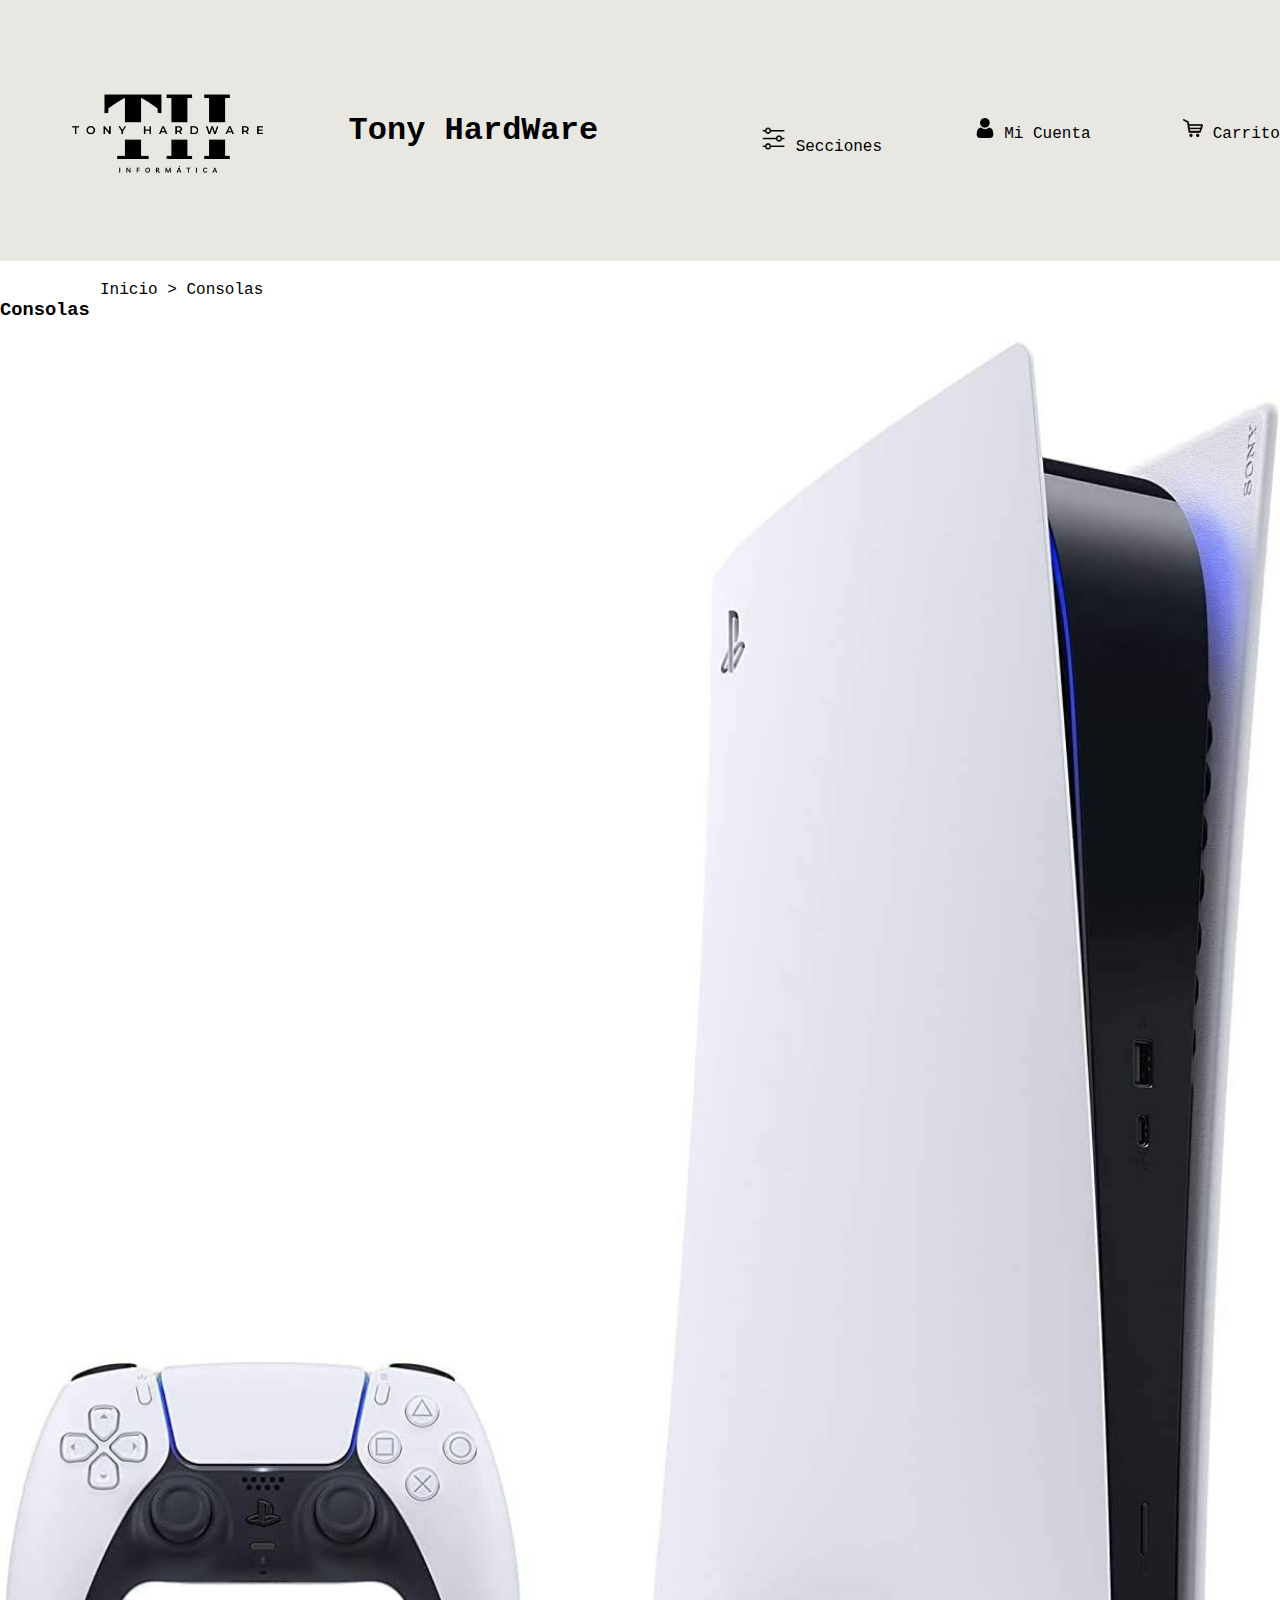
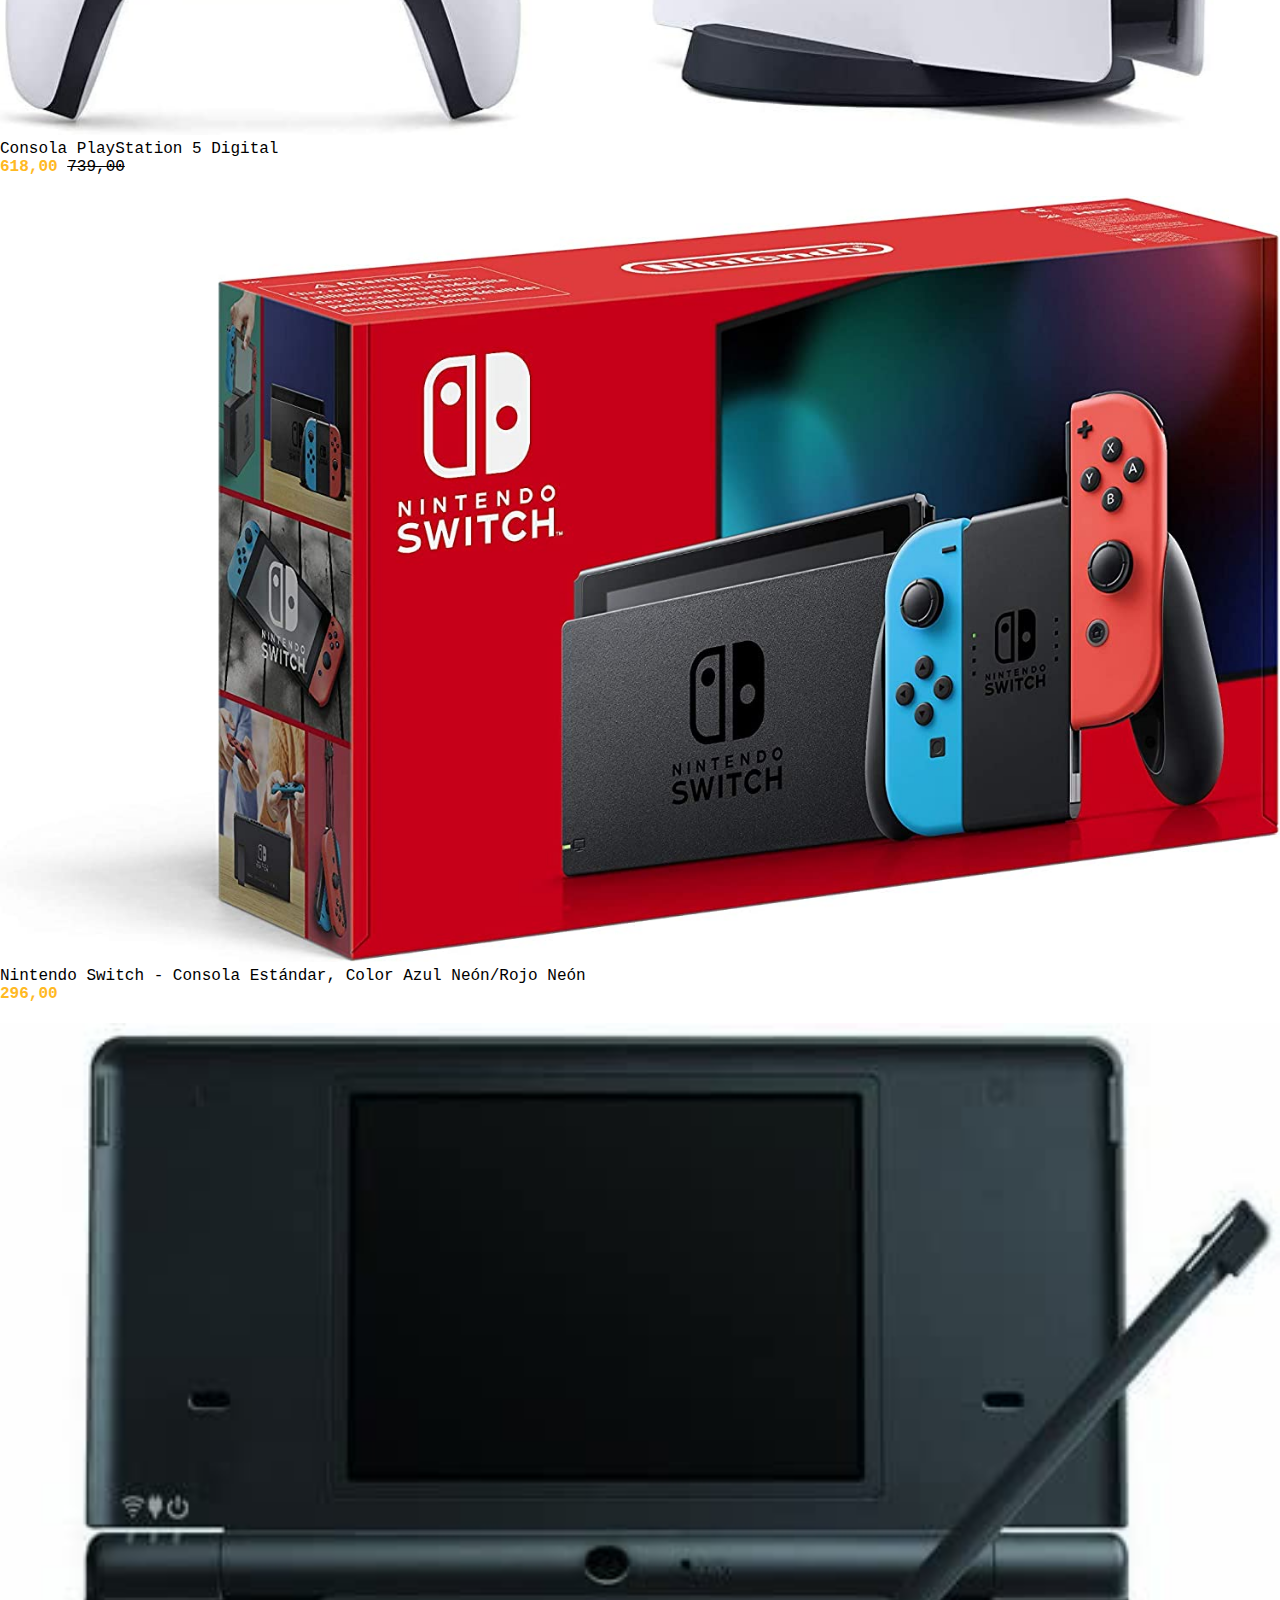
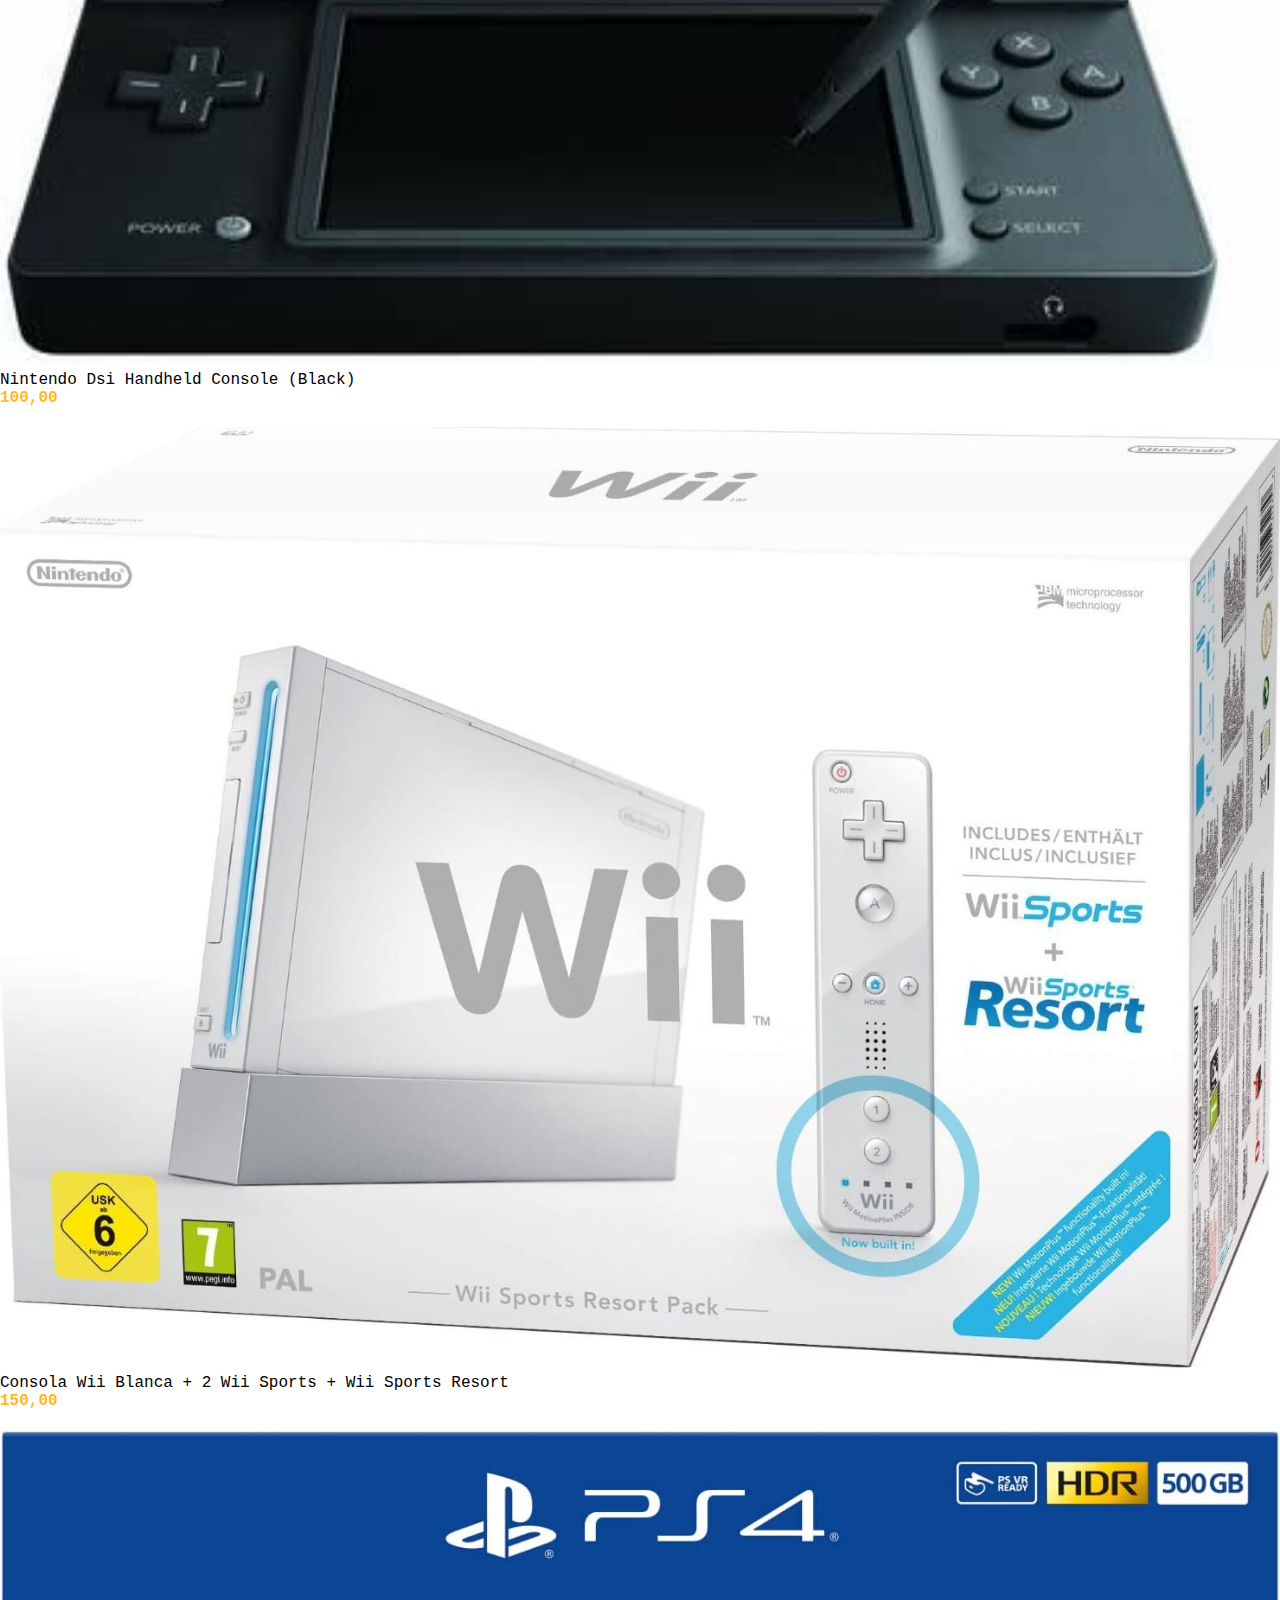
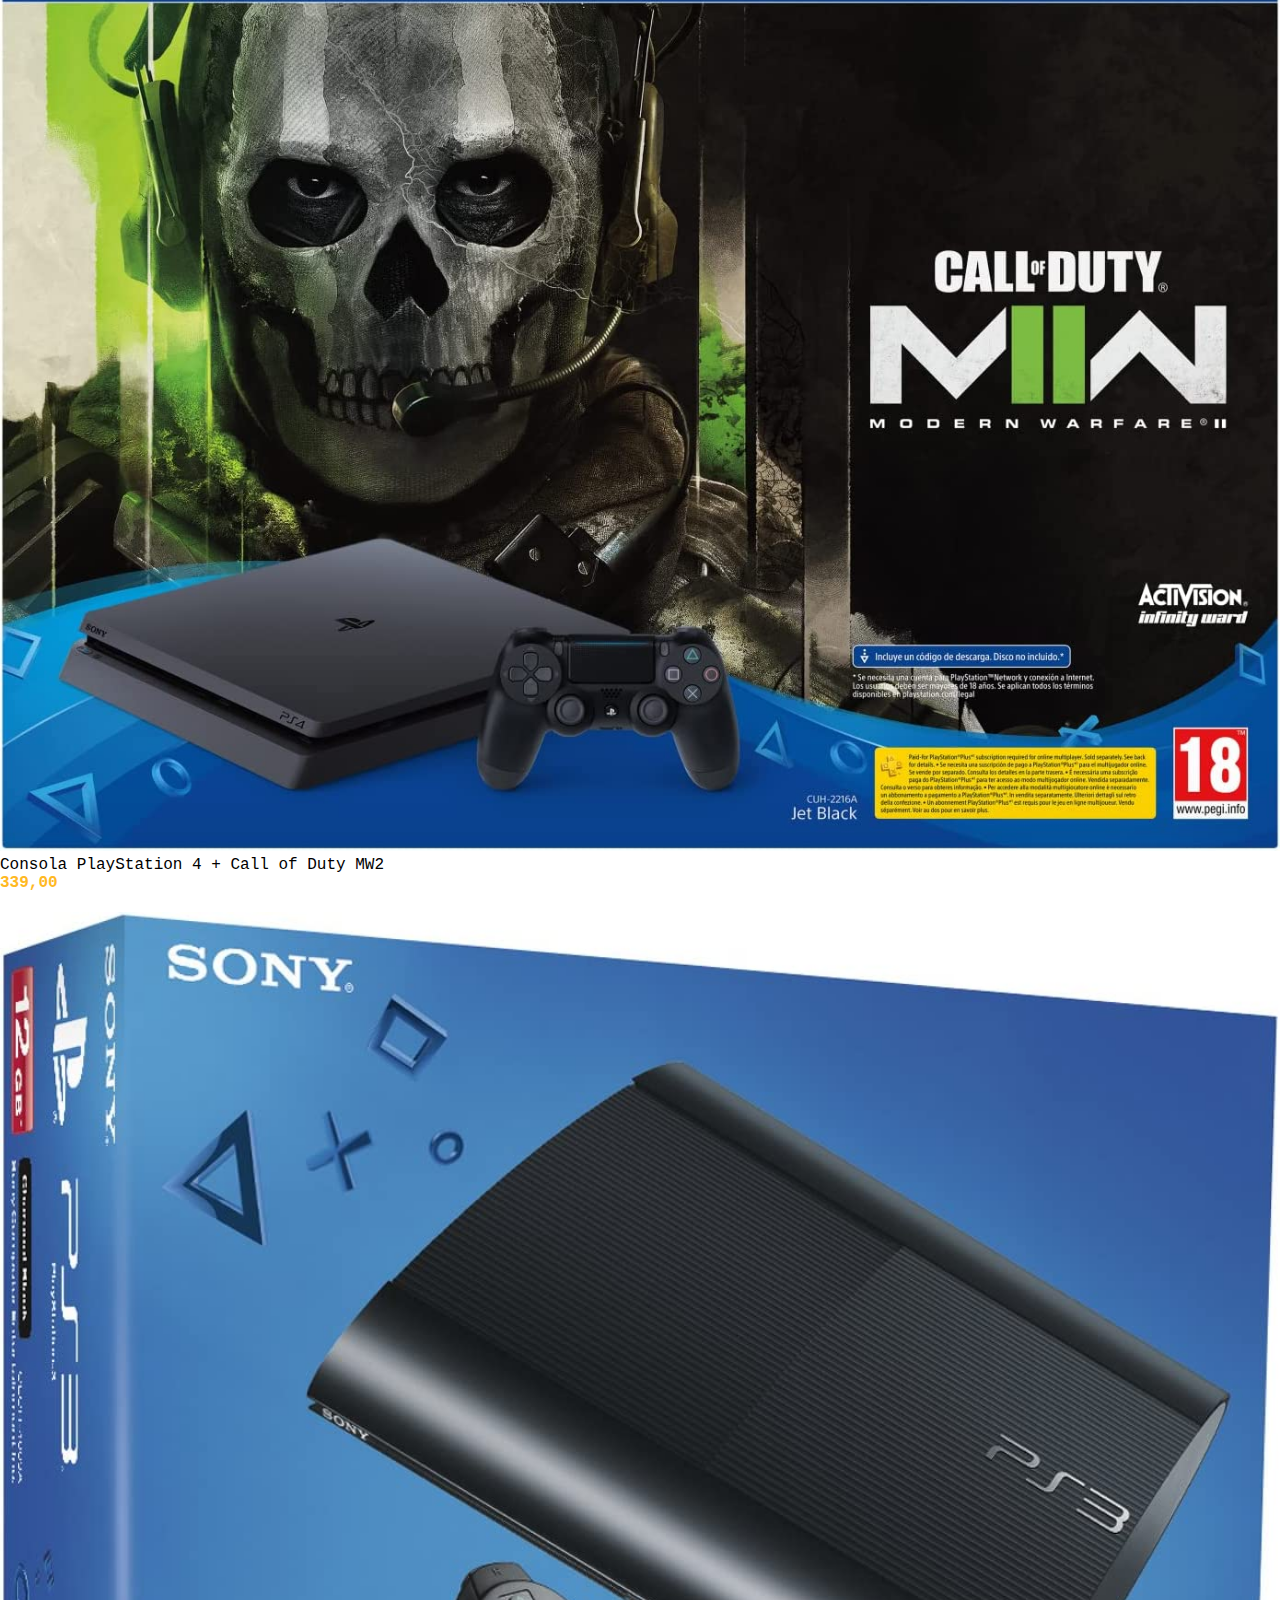
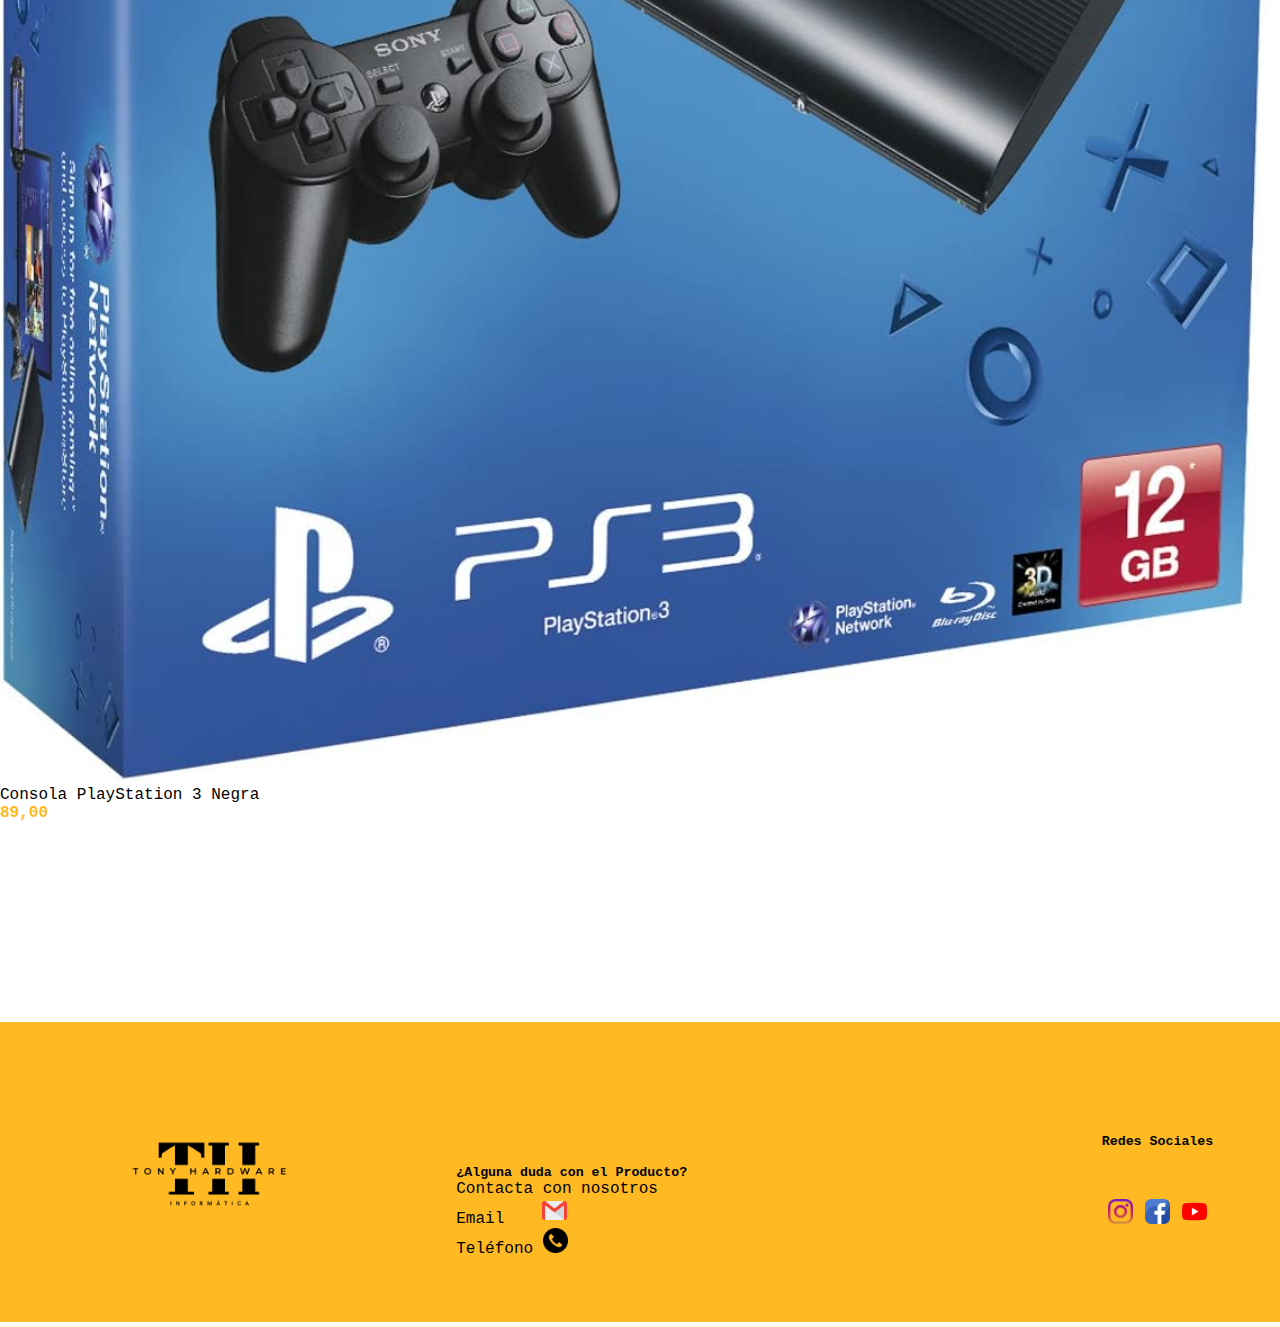
<file: consolas.html>
<!DOCTYPE html>
<html lang="en">
<head>
    <meta charset="UTF-8">
    <meta http-equiv="X-UA-Compatible" content="IE=edge">
    <meta name="viewport" content="width=device-width, initial-scale=1.0">
    <title>Tony HardWare | Consolas</title>
    <link href="https://cdn.jsdelivr.net/npm/bootstrap@5.3.0-alpha1/dist/css/bootstrap.min.css" rel="stylesheet" integrity="sha384-GLhlTQ8iRABdZLl6O3oVMWSktQOp6b7In1Zl3/Jr59b6EGGoI1aFkw7cmDA6j6gD" crossorigin="anonymous">
    <link rel="stylesheet" href="css/style.css">
</head>
<body>
    <header>
        <div class="logo">
            <a href="index.html"><img src="img/logo.png" alt="logo"></a>
        </div>

        <div class="titulo">
            <h1>Tony HardWare</h1>
        </div>


        <nav>
            <ul class="secciones">
                <li class="secciones-li">
                    <img src="img/opciones.png" alt="menu">
                    <span>Secciones</span> 

                    <ul class="elementos">
                        <li class="mas-vendido">
                            <a href="mas_vendido.html">
                                <img src="img/top-10.png" alt="top">
                                <span>Más Vendido</span>
                            </a>
                        </li>
                        <li>
                            <a href="portatiles.html">
                                <img src="img/ordenador-portatil.png" alt="portatil">
                                <span>Portátiles</span>
                            </a>
                        </li>
                        <li>
                            <a href="sobremesa.html">
                                <img src="img/ordenador-personal.png" alt="sobremesa">
                                <span>Sobremesa</span>
                            </a> 
                        </li>
                        <li>
                            <a href="consolas.html">
                                <img src="img/consola.png" alt="consola">
                                <span>Consolas</span>
                            </a> 
                        </li>
                        <li>
                            <a href="smartphones.html">
                                <img src="img/telefono-inteligente.png" alt="smartphone">
                                <span>SmartPhones</span>
                            </a>
                        </li>
                        <li>
                            <img src="img/hardware.png" alt="piezas" title="proximamente...">
                            <span title="proximamente...">Piezas Hardware</span> 
                        </li>
                        <li>
                            <a href="perifericos.html">
                                <img src="img/raton.png" alt="perifericos">
                                <span>Periféricos</span>
                            </a> 
                        </li>
                    </ul>
                </li>

            </ul>
        </nav>

        <div class="perfil">
            <li>
                <a href="registro.html"><img src="img/usuario.png" alt="usuario">
                    <span>Mi Cuenta</span>
                </a>
                
            </li>

        </div>

        <div class="carrito">
            <li title="No Disponible">
                <img src="img/carrito-de-compras.png" alt="carrito">
                <span>Carrito</span> 
            </li>
        </div>
    </header>

    <nav>
        <ol class="migas-de-pan">
          <li class="migas-de-pan-item"><a href="index.html">Inicio </a> > Consolas</li>
        </ol>
    </nav>

    <div class="container">
        <div class="row">
            <div class="col-5">
                <h3>Consolas</h3>
            </div>
        </div>

        <div class="row">
            <div class="col-3">
                <img src="img/consola1.jpg" alt="portatil1">
                <p class="titulo-articulo">Consola PlayStation 5 Digital</p>
                <p class="precio"><strong>618,00</strong> <del>739,00</del></p>
            </div>
            <div class="col-3">
                <img src="img/consola2.jpg" alt="portatil1">
                <p class="titulo-articulo">Nintendo Switch - Consola Estándar, Color Azul Neón/Rojo Neón</p>
                <p class="precio"><strong>296,00</strong> <del></del></p>
            </div>
            <div class="col-3">
                <img src="img/consola3.jpg" alt="portatil1">
                <p class="titulo-articulo">Nintendo Dsi Handheld Console (Black)</p>
                <p class="precio"><strong>100,00</strong> <del></del></p>
            </div>
            <div class="col-3">
                <img src="img/consola4.jpg" alt="portatil1">
                <p class="titulo-articulo">Consola Wii Blanca + 2 Wii Sports + Wii Sports Resort </p>
                <p class="precio"><strong>150,00</strong> <del></del></p>
            </div>
            <div class="col-3">
                <img src="img/consola5.jpg" alt="portatil1">
                <p class="titulo-articulo">Consola PlayStation 4 + Call of Duty MW2 </p>
                <p class="precio"><strong>339,00</strong> <del></del></p>
            </div>
            <div class="col-3">
                <img src="img/consola6.jpg" alt="portatil1">
                <p class="titulo-articulo">Consola PlayStation 3 Negra </p>
                <p class="precio"><strong>89,00</strong> <del></del></p>
            </div>
        </div>
    </div>

    <footer>
        <div class="bloque-logo-footer">
            <a href="index.html"><img src="img/logo-footer.png" alt="logo"></a>
        </div>
        <div class="bloque-contacto-footer">
            <h5>¿Alguna duda con el Producto?</h5>
            <p>Contacta con nosotros</p>
            <p>Email <a href="mailto:antoniogaallardo9@gmail.com"><img id="gm" src="img/gmail.png" alt="gmail"></a></p>
            <p>Teléfono <a href="tel: +34665424268"><img src="img/llamada-telefonica.png" alt="tlf"></a></p>
            
        </div>
        <div class="bloque-redes-footer">
            <h5>Redes Sociales</h5>
            <div class="iconos-redes">
                <a href="www.instagram.com"><img src="img/instagram.png" alt="instagram"></a>
                <a href="www.facebook.com"><img src="img/facebook.png" alt="facebook"></a>
                <a href="www.youtube.com"><img src="img/youtube.png" alt="youtube"></a>
            </div>
        </div>


    </footer>
    
</body>
</html>
</file>
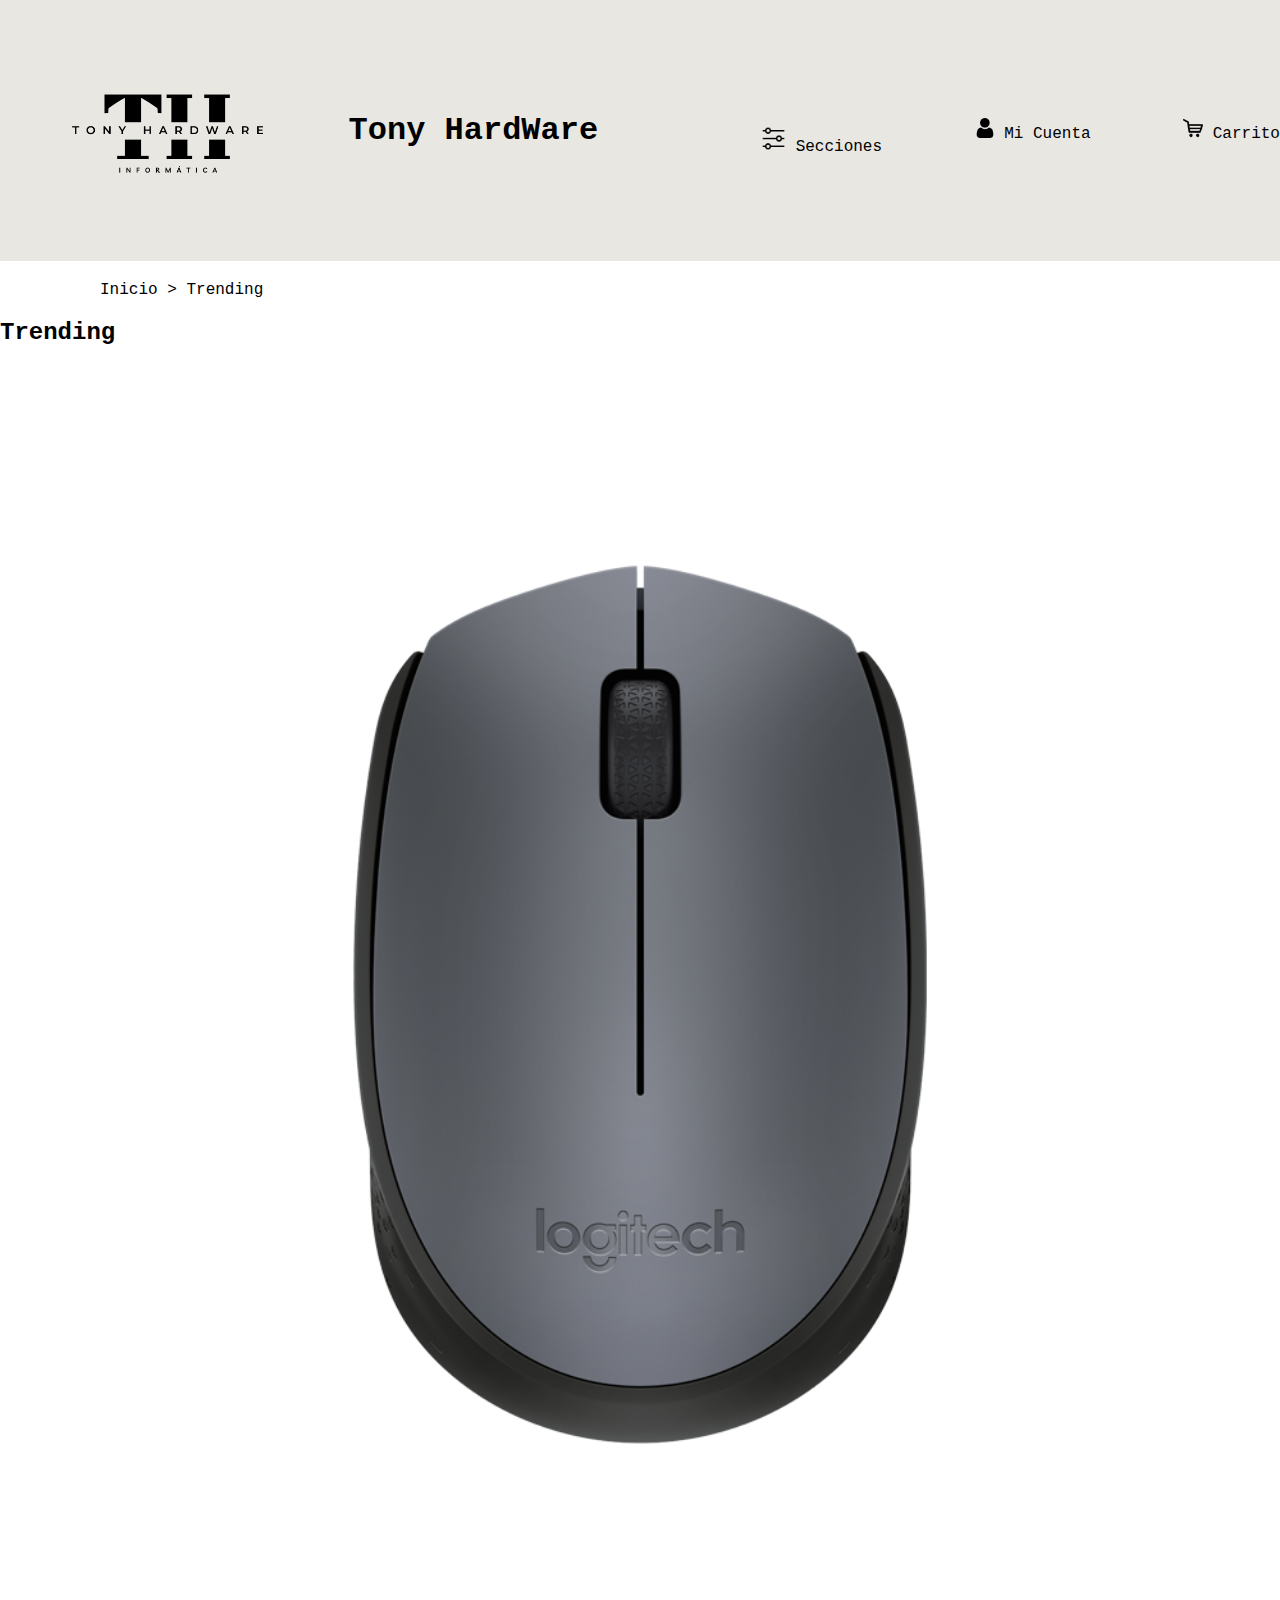
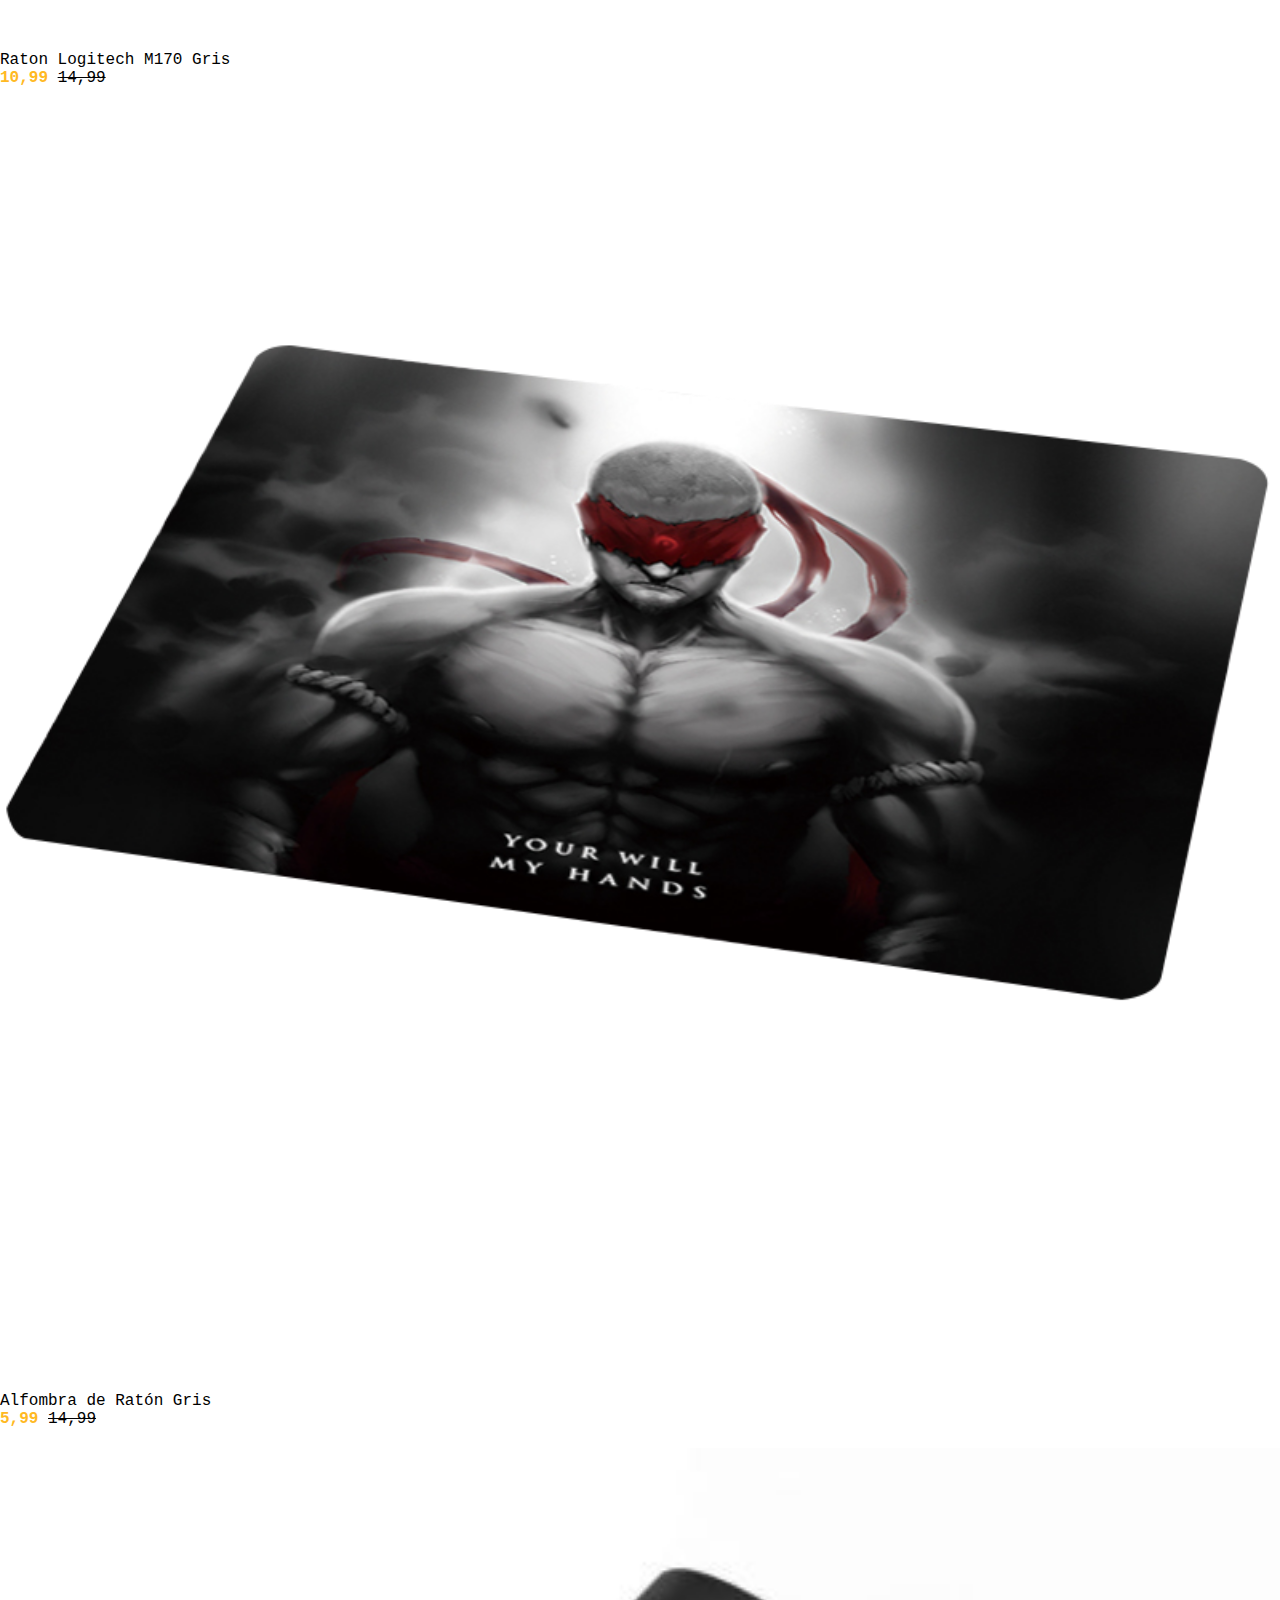
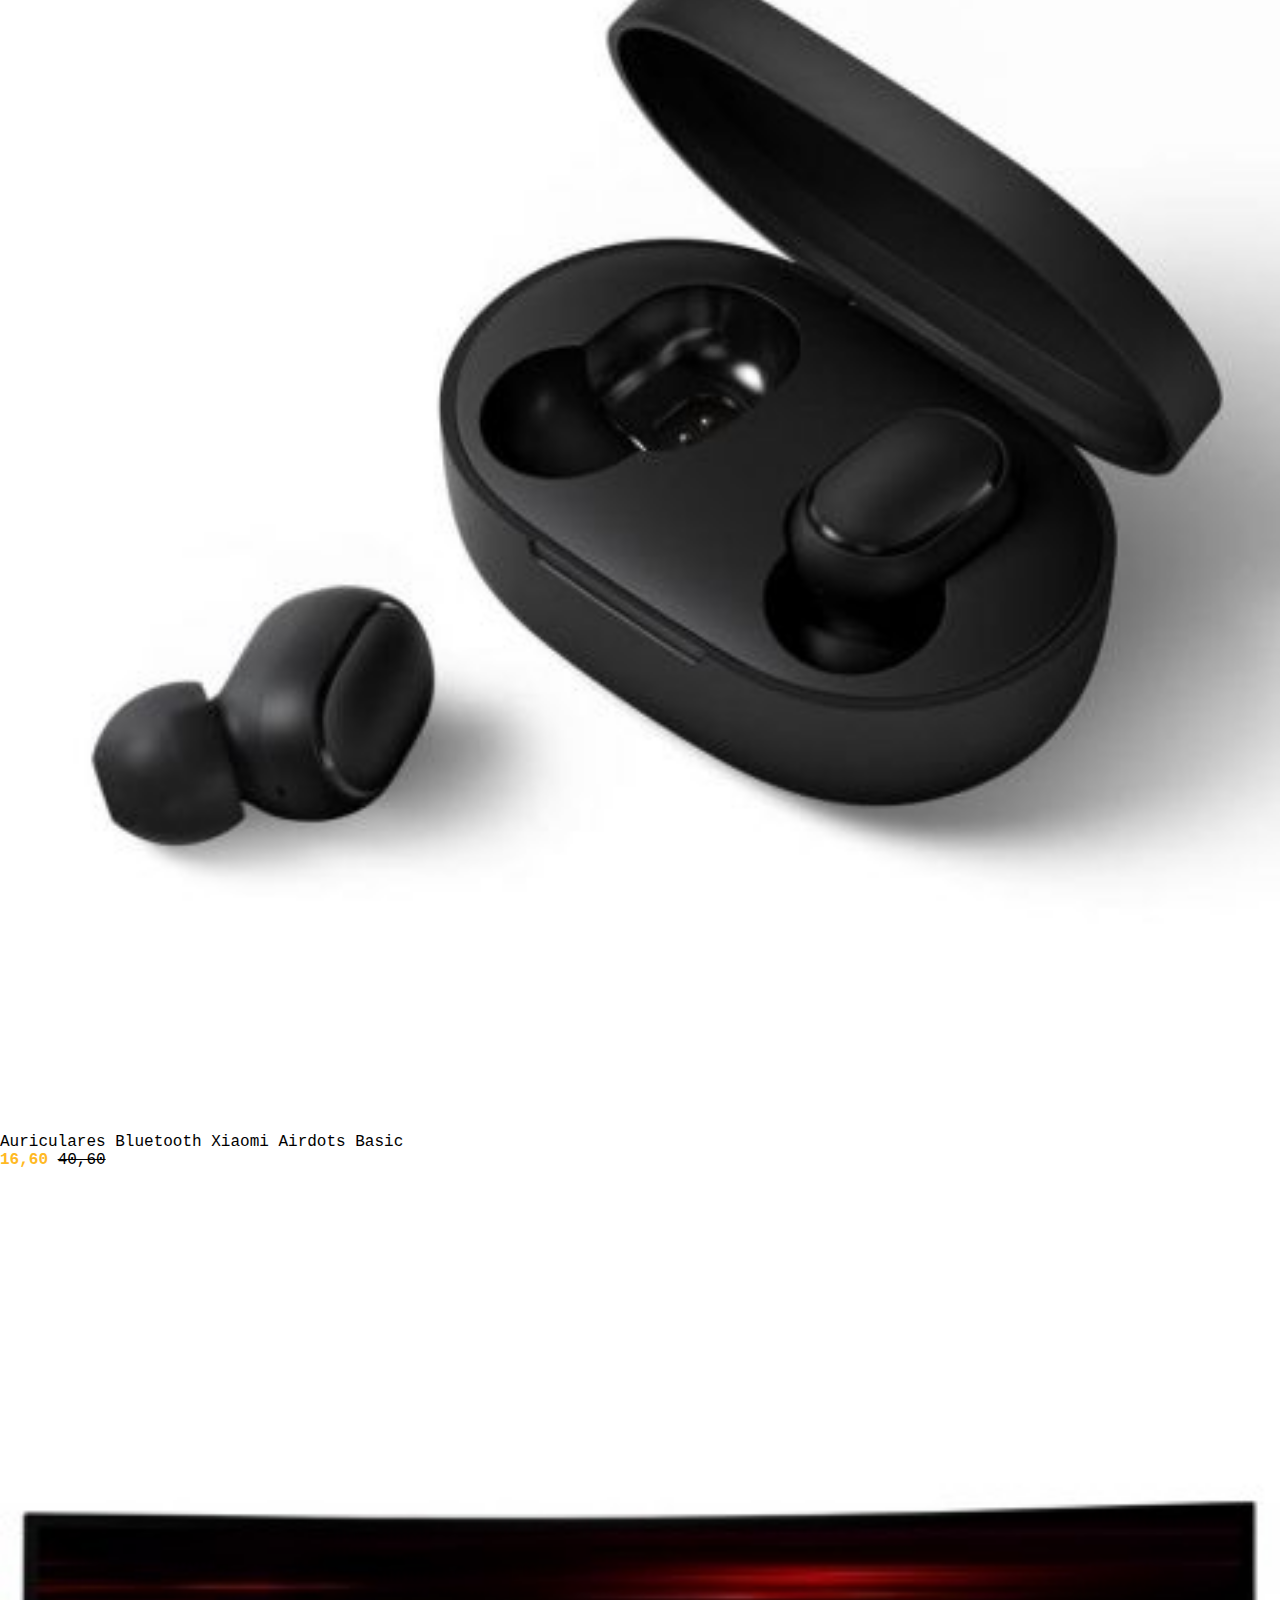
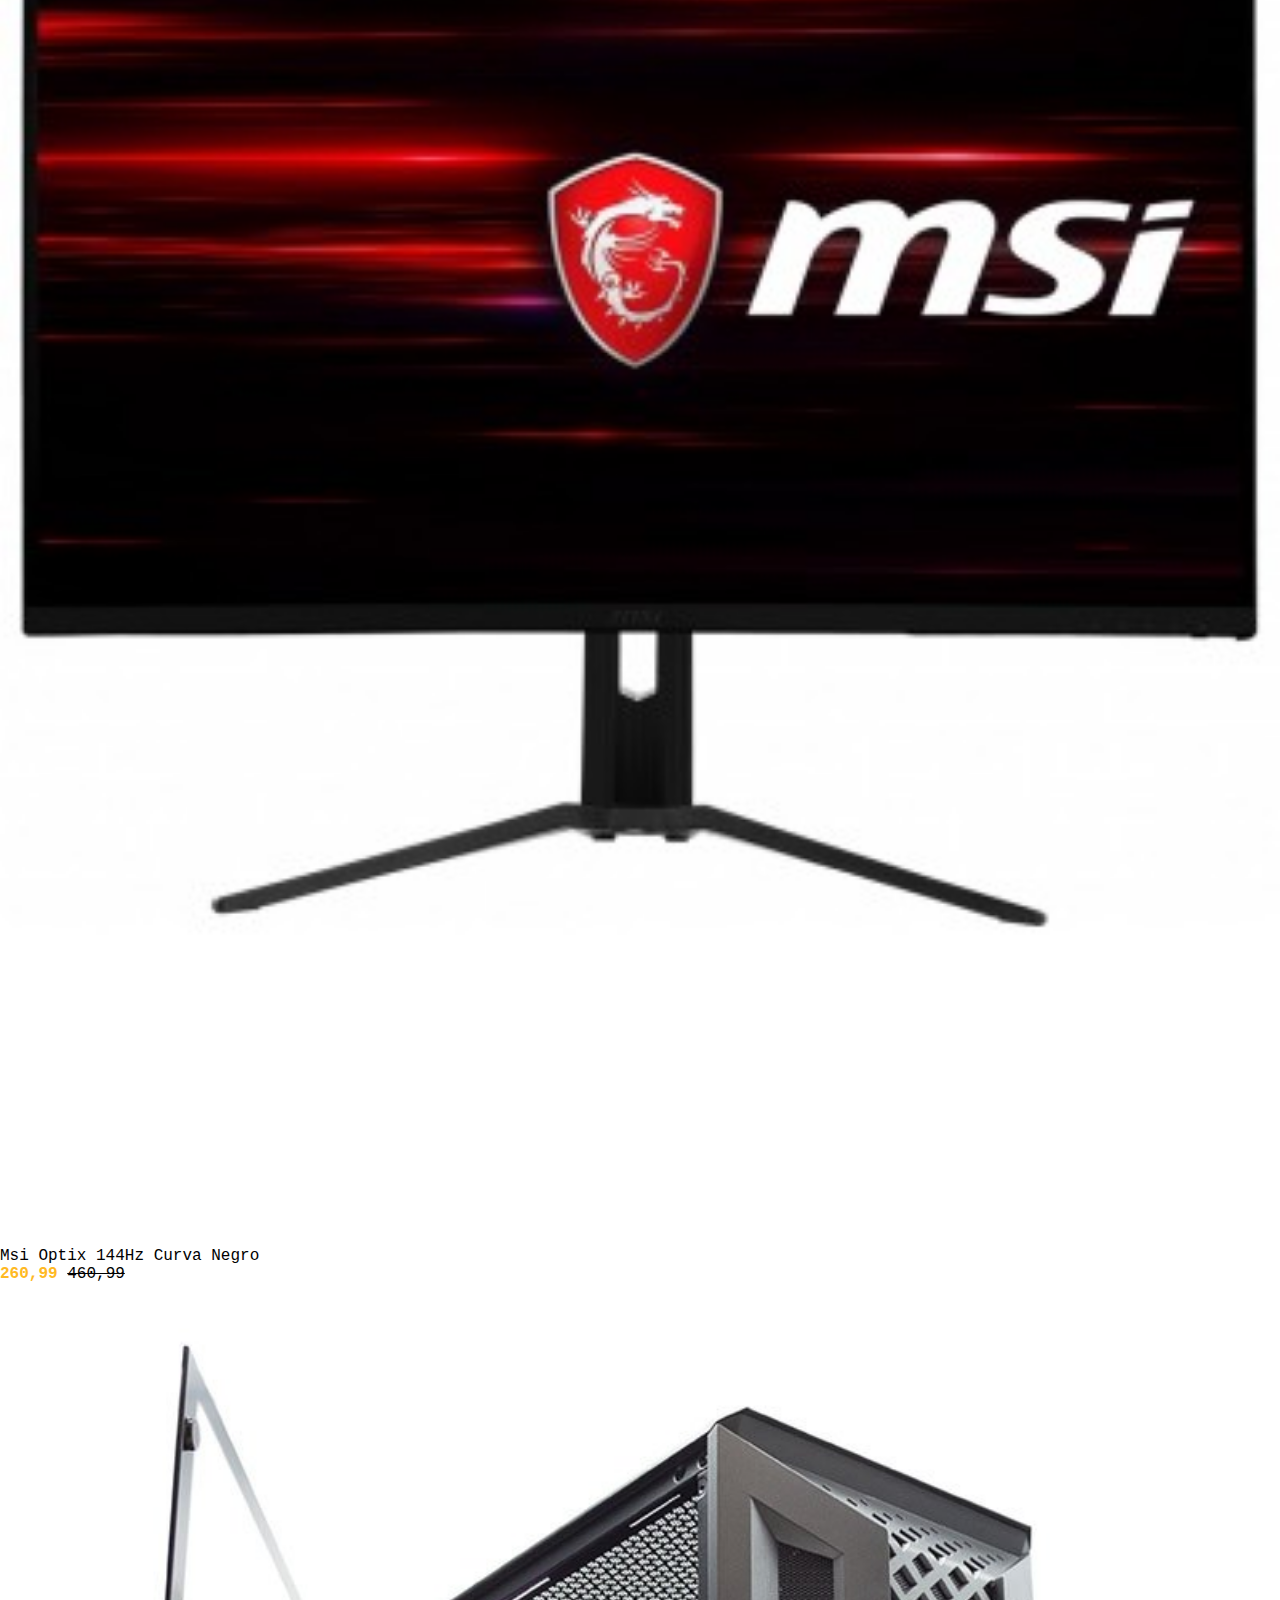
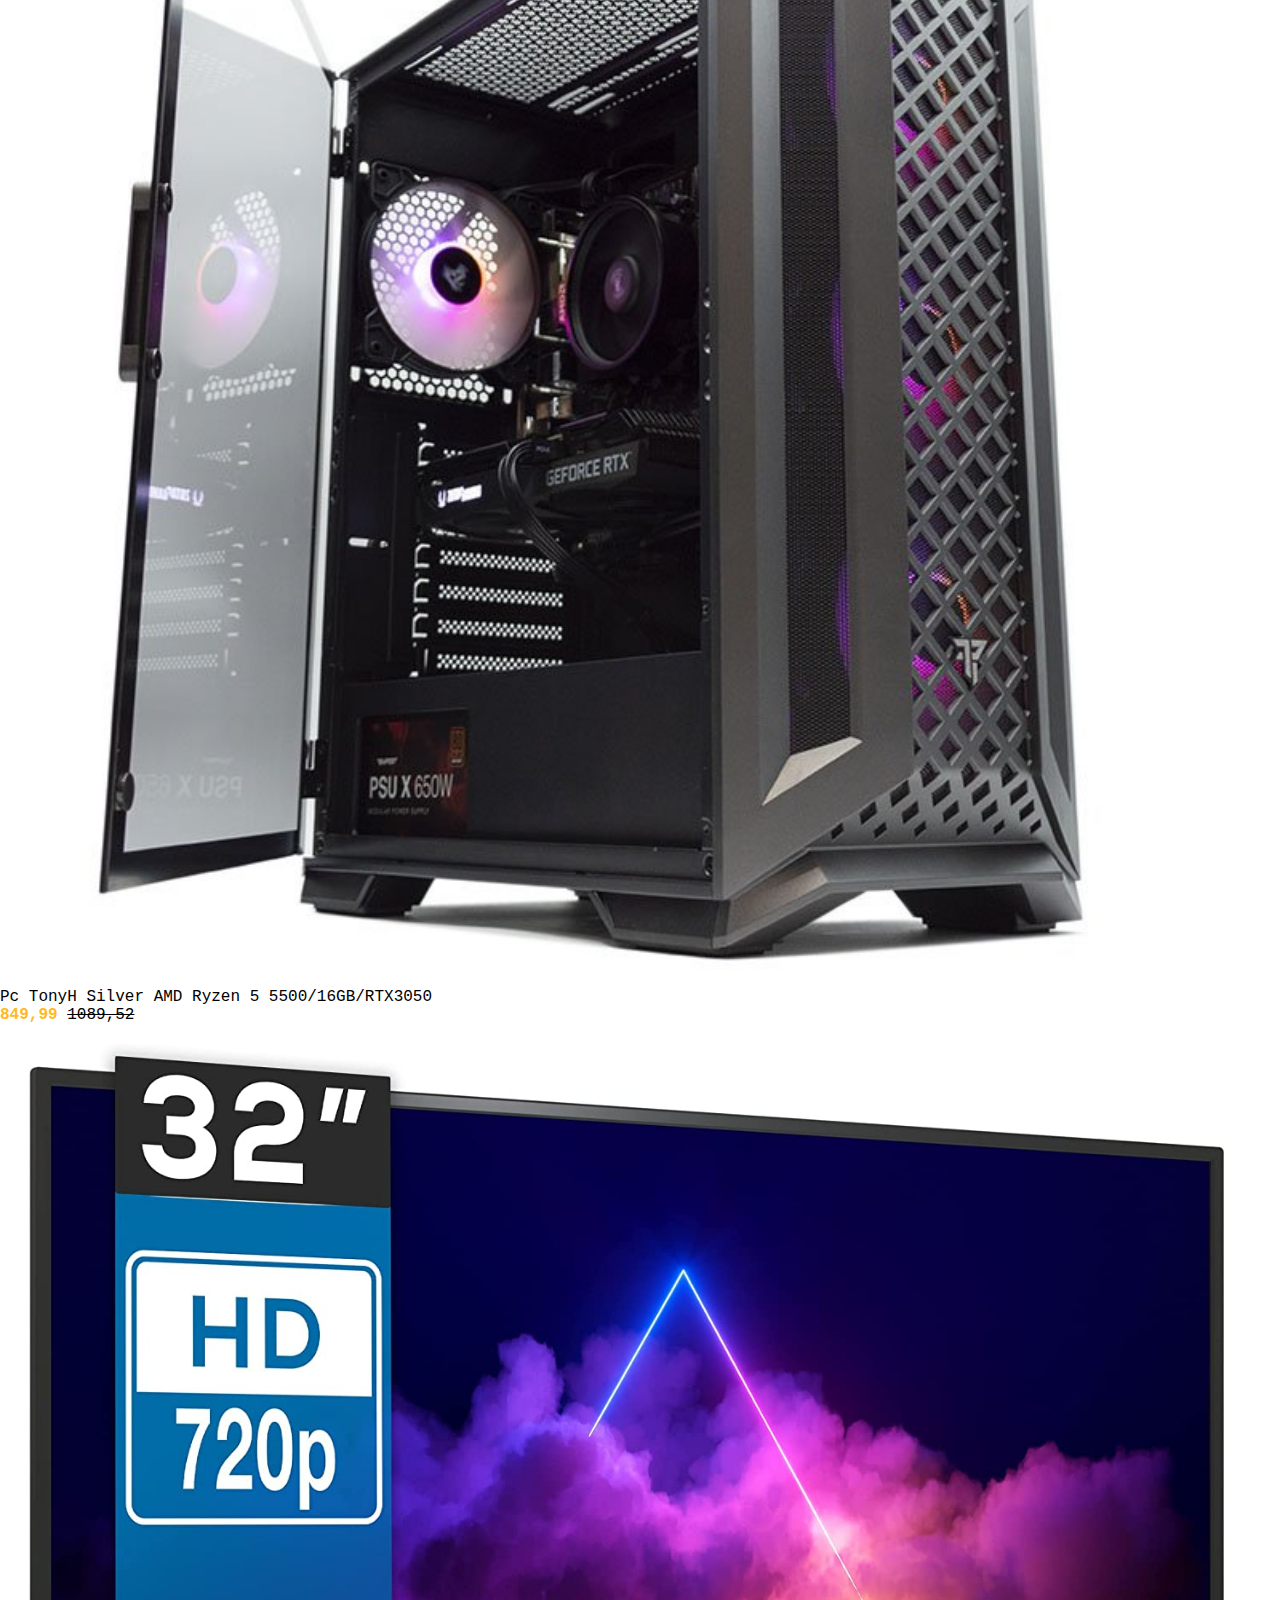
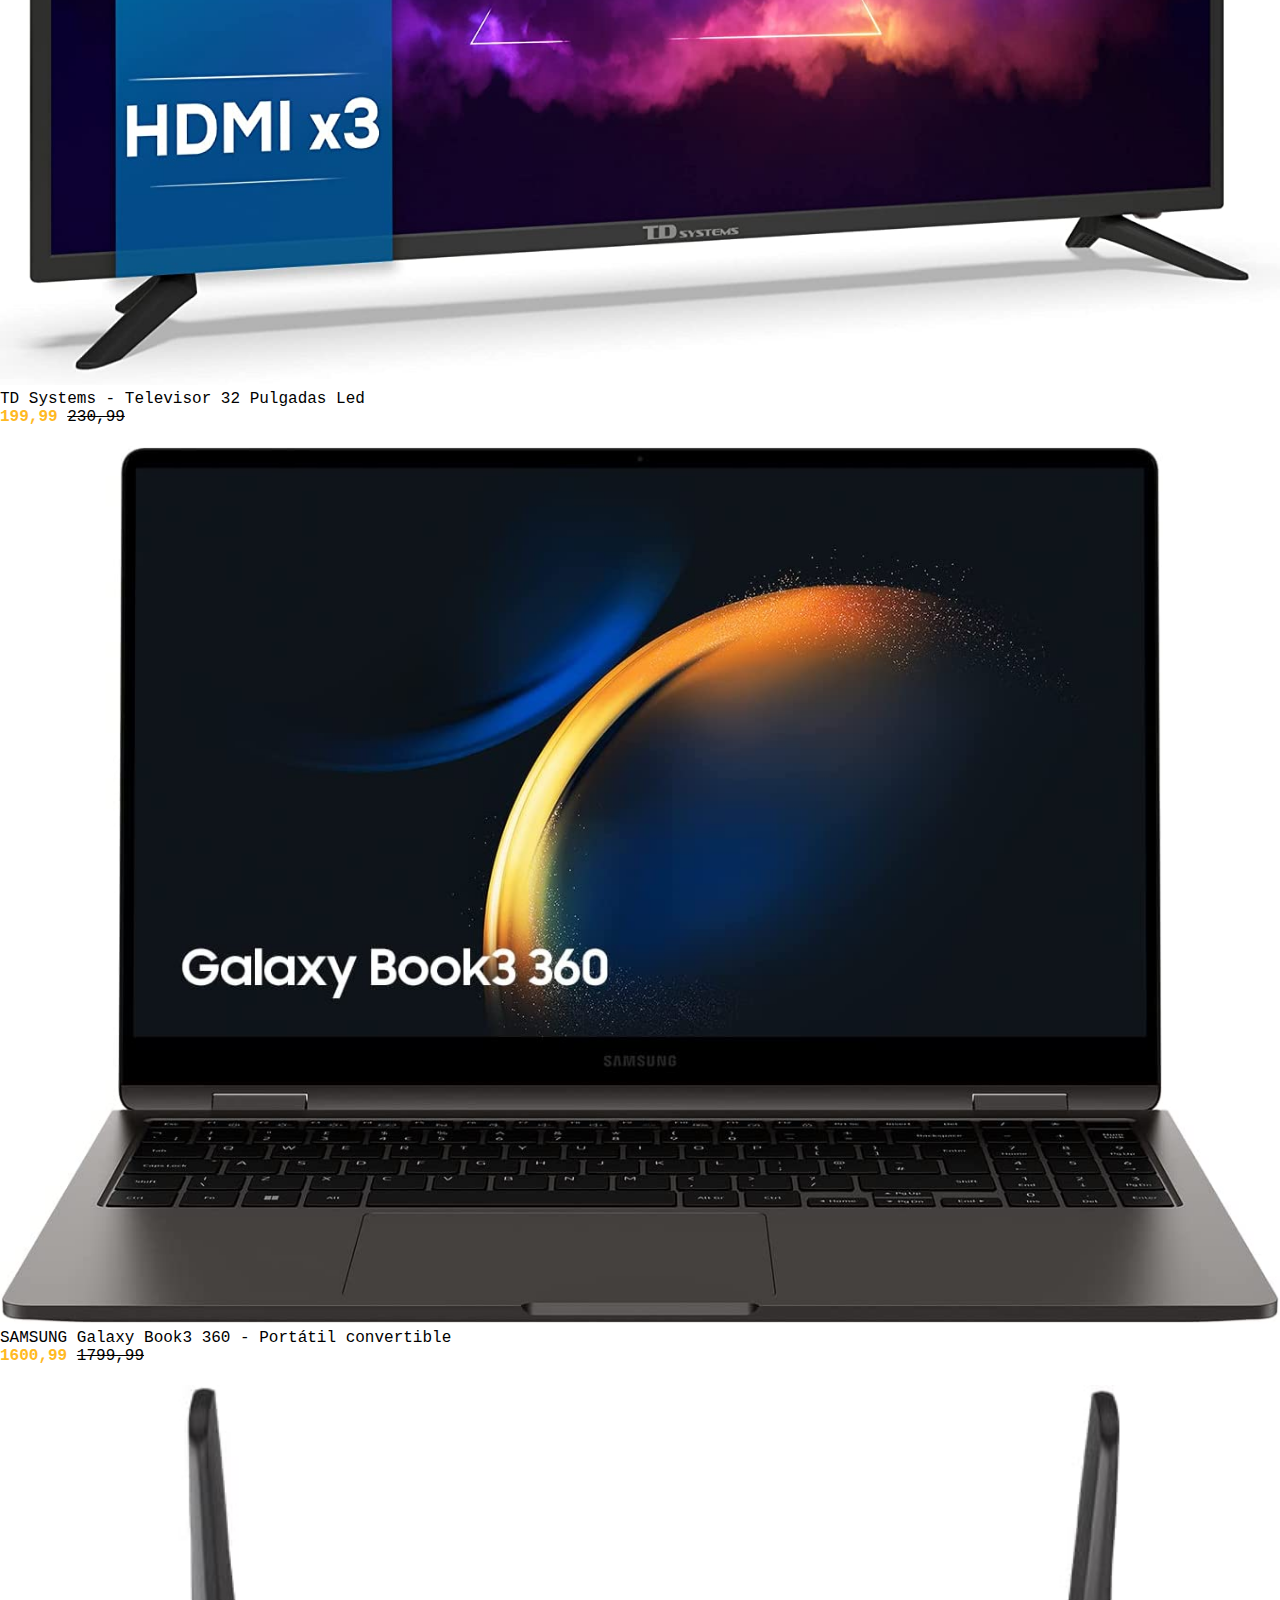
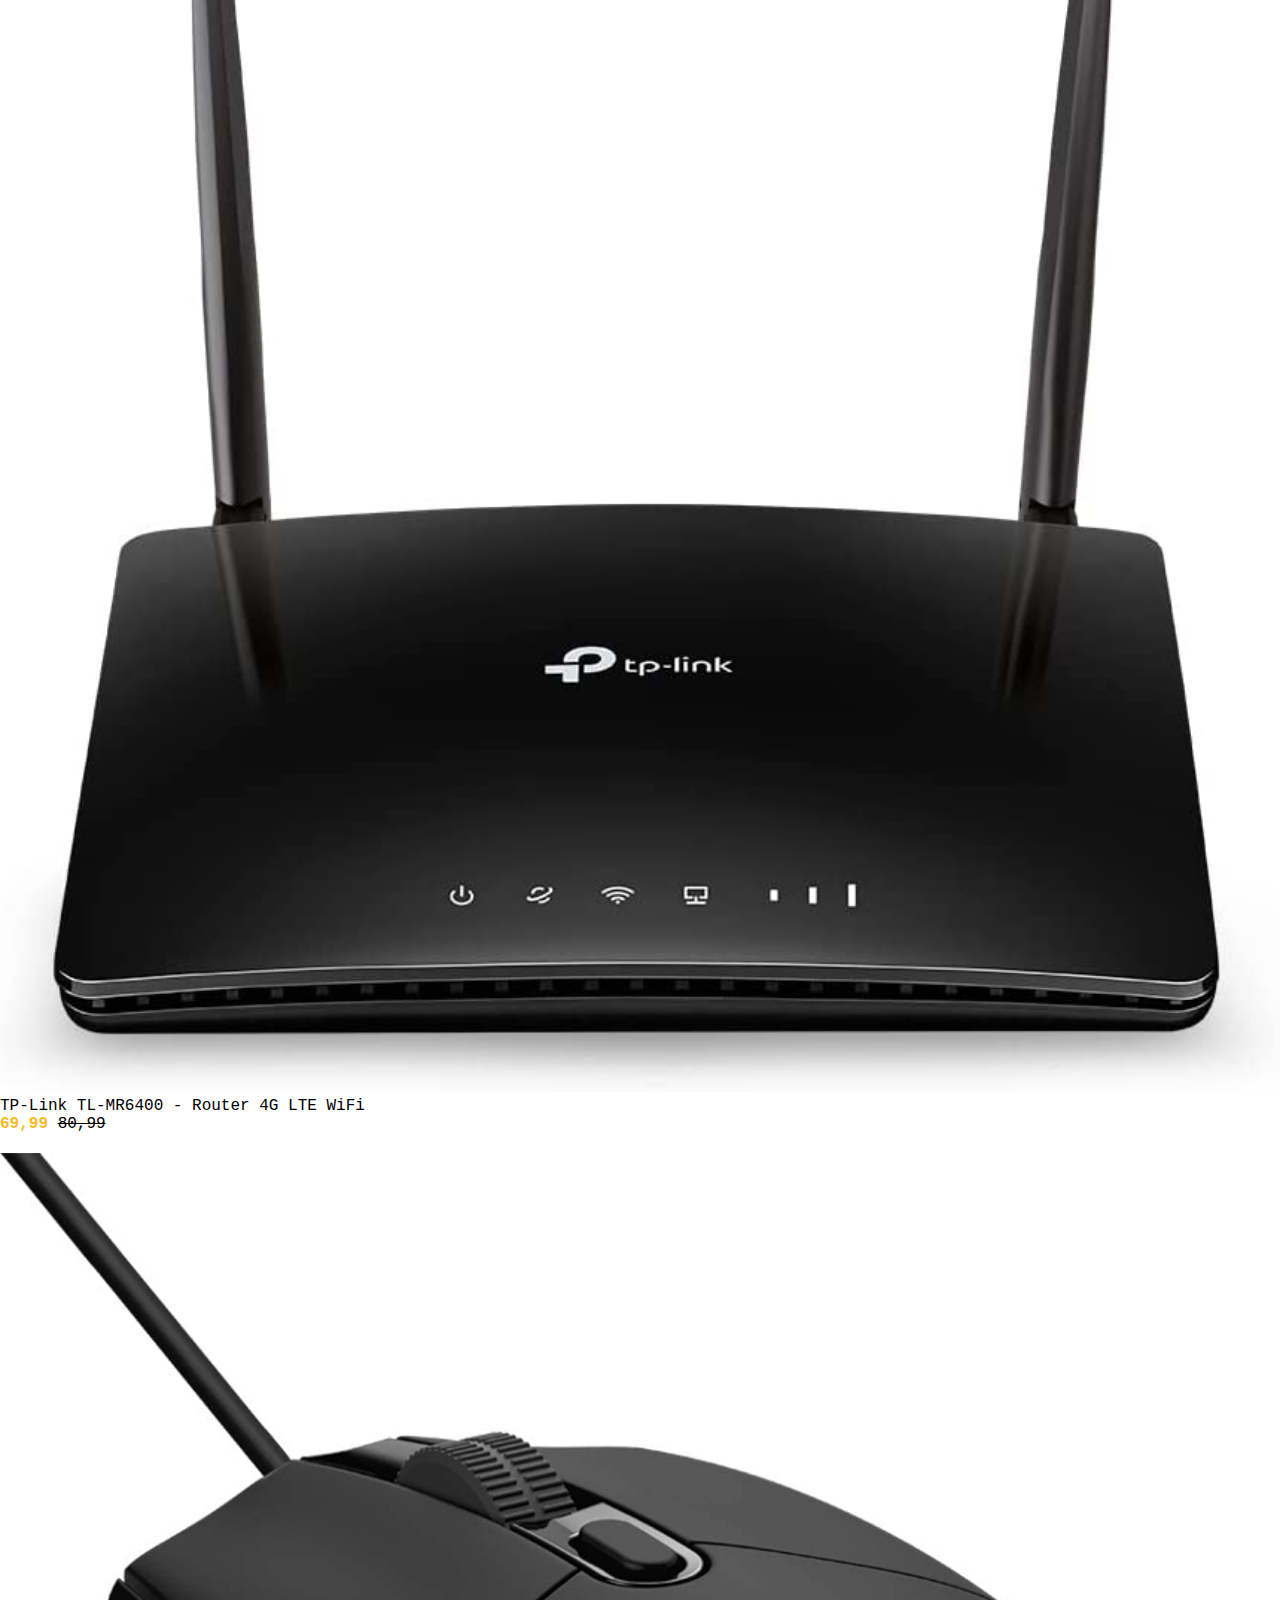
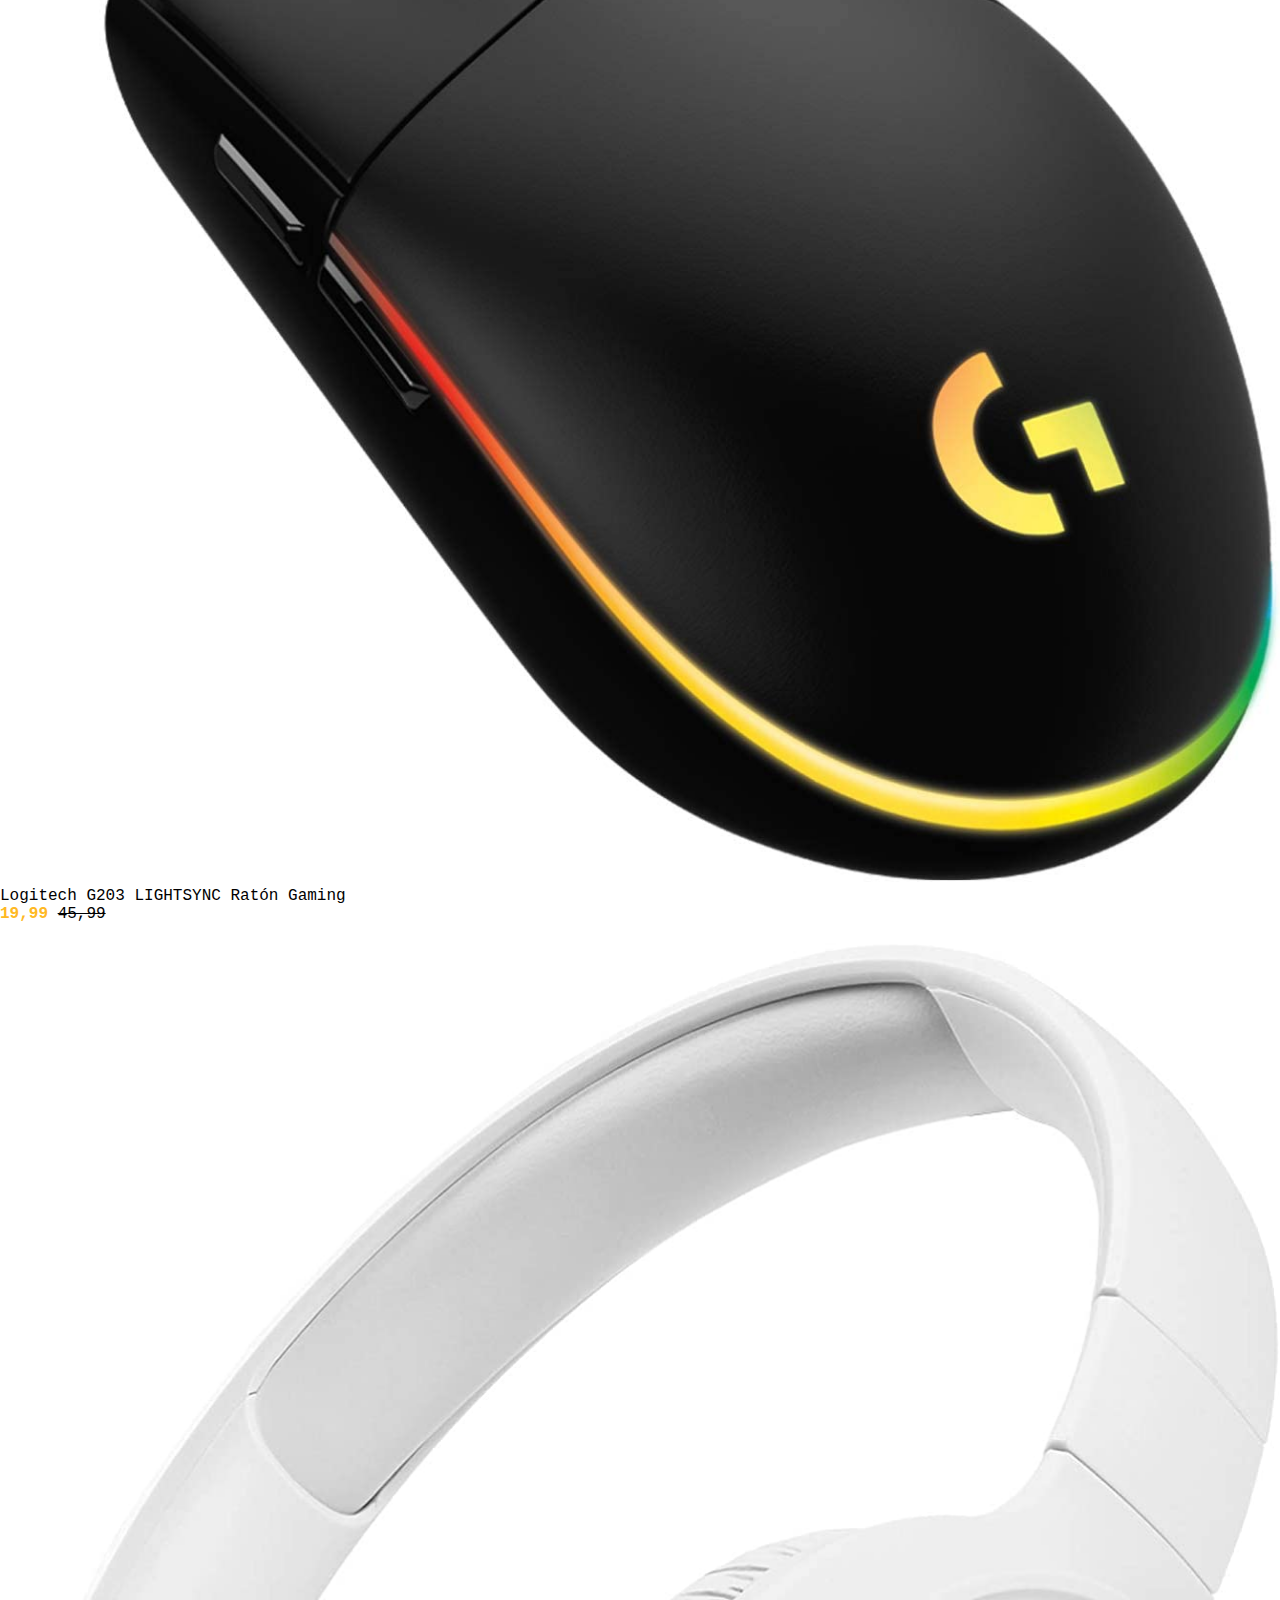
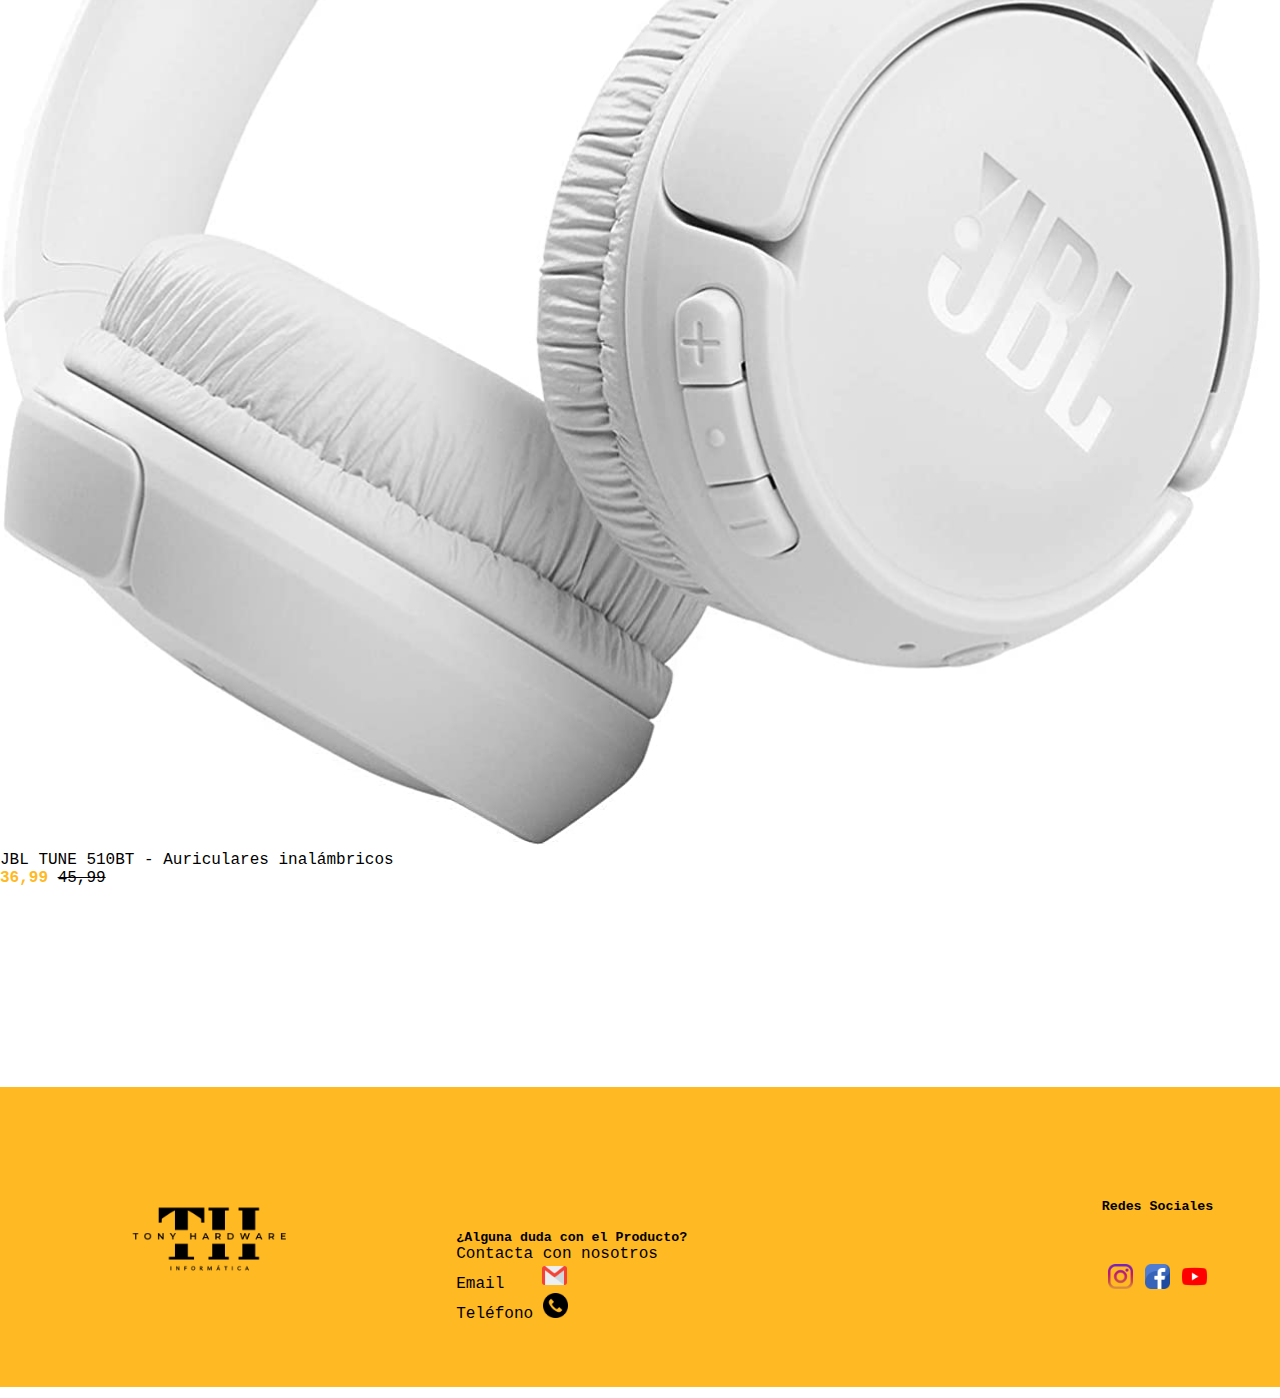
<file: mas_vendido.html>
<!DOCTYPE html>
<html lang="en">
<head>
    <meta charset="UTF-8">
    <meta http-equiv="X-UA-Compatible" content="IE=edge">
    <meta name="viewport" content="width=device-width, initial-scale=1.0">
    <title>Tony HardWare | Trending</title>
    <link href="https://cdn.jsdelivr.net/npm/bootstrap@5.3.0-alpha1/dist/css/bootstrap.min.css" rel="stylesheet" integrity="sha384-GLhlTQ8iRABdZLl6O3oVMWSktQOp6b7In1Zl3/Jr59b6EGGoI1aFkw7cmDA6j6gD" crossorigin="anonymous">
    <link rel="stylesheet" href="css/style.css">
</head>
<body>
    <header>
        <div class="logo">
            <a href="index.html"><img src="img/logo.png" alt="logo"></a>
        </div>

        <div class="titulo">
            <h1>Tony HardWare</h1>
        </div>


        <nav>
            <ul class="secciones">
                <li class="secciones-li">
                    <img src="img/opciones.png" alt="menu">
                    <span>Secciones</span> 

                    <ul class="elementos">
                        <li class="mas-vendido">
                            <a href="mas_vendido.html">
                                <img src="img/top-10.png" alt="top">
                                <span>Más Vendido</span>
                            </a>
                        </li>
                        <li>
                            <a href="portatiles.html">
                                <img src="img/ordenador-portatil.png" alt="portatil">
                                <span>Portátiles</span>
                            </a>
                        </li>
                        <li>
                            <a href="sobremesa.html">
                                <img src="img/ordenador-personal.png" alt="sobremesa">
                                <span>Sobremesa</span>
                            </a> 
                        </li>
                        <li>
                            <a href="consolas.html">
                                <img src="img/consola.png" alt="consola">
                                <span>Consolas</span>
                            </a> 
                        </li>
                        <li>
                            <a href="smartphones.html">
                                <img src="img/telefono-inteligente.png" alt="smartphone">
                                <span>SmartPhones</span>
                            </a>
                        </li>
                        <li>
                            <img src="img/hardware.png" alt="piezas" title="proximamente...">
                            <span title="proximamente...">Piezas Hardware</span> 
                        </li>
                        <li>
                            <a href="perifericos.html">
                                <img src="img/raton.png" alt="perifericos">
                                <span>Periféricos</span>
                            </a> 
                        </li>
                    </ul>
                </li>

            </ul>
        </nav>

        <div class="perfil">
            <li>
                <a href="registro.html"><img src="img/usuario.png" alt="usuario">
                    <span>Mi Cuenta</span>
                </a>
                
            </li>

        </div>

        <div class="carrito">
            <li title="No Disponible">
                <img src="img/carrito-de-compras.png" alt="carrito">
                <span>Carrito</span> 
            </li>
        </div>
    </header>

    <nav>
        <ol class="migas-de-pan">
          <li class="migas-de-pan-item"><a href="index.html">Inicio </a> > Trending</li>
        </ol>
    </nav>

    <div class="container">
        <div class="row">
            <div class="col-3">
                <h2>Trending</h2>
            </div>
        </div>
        <div class="row">
            <div class="col-3">
                <img src="img/oferta-raton.png" alt="raton">
                <p class="titulo-articulo">Raton Logitech M170 Gris</p>
                <p class="precio"><strong>10,99</strong> <del>14,99</del></p>
            </div>
            <div class="col-3">
                <img src="img/trending-alfombra.png" alt="Alfombra">
                <p class="titulo-articulo">Alfombra de Ratón Gris</p>
                <p class="precio"><strong>5,99</strong> <del>14,99</del></p>
            </div>
            <div class="col-3">
                <img src="img/auriculares_xiaomi.jpg" alt="i5">
                <p class="titulo-articulo">Auriculares Bluetooth Xiaomi Airdots Basic</p>
                <p class="precio"><strong>16,60</strong> <del>40,60</del></p>
            </div>
            <div class="col-3">
                <img src="img/pantalla.jpg" alt="auriculares">
                <p class="titulo-articulo">Msi Optix 144Hz Curva Negro</p>
                <p class="precio"><strong>260,99</strong> <del>460,99</del></p>
            </div>

            <div class="col-3">
                <img src="img/sobremesa.jpg" alt="i5">
                <p class="titulo-articulo">Pc TonyH Silver AMD Ryzen 5 5500/16GB/RTX3050</p>
                <p class="precio"><strong>849,99</strong> <del>1089,52</del></p>
            </div>
            <div class="col-3">
                <img src="img/tele.jpg" alt="auriculares">
                <p class="titulo-articulo">TD Systems - Televisor 32 Pulgadas Led</p>
                <p class="precio"><strong>199,99</strong> <del>230,99</del></p>
            </div>
            <div class="col-3">
                <img src="img/portatil-trending.jpg" alt="auriculares">
                <p class="titulo-articulo">SAMSUNG Galaxy Book3 360 - Portátil convertible</p>
                <p class="precio"><strong>1600,99</strong> <del>1799,99</del></p>
            </div>
            <div class="col-3">
                <img src="img/router.jpg" alt="auriculares">
                <p class="titulo-articulo">TP-Link TL-MR6400 - Router 4G LTE WiFi</p>
                <p class="precio"><strong>69,99</strong> <del>80,99</del></p>
            </div>
            <div class="col-3">
                <img src="img/raton-gaming.jpg" alt="auriculares">
                <p class="titulo-articulo">Logitech G203 LIGHTSYNC Ratón Gaming</p>
                <p class="precio"><strong>19,99</strong> <del>45,99</del></p>
            </div>
            <div class="col-3">
                <img src="img/cascos.jpg" alt="auriculares">
                <p class="titulo-articulo">JBL TUNE 510BT - Auriculares inalámbricos</p>
                <p class="precio"><strong>36,99</strong> <del>45,99</del></p>
            </div>



        </div>
       
    </div>


    <footer>
        <div class="bloque-logo-footer">
            <a href="index.html"><img src="img/logo-footer.png" alt="logo"></a>
        </div>
        <div class="bloque-contacto-footer">
            <h5>¿Alguna duda con el Producto?</h5>
            <p>Contacta con nosotros</p>
            <p>Email <a href="mailto:antoniogaallardo9@gmail.com"><img id="gm" src="img/gmail.png" alt="gmail"></a></p>
            <p>Teléfono <a href="tel: +34665424268"><img src="img/llamada-telefonica.png" alt="tlf"></a></p>
            
        </div>
        <div class="bloque-redes-footer">
            <h5>Redes Sociales</h5>
            <div class="iconos-redes">
                <a href="www.instagram.com"><img src="img/instagram.png" alt="instagram"></a>
                <a href="www.facebook.com"><img src="img/facebook.png" alt="facebook"></a>
                <a href="www.youtube.com"><img src="img/youtube.png" alt="youtube"></a>
            </div>
        </div>


    </footer>

    <script src="https://cdn.jsdelivr.net/npm/bootstrap@5.3.0-alpha1/dist/js/bootstrap.bundle.min.js"
        integrity="sha384-w76AqPfDkMBDXo30jS1Sgez6pr3x5MlQ1ZAGC+nuZB+EYdgRZgiwxhTBTkF7CXvN"
        crossorigin="anonymous"></script>
</body>
</html>
</file>
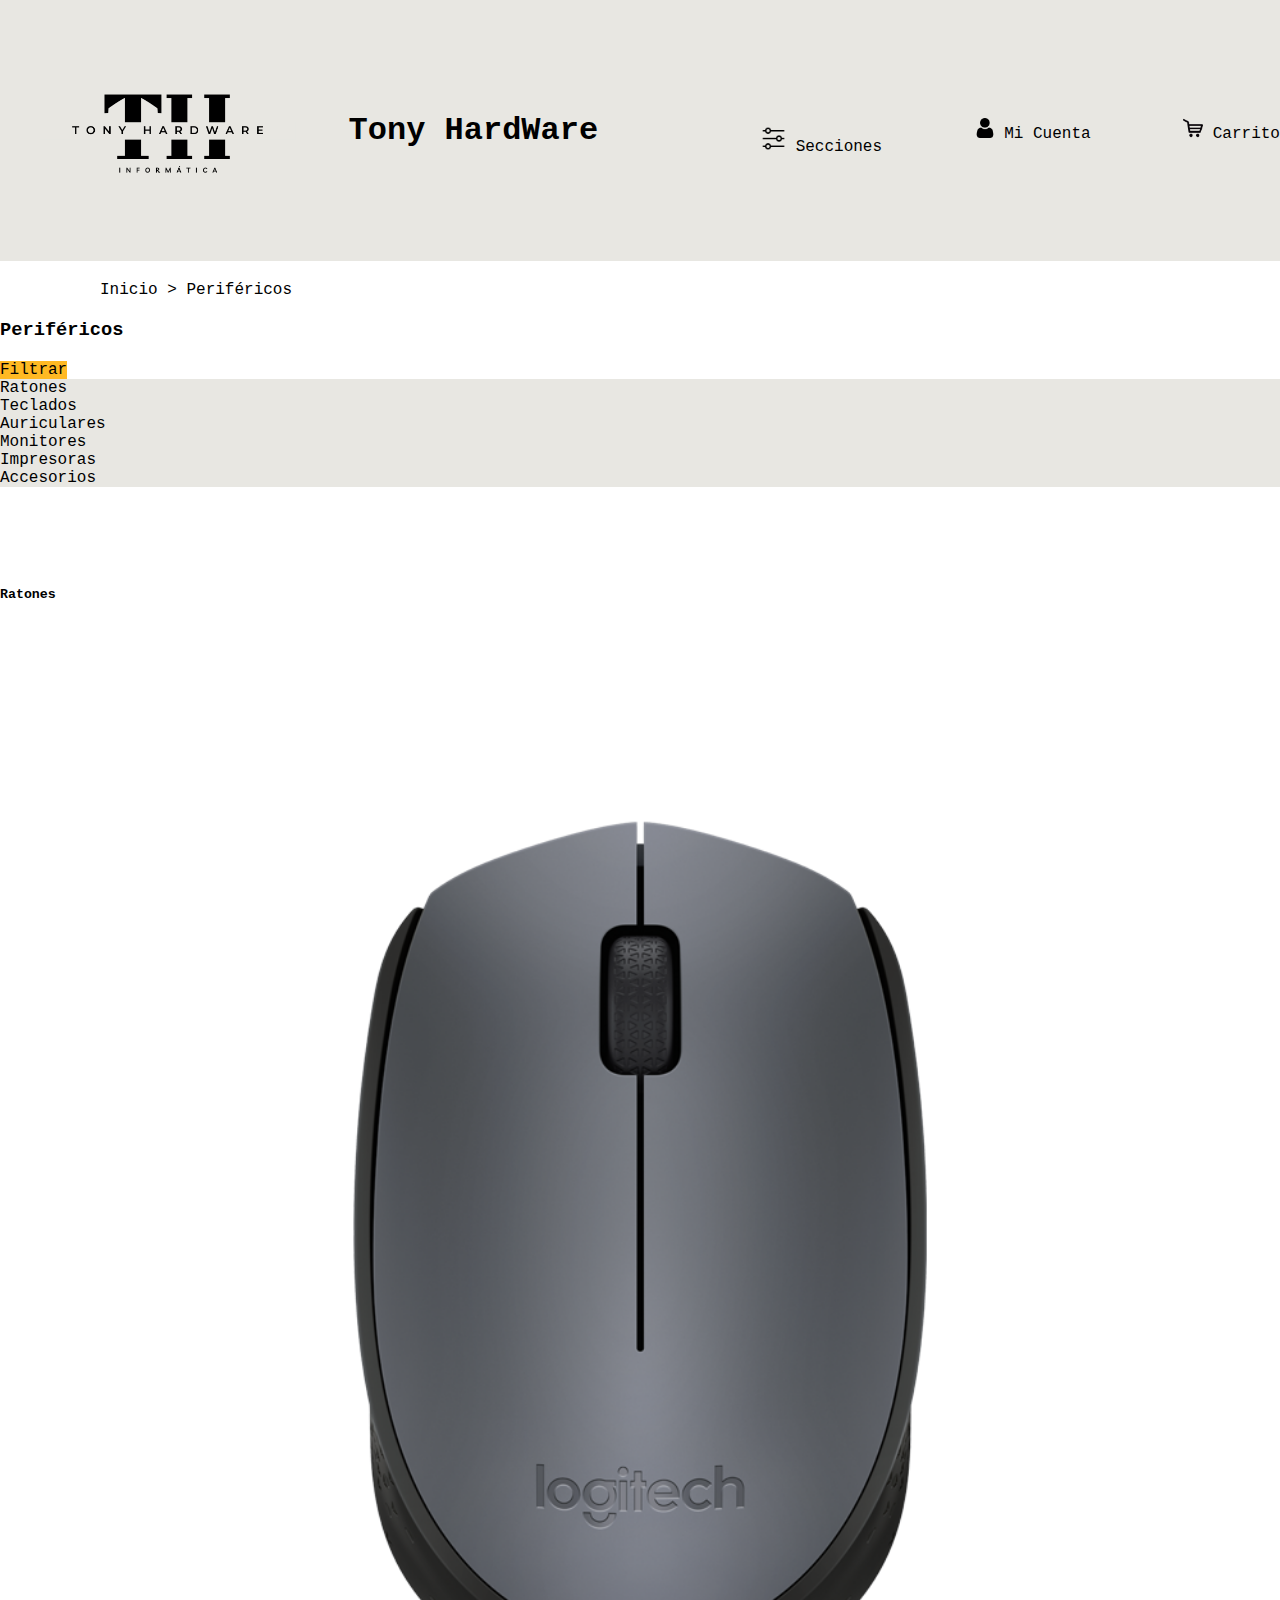
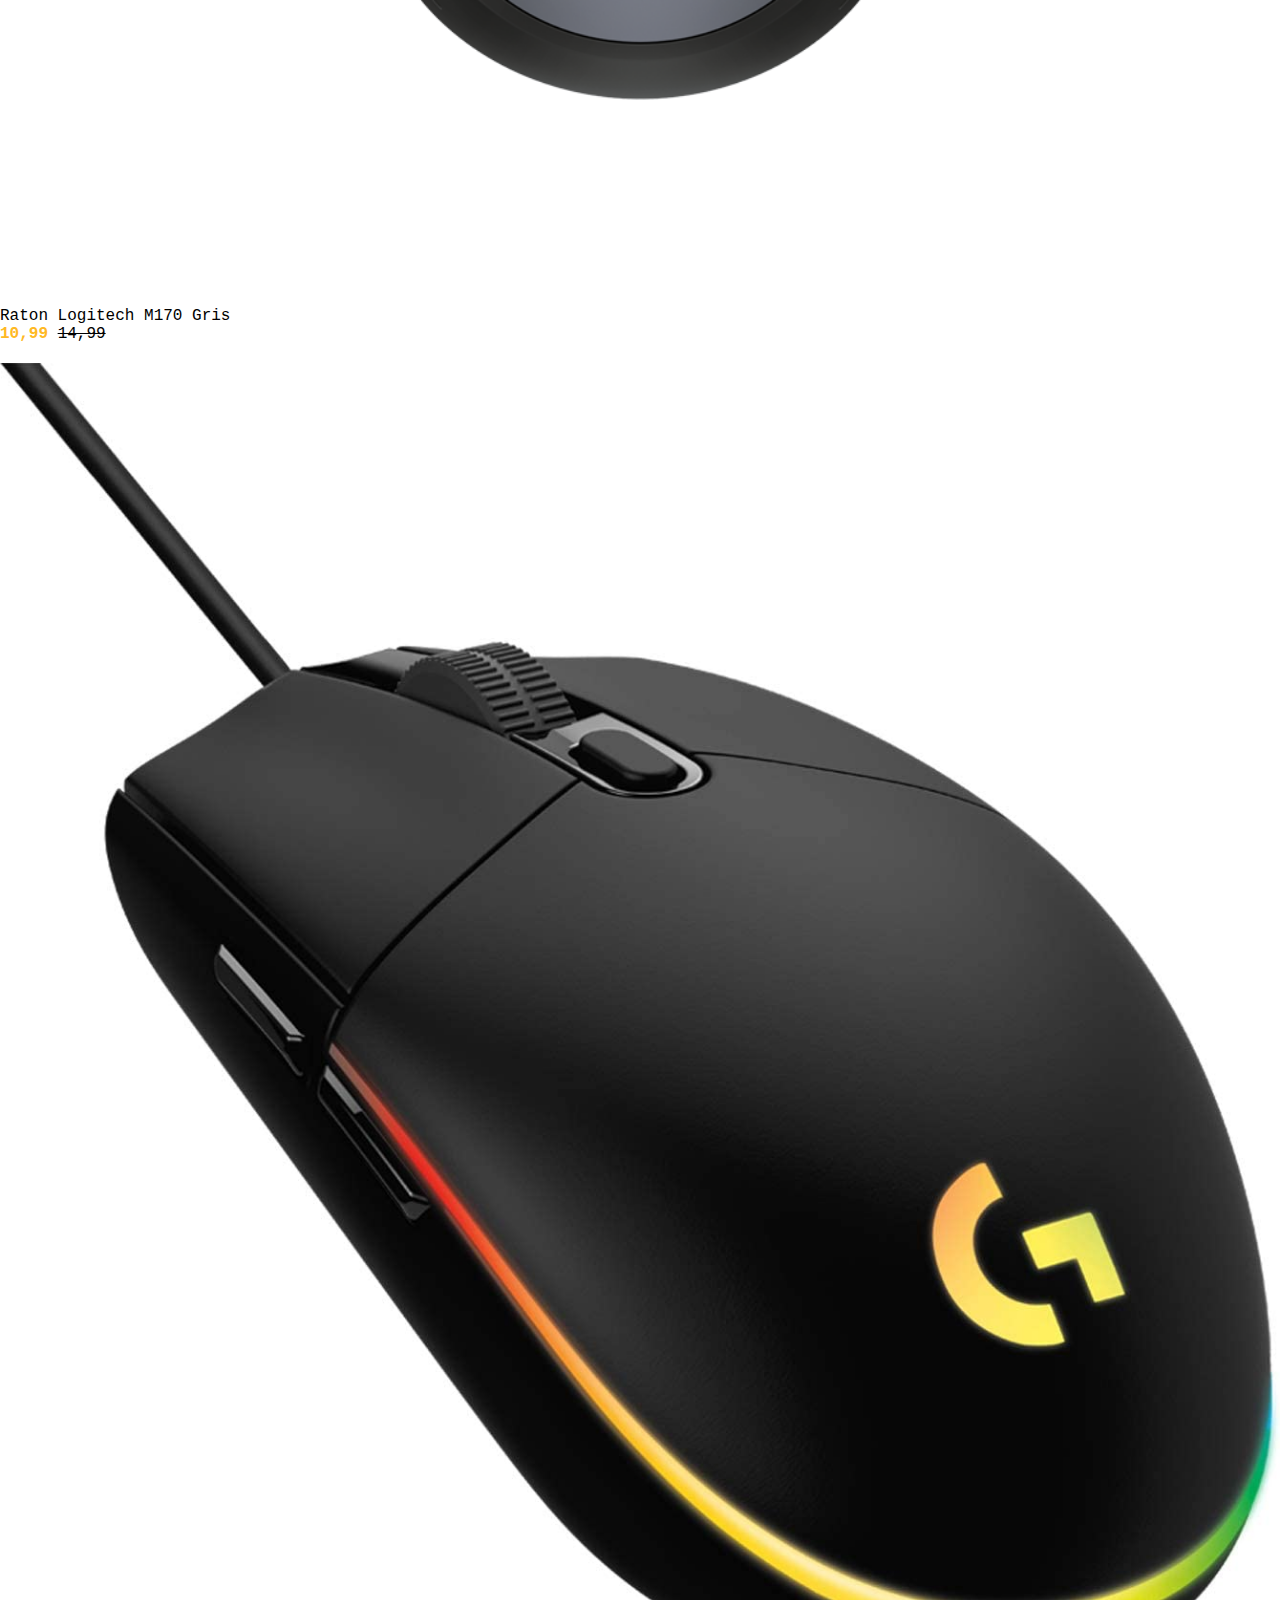
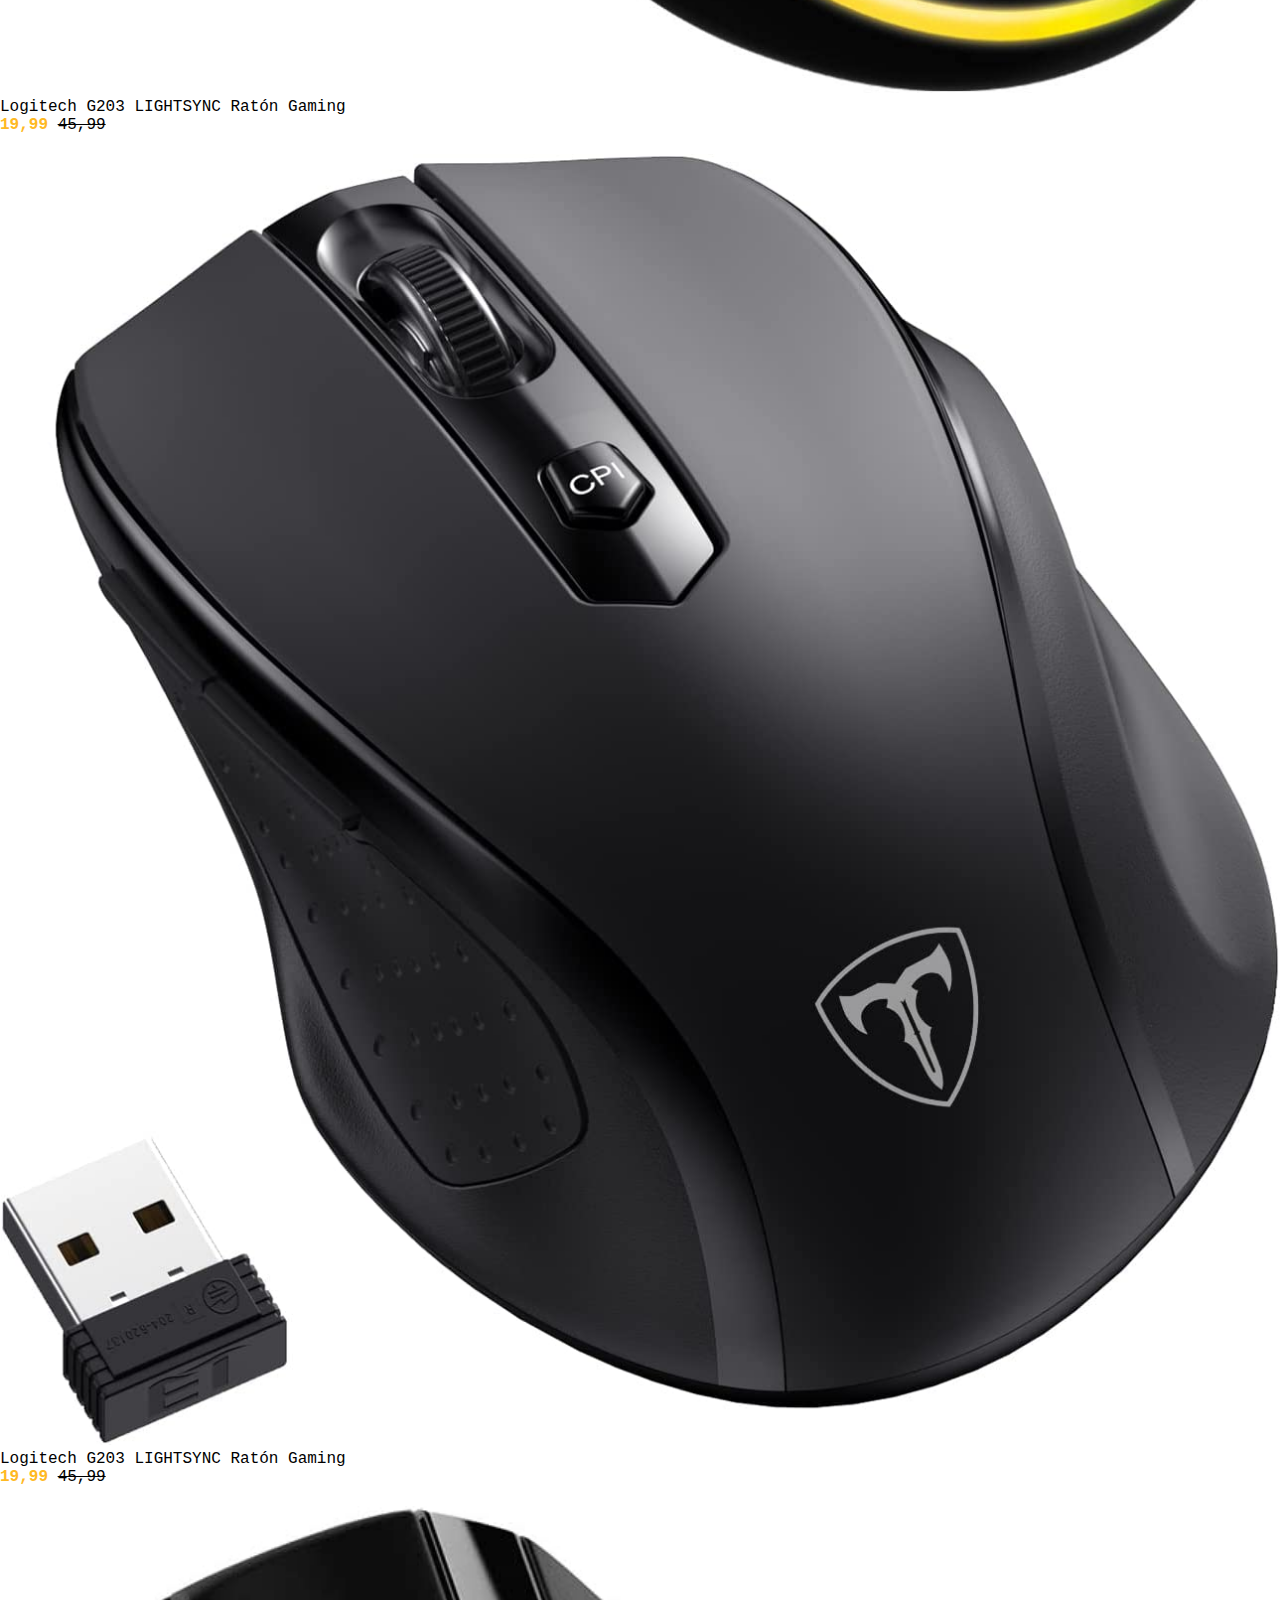
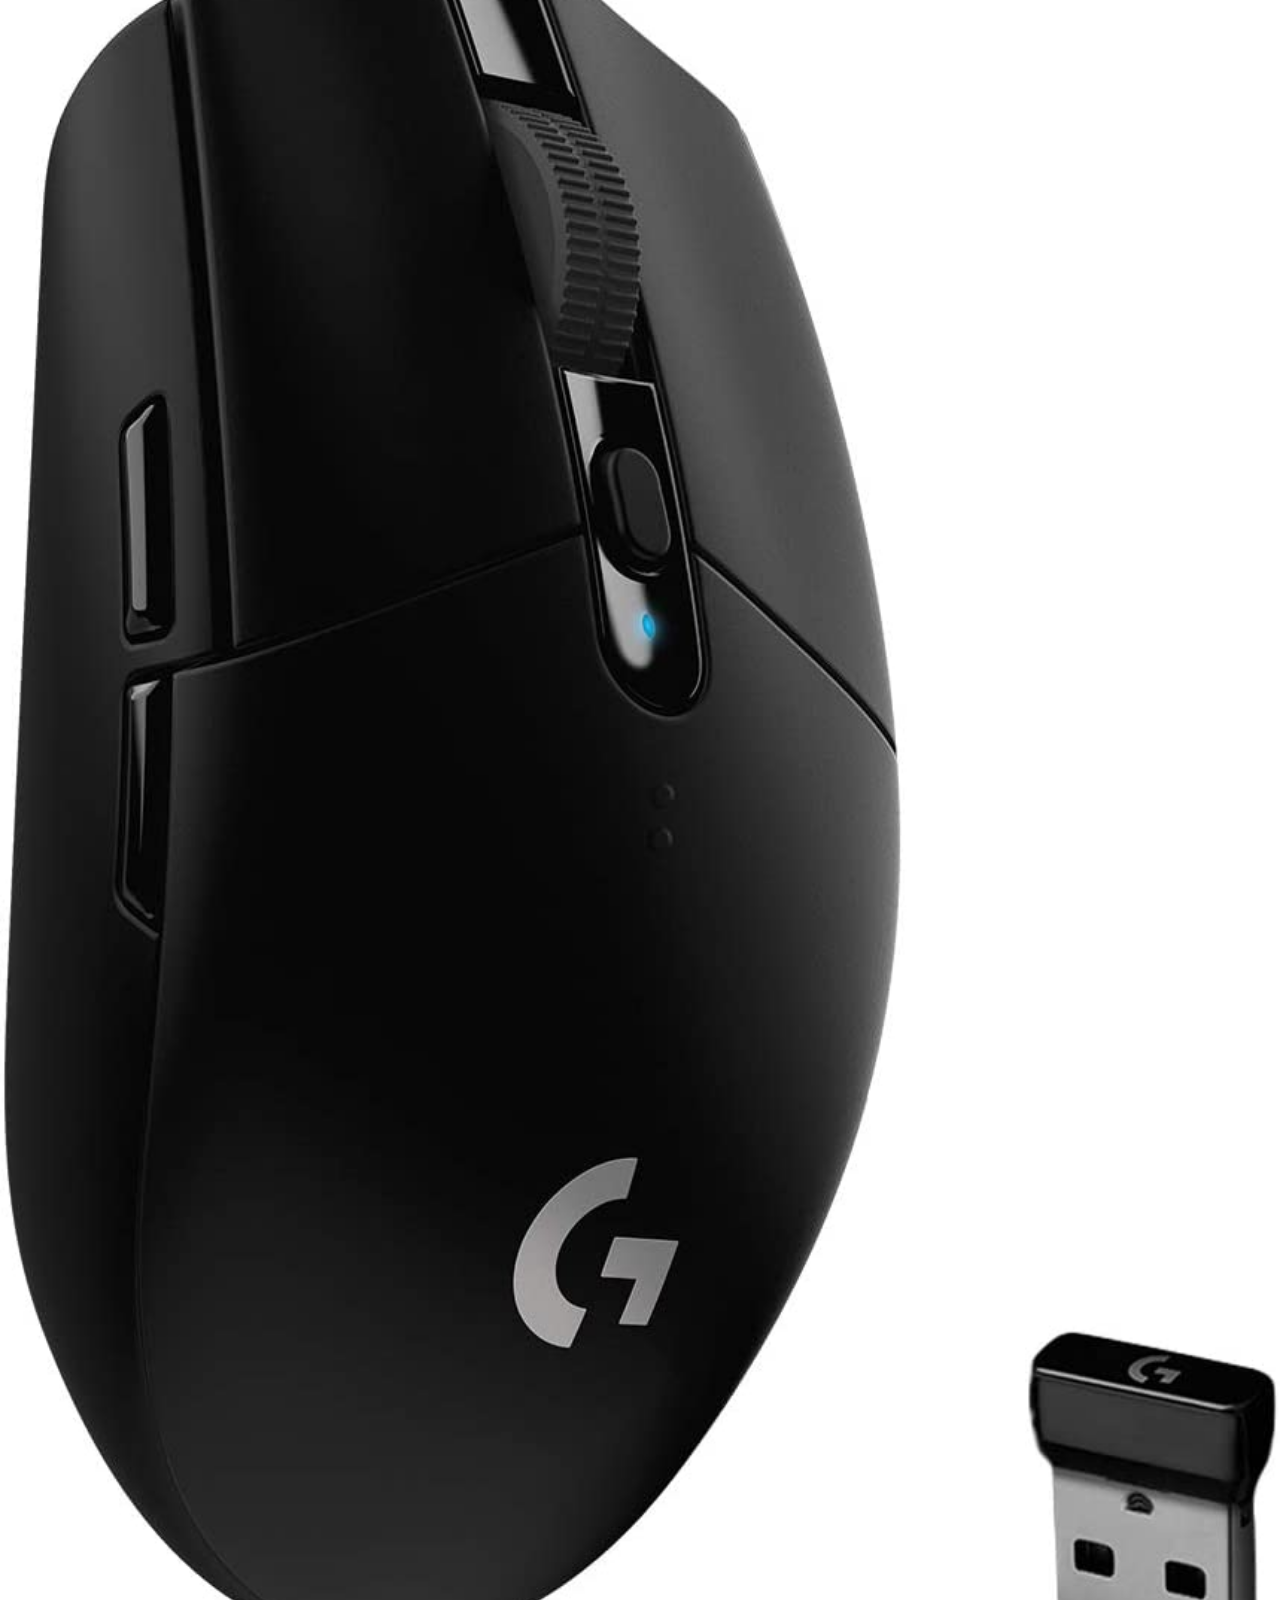
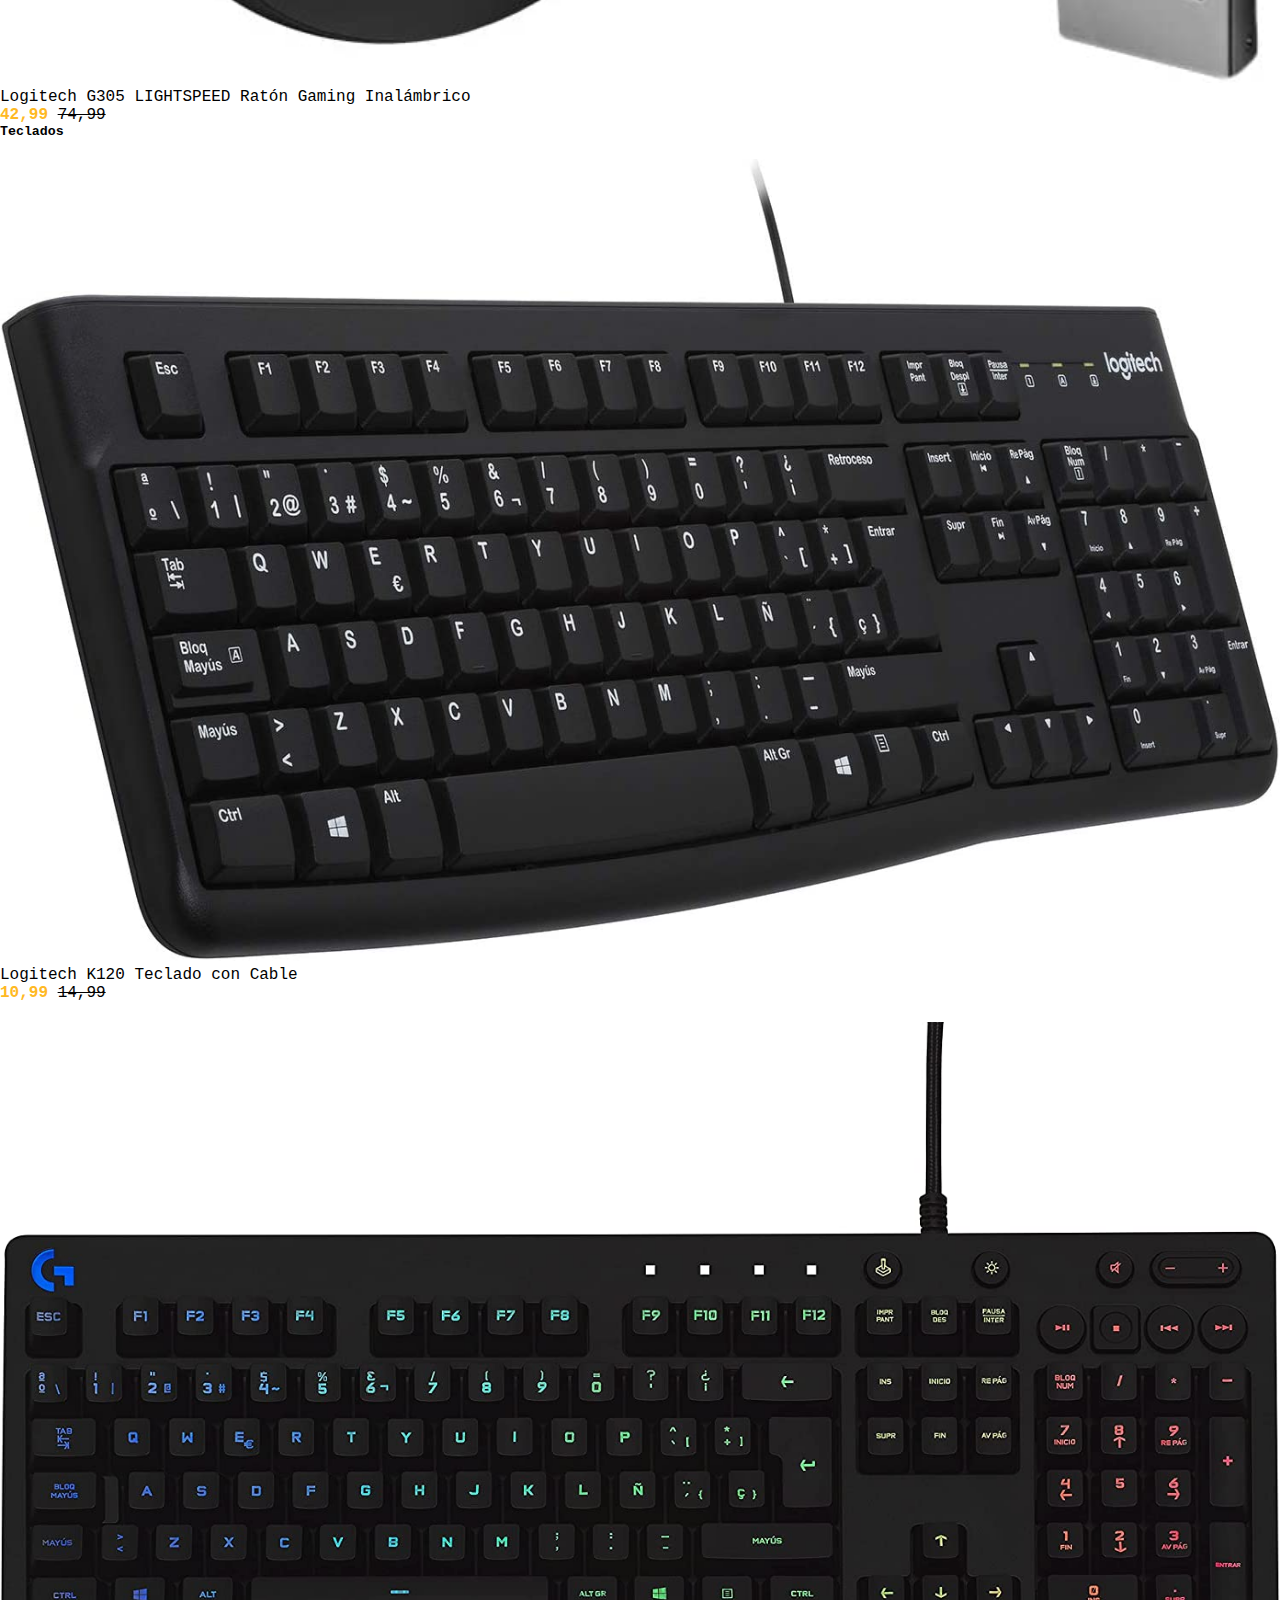
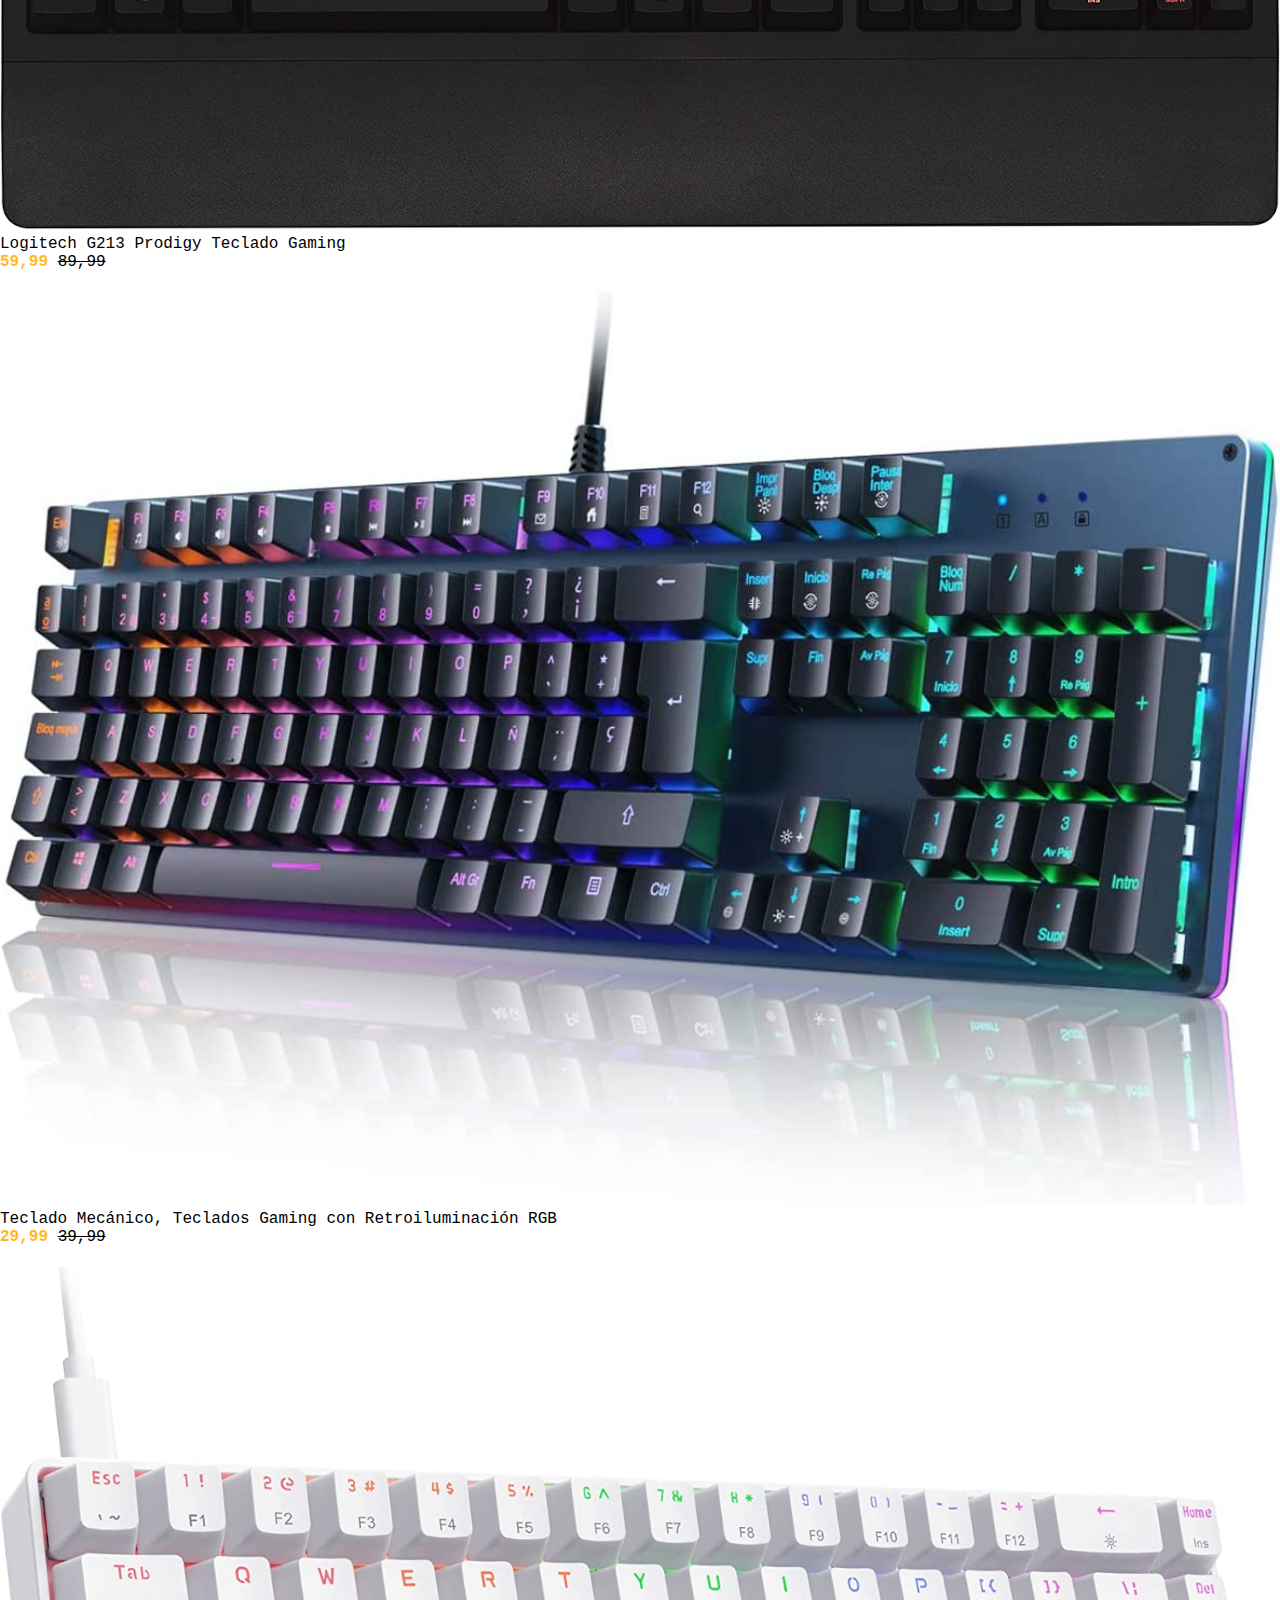
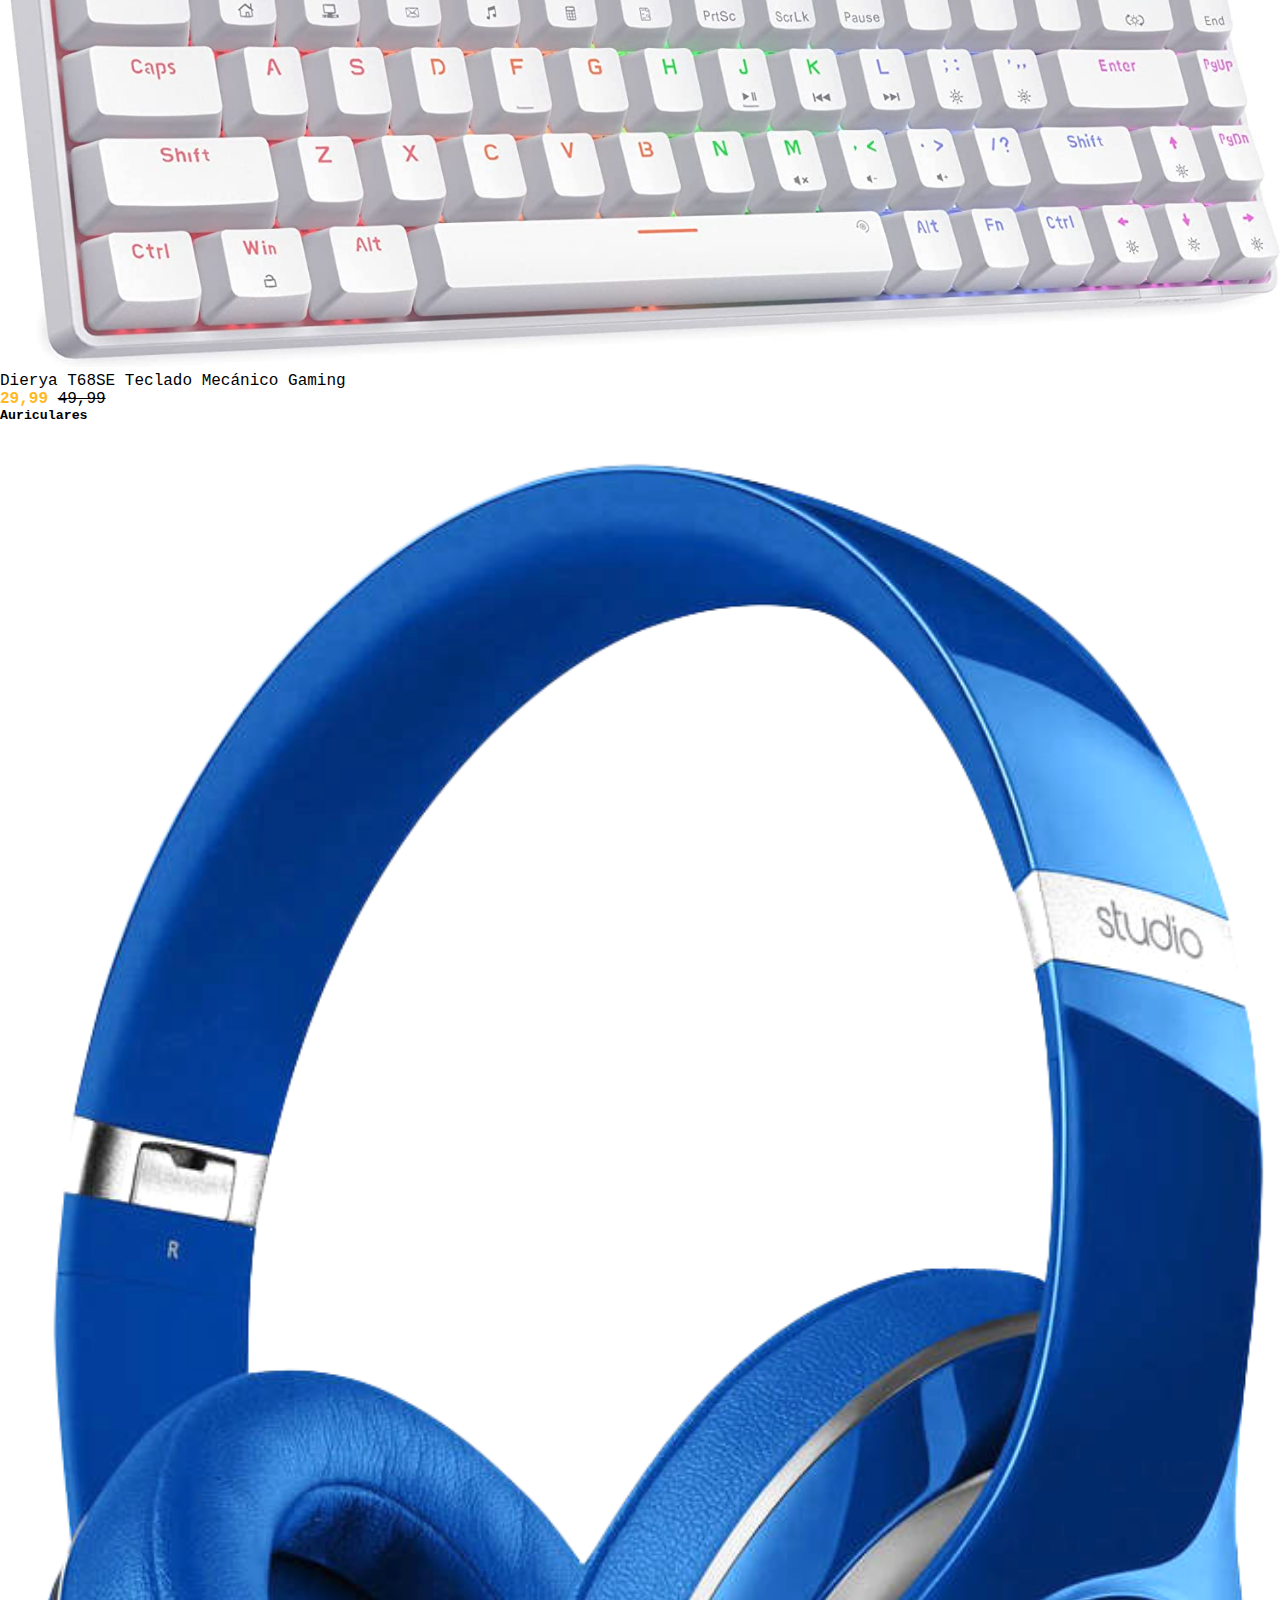
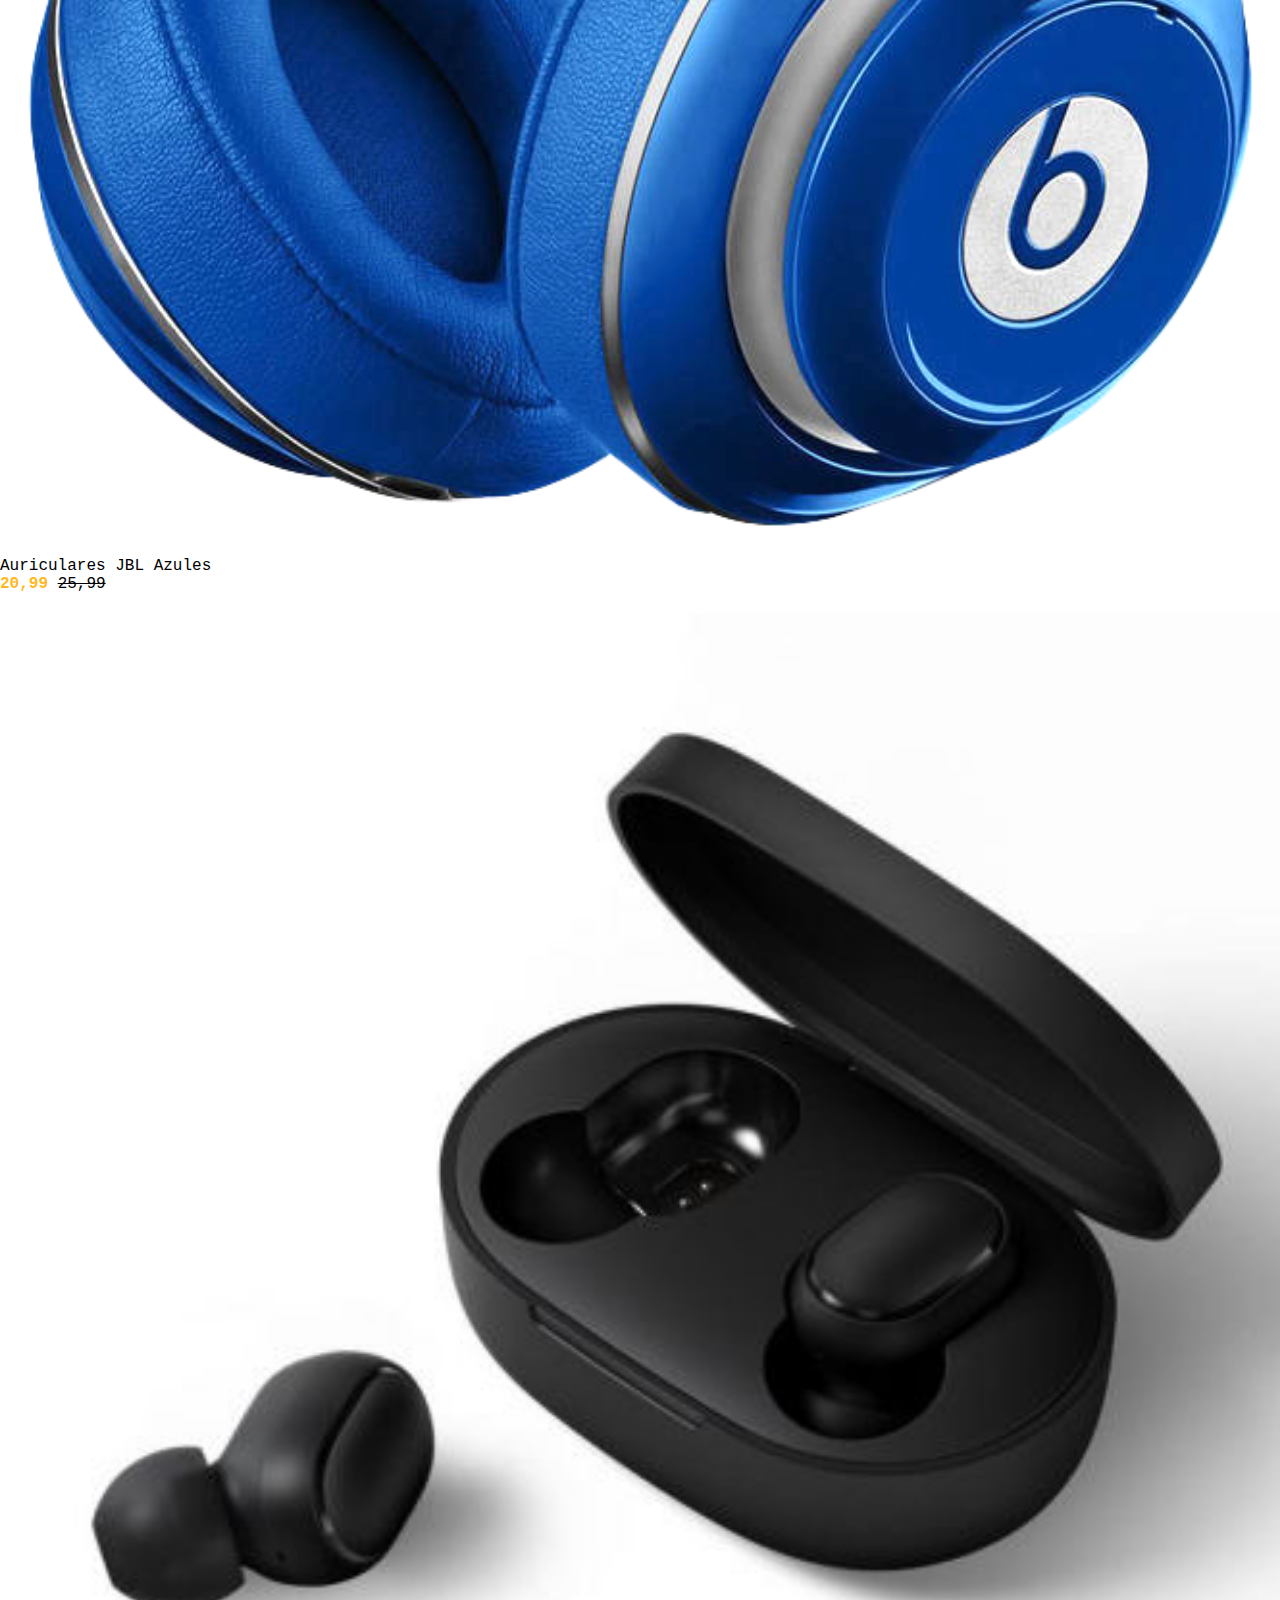
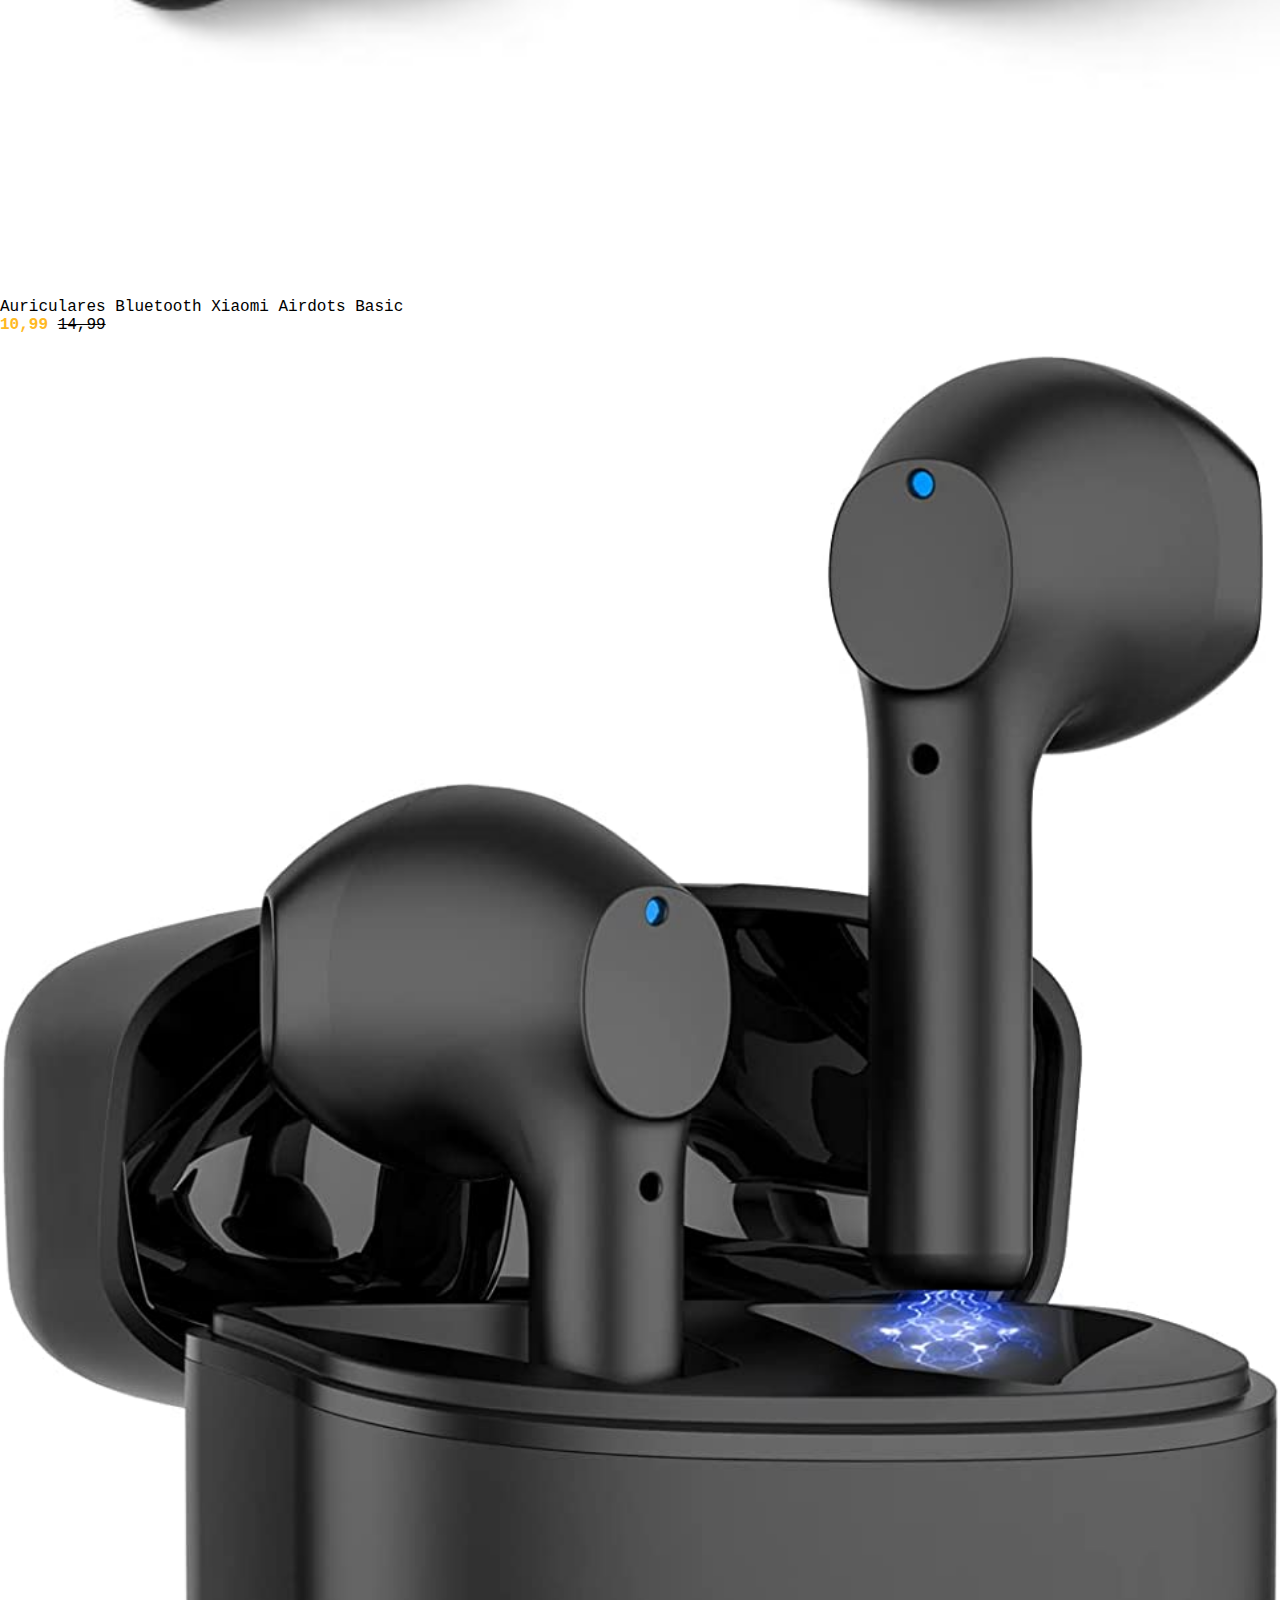
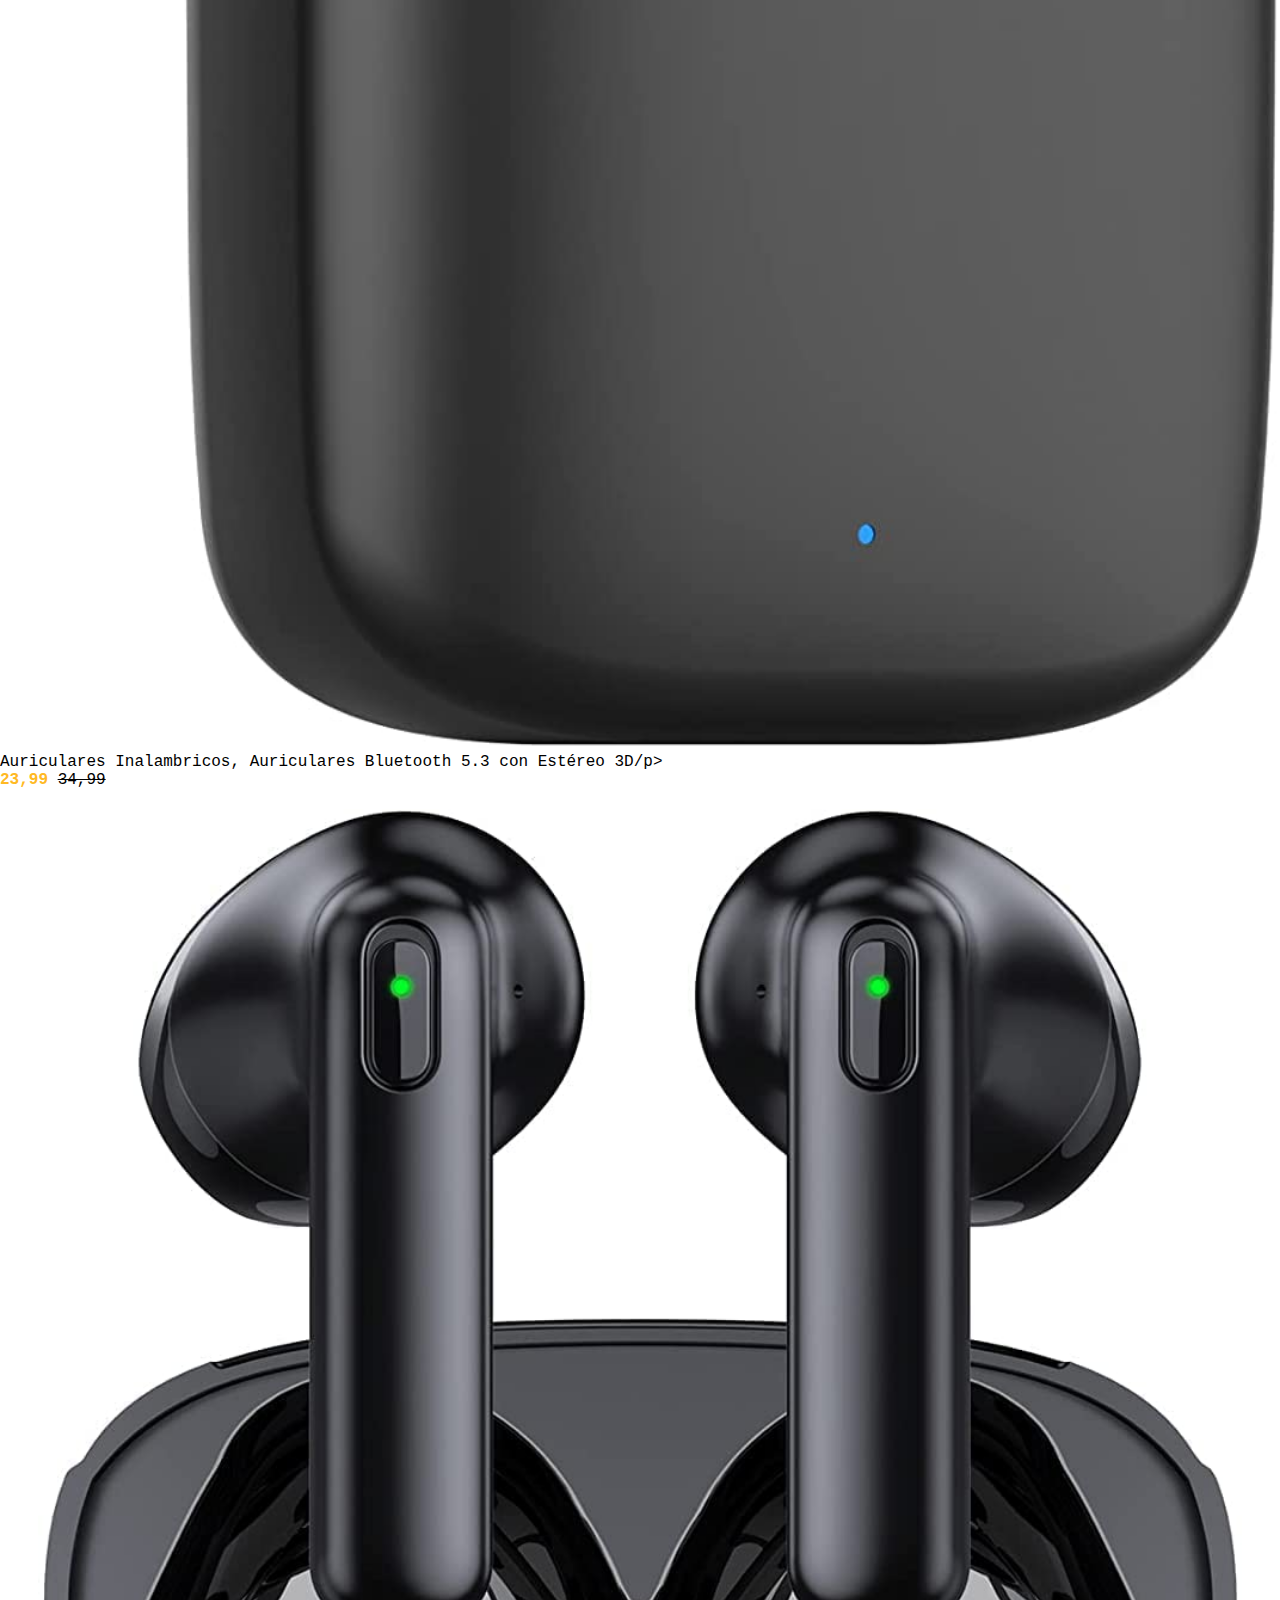
<file: perifericos.html>
<!DOCTYPE html>
<html lang="en">

<head>
    <meta charset="UTF-8">
    <meta http-equiv="X-UA-Compatible" content="IE=edge">
    <meta name="viewport" content="width=device-width, initial-scale=1.0">
    <title>Tony HardWare | Periféricos</title>
    <link href="https://cdn.jsdelivr.net/npm/bootstrap@5.3.0-alpha1/dist/css/bootstrap.min.css" rel="stylesheet"
        integrity="sha384-GLhlTQ8iRABdZLl6O3oVMWSktQOp6b7In1Zl3/Jr59b6EGGoI1aFkw7cmDA6j6gD" crossorigin="anonymous">
    <link rel="stylesheet" href="css/style.css">
</head>

<body>
    <header>
        <div class="logo">
            <a href="index.html"><img src="img/logo.png" alt="logo"></a>
        </div>

        <div class="titulo">
            <h1>Tony HardWare</h1>
        </div>


        <nav>
            <ul class="secciones">
                <li class="secciones-li">
                    <img src="img/opciones.png" alt="menu">
                    <span>Secciones</span> 

                    <ul class="elementos">
                        <li class="mas-vendido">
                            <a href="mas_vendido.html">
                                <img src="img/top-10.png" alt="top">
                                <span>Más Vendido</span>
                            </a>
                        </li>
                        <li>
                            <a href="portatiles.html">
                                <img src="img/ordenador-portatil.png" alt="portatil">
                                <span>Portátiles</span>
                            </a>
                        </li>
                        <li>
                            <a href="sobremesa.html">
                                <img src="img/ordenador-personal.png" alt="sobremesa">
                                <span>Sobremesa</span>
                            </a> 
                        </li>
                        <li>
                            <a href="consolas.html">
                                <img src="img/consola.png" alt="consola">
                                <span>Consolas</span>
                            </a> 
                        </li>
                        <li>
                            <a href="smartphones.html">
                                <img src="img/telefono-inteligente.png" alt="smartphone">
                                <span>SmartPhones</span>
                            </a>
                        </li>
                        <li>
                            <img src="img/hardware.png" alt="piezas" title="proximamente...">
                            <span title="proximamente...">Piezas Hardware</span> 
                        </li>
                        <li>
                            <a href="perifericos.html">
                                <img src="img/raton.png" alt="perifericos">
                                <span>Periféricos</span>
                            </a> 
                        </li>
                    </ul>
                </li>

            </ul>
        </nav>

        <div class="perfil">
            <li>
                <a href="registro.html"><img src="img/usuario.png" alt="usuario">
                    <span>Mi Cuenta</span>
                </a>
                
            </li>

        </div>

        <div class="carrito">
            <li title="No Disponible">
                <img src="img/carrito-de-compras.png" alt="carrito">
                <span>Carrito</span> 
            </li>
        </div>
    </header>

    <nav>
        <ol class="migas-de-pan">
            <li class="migas-de-pan-item"><a href="index.html">Inicio </a> > Periféricos</li>
        </ol>
    </nav>

    <div class="container">
        <div class="row">
            <div class="col-3">
                <h3>Periféricos</h3>
            </div>
            <div class="col-3">
                <div class="dropdown">
                    <a class="btn btn-secondary dropdown-toggle" href="#" role="button" data-bs-toggle="dropdown" style="background-color: #FFB923;"
                        aria-expanded="false">
                        Filtrar
                    </a>

                    <ul class="dropdown-menu" style="background-color: #E8E7E2;">
                        <li><a class="dropdown-item" href="#ratones">Ratones</a></li>
                        <li><a class="dropdown-item" href="#teclados">Teclados</a></li>
                        <li><a class="dropdown-item" href="#auriculares">Auriculares</a></li>
                        <li><a class="dropdown-item" href="#monitores">Monitores</a></li>
                        <li><a class="dropdown-item" href="#impresoras">Impresoras</a></li>
                        <li><a class="dropdown-item" href="#accesorios">Accesorios</a></li>
                    </ul>
                </div>
            </div>
        </div>

        <div class="row" style="margin-top: 100px;">
            <div class="col-5" id="ratones">
                <h5>Ratones</h5>
            </div>
        </div>

        <div class="row">
            <div class="col-3">
                <img src="img/oferta-raton.png" alt="portatil1">
                <p class="titulo-articulo">Raton Logitech M170 Gris</p>
                <p class="precio"><strong>10,99</strong> <del>14,99</del></p>
            </div>
            <div class="col-3">
                <img src="img/raton-gaming.jpg" alt="portatil1">
                <p class="titulo-articulo">Logitech G203 LIGHTSYNC Ratón Gaming</p>
                <p class="precio"><strong>19,99</strong> <del>45,99</del></p>
            </div>
            <div class="col-3">
                <img src="img/raton1.jpg" alt="portatil1">
                <p class="titulo-articulo">Logitech G203 LIGHTSYNC Ratón Gaming</p>
                <p class="precio"><strong>19,99</strong> <del>45,99</del></p>
            </div>
            <div class="col-3">
                <img src="img/raton2.jpg" alt="portatil1">
                <p class="titulo-articulo">Logitech G305 LIGHTSPEED Ratón Gaming Inalámbrico</p>
                <p class="precio"><strong>42,99</strong> <del>74,99</del></p>
            </div>
        </div>
        <div class="row" id="teclados">
            <div class="col-5">
                <h5>Teclados</h5>
            </div>

        </div>
        <div class="row">
            <div class="col-3">
                <img src="img/teclado1.jpg" alt="portatil1">
                <p class="titulo-articulo">Logitech K120 Teclado con Cable</p>
                <p class="precio"><strong>10,99</strong> <del>14,99</del></p>
            </div>
            <div class="col-3">
                <img src="img/teclado2.jpg" alt="portatil1">
                <p class="titulo-articulo">Logitech G213 Prodigy Teclado Gaming</p>
                <p class="precio"><strong>59,99</strong> <del>89,99</del></p>
            </div>
            <div class="col-3">
                <img src="img/teclado3.jpg" alt="portatil1">
                <p class="titulo-articulo">Teclado Mecánico, Teclados Gaming con Retroiluminación RGB</p>
                <p class="precio"><strong>29,99</strong> <del>39,99</del></p>
            </div>
            <div class="col-3">
                <img src="img/teclado4.jpg" alt="portatil1">
                <p class="titulo-articulo">Dierya T68SE Teclado Mecánico Gaming </p>
                <p class="precio"><strong>29,99</strong> <del>49,99</del></p>
            </div>
        </div>
        <div class="row">
            <div class="col-5" id="auriculares">
                <h5>Auriculares</h5>
            </div>

        </div>
        <div class="row">
            <div class="col-3">
                <img src="img/trending-auriculares.png" alt="portatil1">
                <p class="titulo-articulo">Auriculares JBL Azules</p>
                <p class="precio"><strong>20,99</strong> <del>25,99</del></p>
            </div>
            <div class="col-3">
                <img src="img/auriculares_xiaomi.jpg" alt="portatil1">
                <p class="titulo-articulo">Auriculares Bluetooth Xiaomi Airdots Basic</p>
                <p class="precio"><strong>10,99</strong> <del>14,99</del></p>
            </div>
            <div class="col-3">
                <img src="img/auriculares1.jpg" alt="portatil1">
                <p class="titulo-articulo">Auriculares Inalambricos, Auriculares Bluetooth 5.3 con Estéreo 3D/p>
                <p class="precio"><strong>23,99</strong> <del>34,99</del></p>
            </div>
            <div class="col-3">
                <img src="img/auriculares2.jpg" alt="portatil1">
                <p class="titulo-articulo">Auriculares Bluetooth 5.3 con 4 HD Micro</p>
                <p class="precio"><strong>14,99</strong> <del>34,99</del></p>
            </div>
        </div>

        <div class="row">
            <div class="col-5" id="monitores">
                <h5>Monitores</h5>
            </div>

        </div>

        <div class="row">
            <div class="col-3">
                <img src="img/monitor1.jpg" alt="portatil1">
                <p class="titulo-articulo">KOORUI 24N1A - Monitor de 23,8” FullHD 75 Hz</p>
                <p class="precio"><strong>107,99</strong> <del></del></p>
            </div>
            <div class="col-3">
                <img src="img/monitor2.jpg" alt="portatil1">
                <p class="titulo-articulo">KOORUI 24.5" Monitor, FHD Gaming Monitor Full HD 170 Hz</p>
                <p class="precio"><strong>159,99</strong> <del></del></p>
            </div>
            <div class="col-3">
                <img src="img/monitor3.jpg" alt="portatil1">
                <p class="titulo-articulo">Lenovo D24-20 - Monitor Gaming 23.8 " FullHD</p>
                <p class="precio"><strong>97,99</strong> <del>120,99</del></p>
            </div>
            <div class="col-3">
                <img src="img/monitor4.jpg" alt="portatil1">
                <p class="titulo-articulo">MSI G2422 Monitor Gaming FHD 23.8 Pulgadas 170 Hz</p>
                <p class="precio"><strong>197,99</strong> <del>320,99</del></p>
            </div>
        </div>
        <div class="row">
            <div class="col-5" id="impresoras">
                <h5>Impresoras</h5>
            </div>

        </div>
        <div class="row">
            <div class="col-3">
                <img src="img/impresora1.jpg" alt="portatil1">
                <p class="titulo-articulo">Brother HLL2350DWZX1, Impresora Láser Monocromo Con Wifi</p>
                <p class="precio"><strong>127,99</strong> <del>140,99</del></p>
            </div>
            <div class="col-3">
                <img src="img/impresora5.jpg" alt="portatil1">
                <p class="titulo-articulo">Brother MFCL2710DW - Impresora multifunción láser monocromo con fax e impresión dúplex</p>
                <p class="precio"><strong>185,99</strong> <del></del></p>
            </div>
            <div class="col-3">
                <img src="img/impresora3.jpg" alt="portatil1">
                <p class="titulo-articulo">Impresora Multifunción HP Envy 6020e</p>
                <p class="precio"><strong>82,99</strong> <del></del></p>
            </div>
            <div class="col-3">
                <img src="img/impresora4.jpg" alt="portatil1">
                <p class="titulo-articulo">HP ENVY Photo 6220 - Impresora fotográfica</p>
                <p class="precio"><strong>282,99</strong> <del></del></p>
            </div>
        </div>

        <div class="row">
            <div class="col-5" id="accesorios">
                <h5>Accesorios</h5>
        </div>

        </div>
        <div class="row">
            <div class="col-3">
                <img src="img/trending-alfombra.png" alt="portatil1">
                <p class="titulo-articulo">Alfombra de Ratón Gris</p>
                <p class="precio"><strong>5,99</strong> <del>14,99</del></p>
            </div>
            <div class="col-3">
                <img src="img/alfombra1.jpg" alt="portatil1">
                <p class="titulo-articulo">Alfombra de Ratón Gaming Azul Grande</p>
                <p class="precio"><strong>12,99</strong> <del>14,99</del></p>
            </div>
            <div class="col-3">
                <img src="img/toner.jpg" alt="portatil1">
                <p class="titulo-articulo">Timink TN2420 Cartucho de Tóner Compatibles para Brother</p>
                <p class="precio"><strong>28,99</strong> <del>33,99</del></p>
            </div>
            <div class="col-3">
                <img src="img/adaptador.jpg" alt="portatil1">
                <p class="titulo-articulo">Adaptador Bluetooth TP-Link</p>
                <p class="precio"><strong>11,99</strong> <del>17,99</del></p>
            </div>
        </div>

    </div>
    </div>

    <footer>
        <div class="bloque-logo-footer">
            <a href="index.html"><img src="img/logo-footer.png" alt="logo"></a>
        </div>
        <div class="bloque-contacto-footer">
            <h5>¿Alguna duda con el Producto?</h5>
            <p>Contacta con nosotros</p>
            <p>Email <a href="mailto:antoniogaallardo9@gmail.com"><img id="gm" src="img/gmail.png" alt="gmail"></a></p>
            <p>Teléfono <a href="tel: +34665424268"><img src="img/llamada-telefonica.png" alt="tlf"></a></p>

        </div>
        <div class="bloque-redes-footer">
            <h5>Redes Sociales</h5>
            <div class="iconos-redes">
                <a href="www.instagram.com"><img src="img/instagram.png" alt="instagram"></a>
                <a href="www.facebook.com"><img src="img/facebook.png" alt="facebook"></a>
                <a href="www.youtube.com"><img src="img/youtube.png" alt="youtube"></a>
            </div>
        </div>


    </footer>
    <script src="https://cdn.jsdelivr.net/npm/bootstrap@5.3.0-alpha1/dist/js/bootstrap.bundle.min.js"
        integrity="sha384-w76AqPfDkMBDXo30jS1Sgez6pr3x5MlQ1ZAGC+nuZB+EYdgRZgiwxhTBTkF7CXvN"
        crossorigin="anonymous"></script>

</body>

</html>
</file>
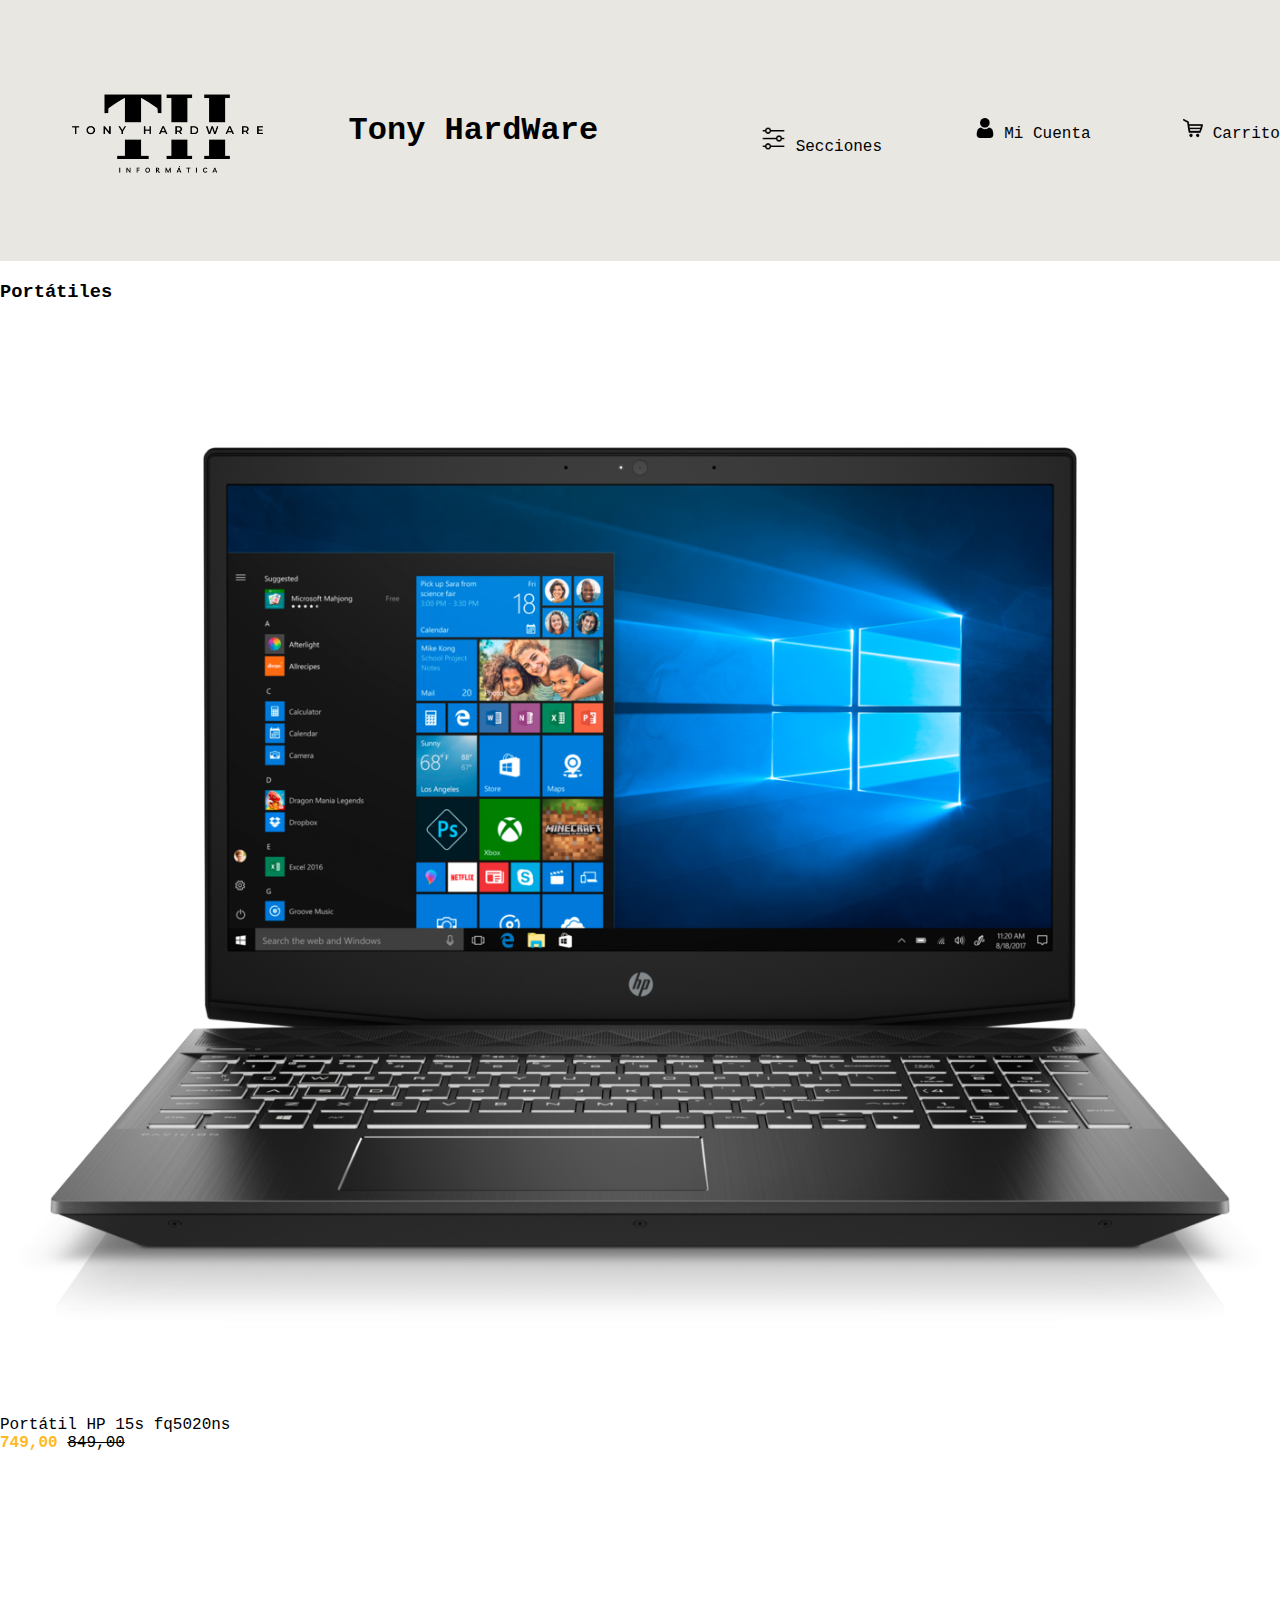
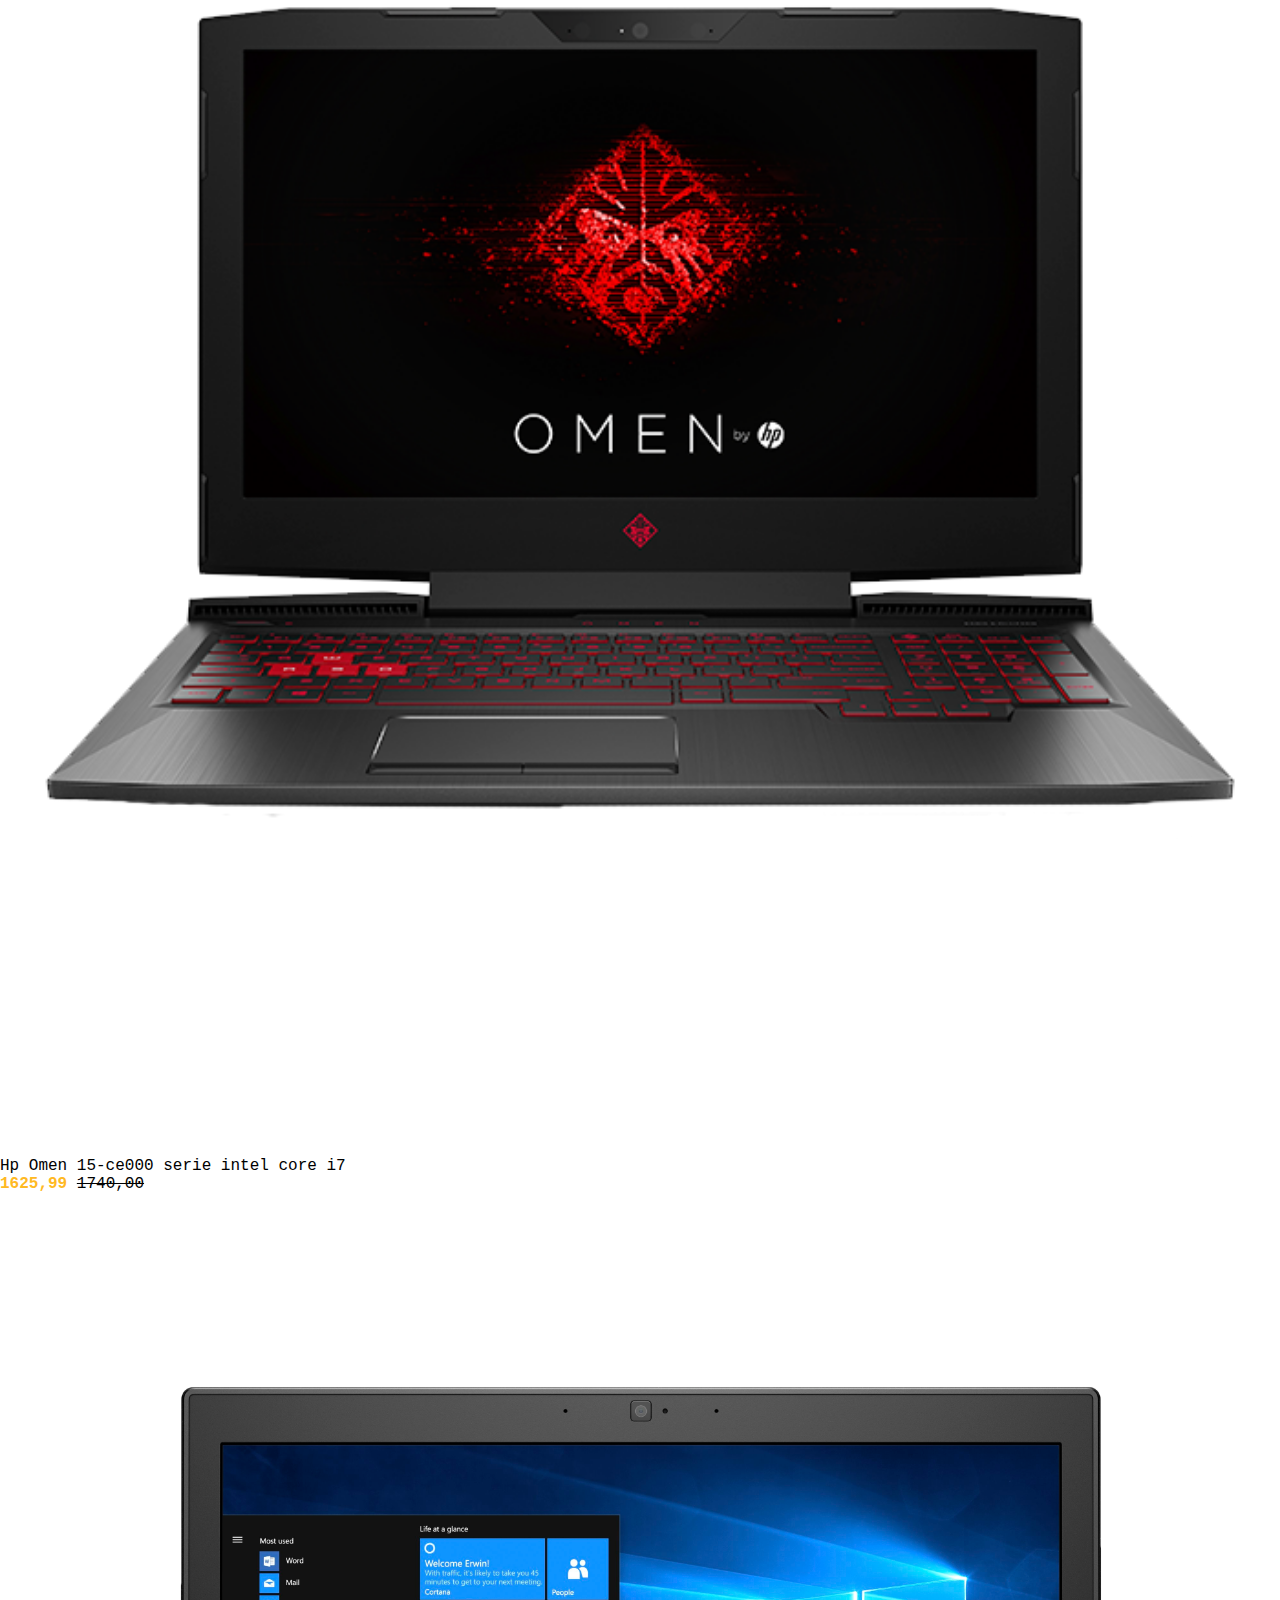
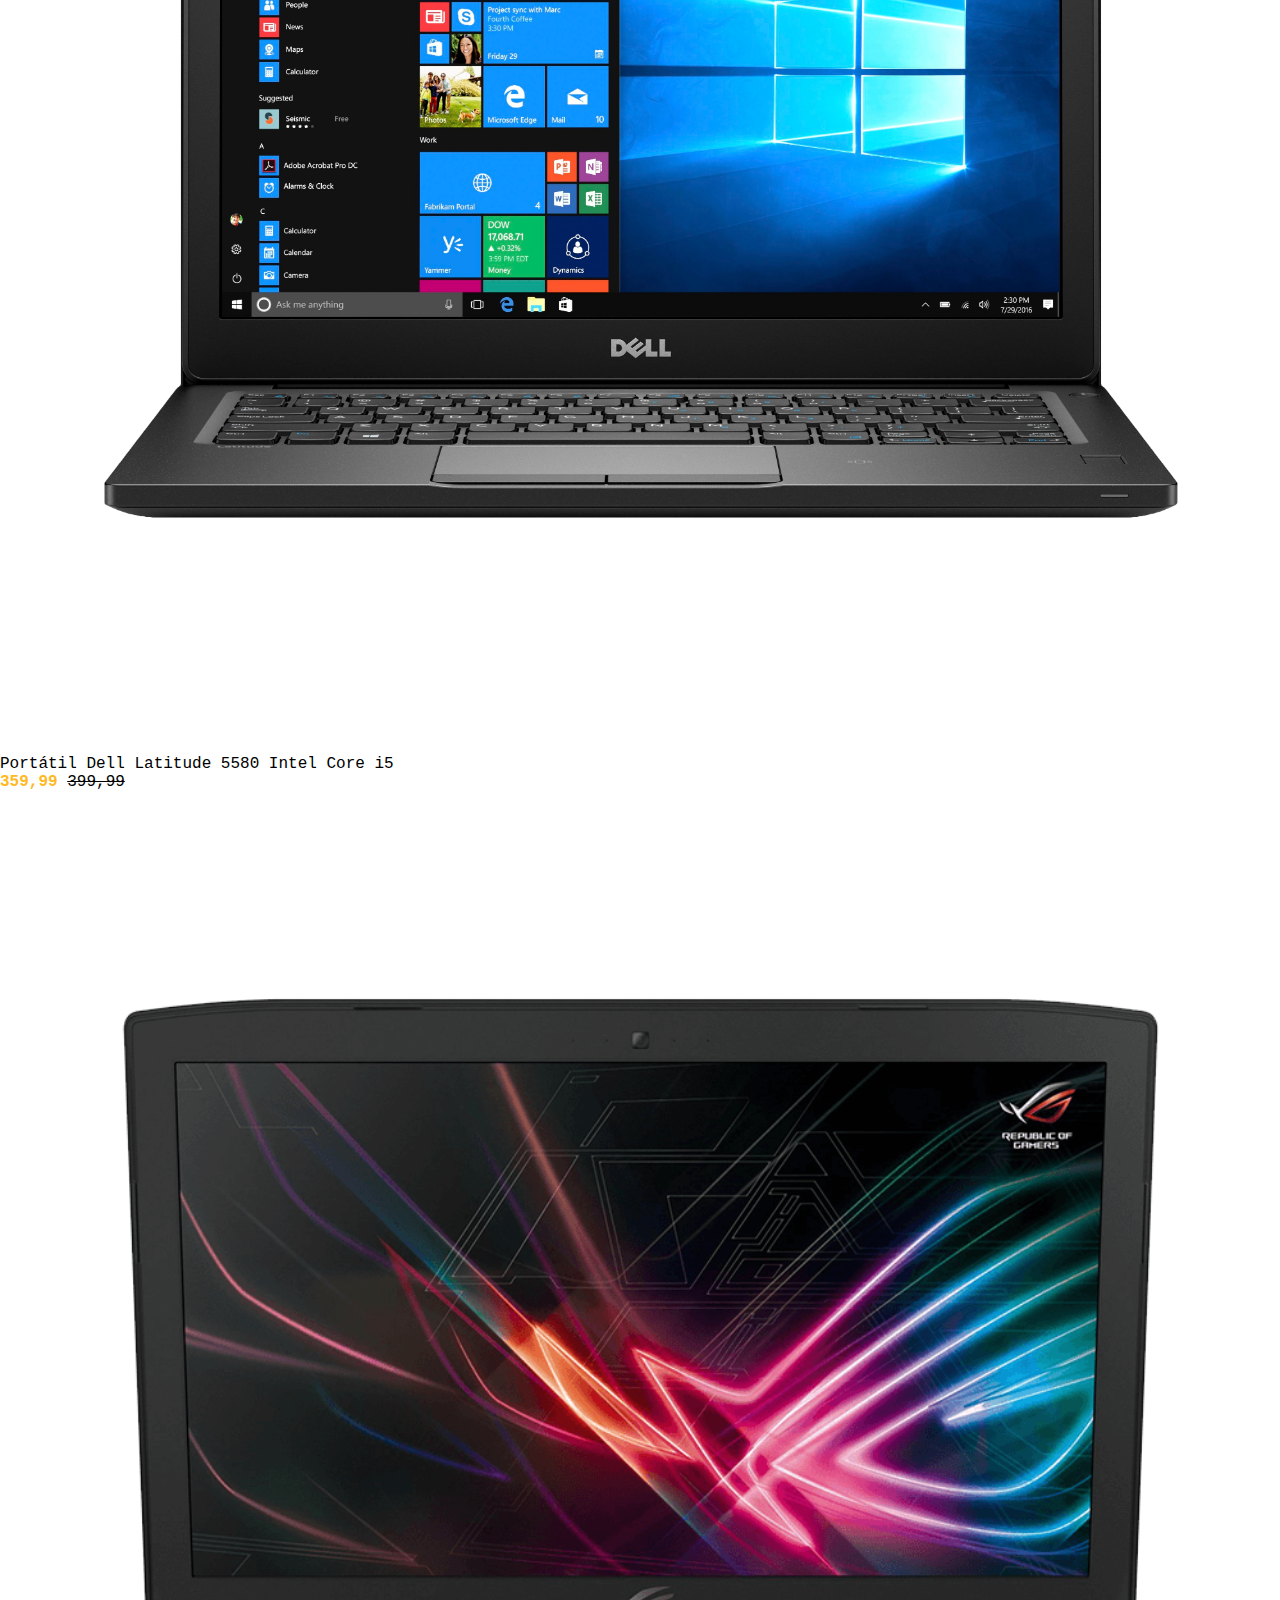
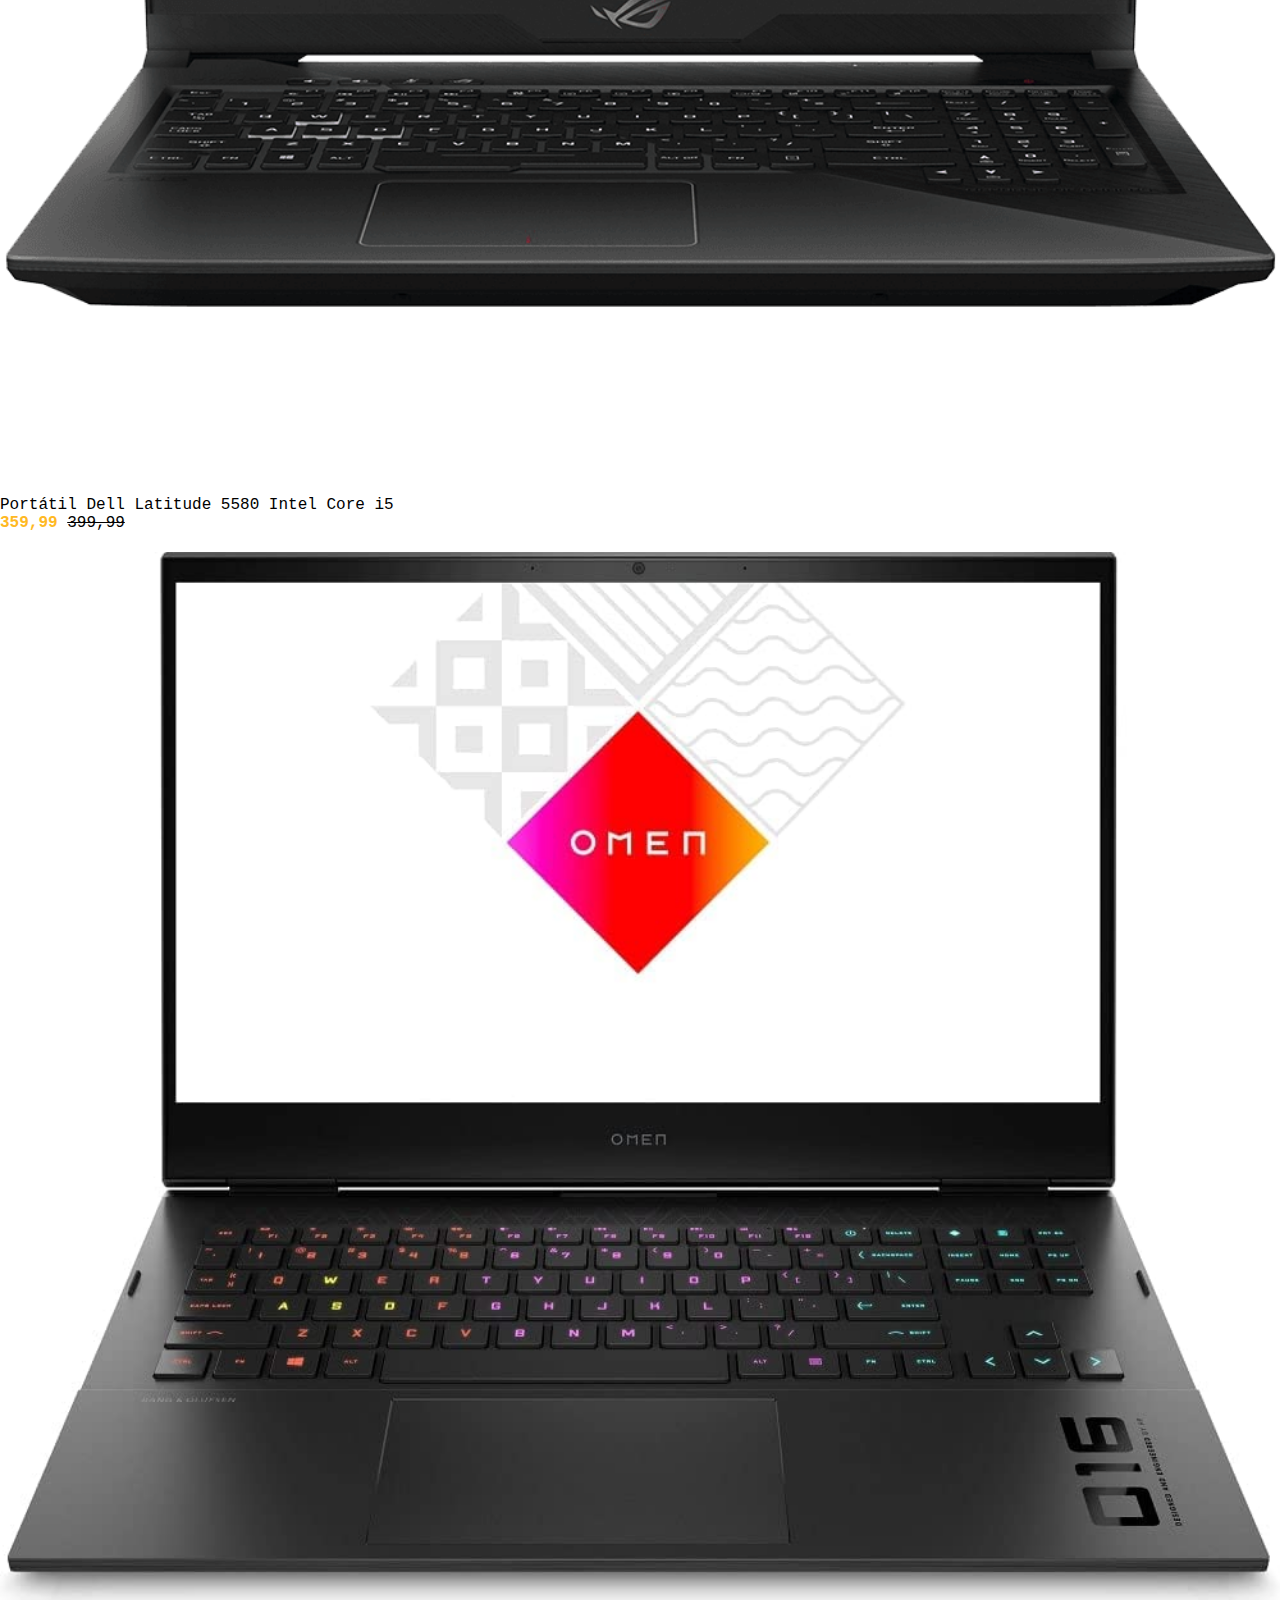
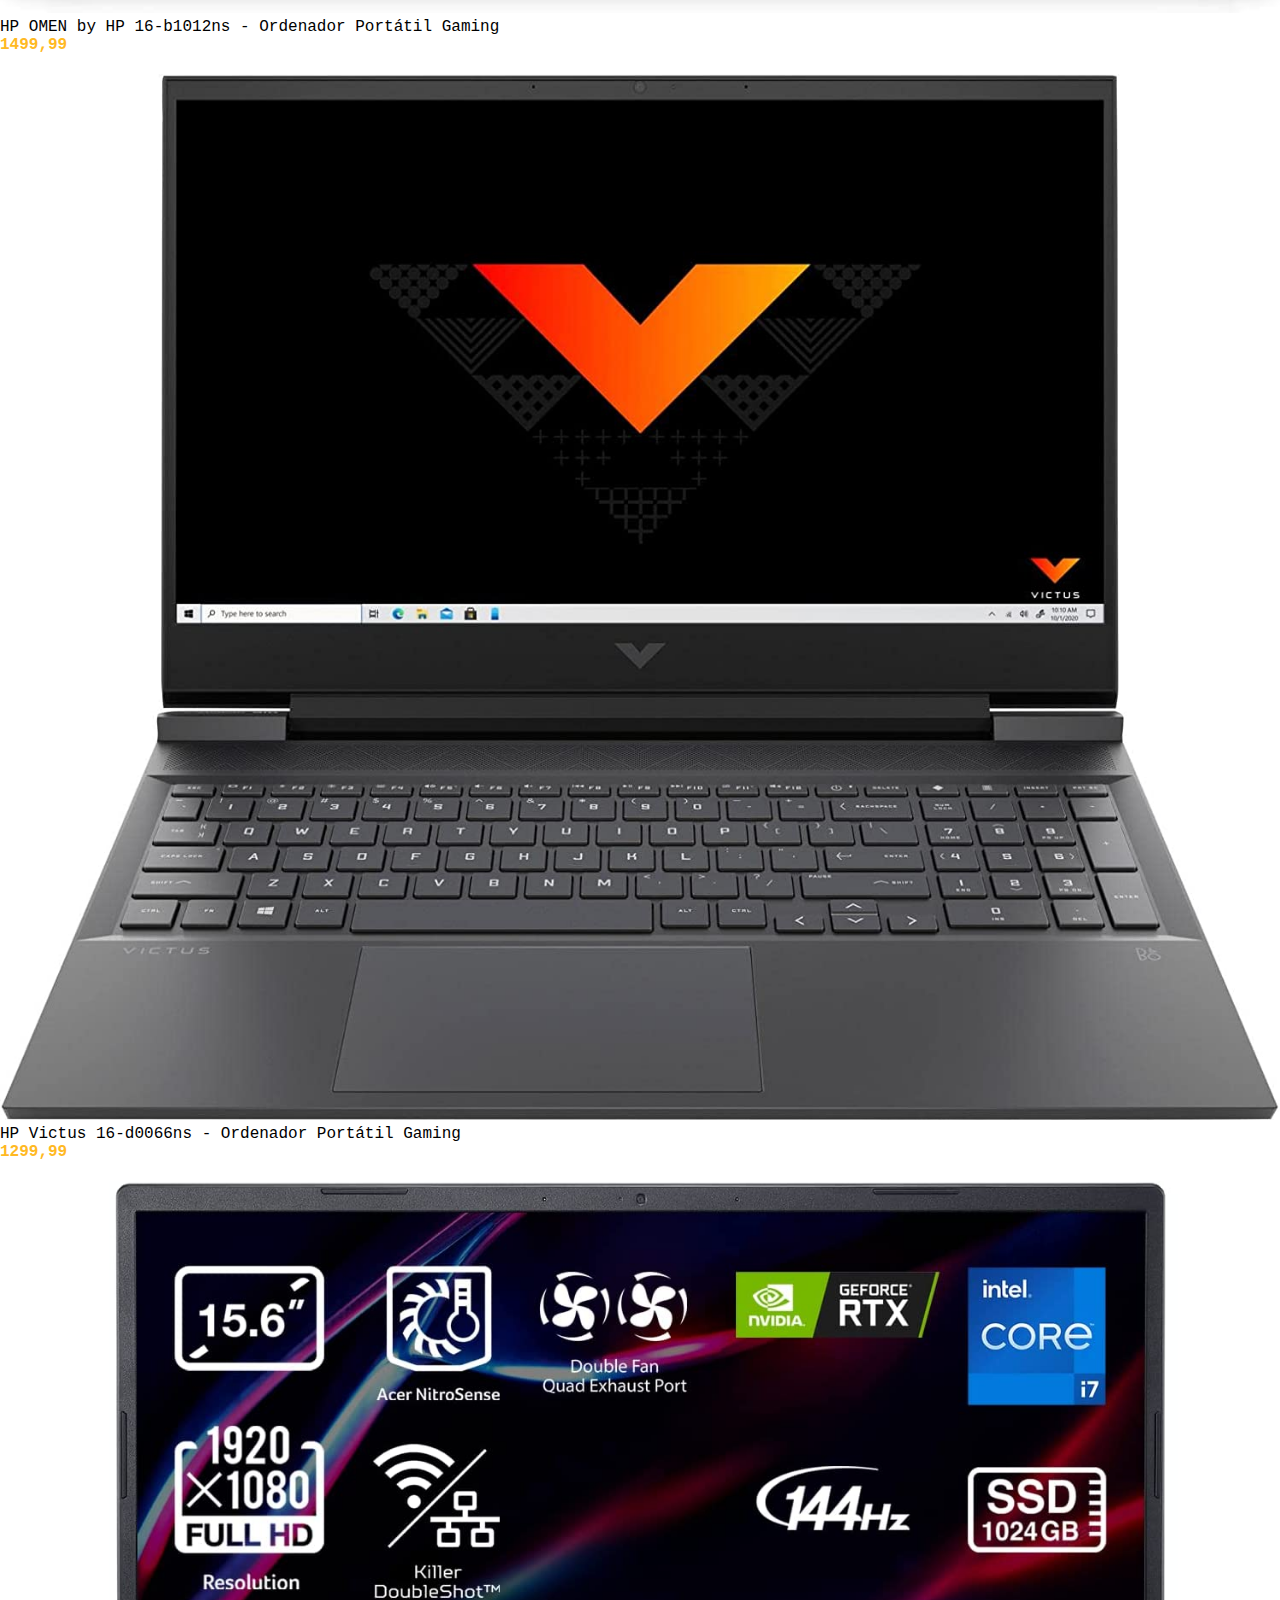
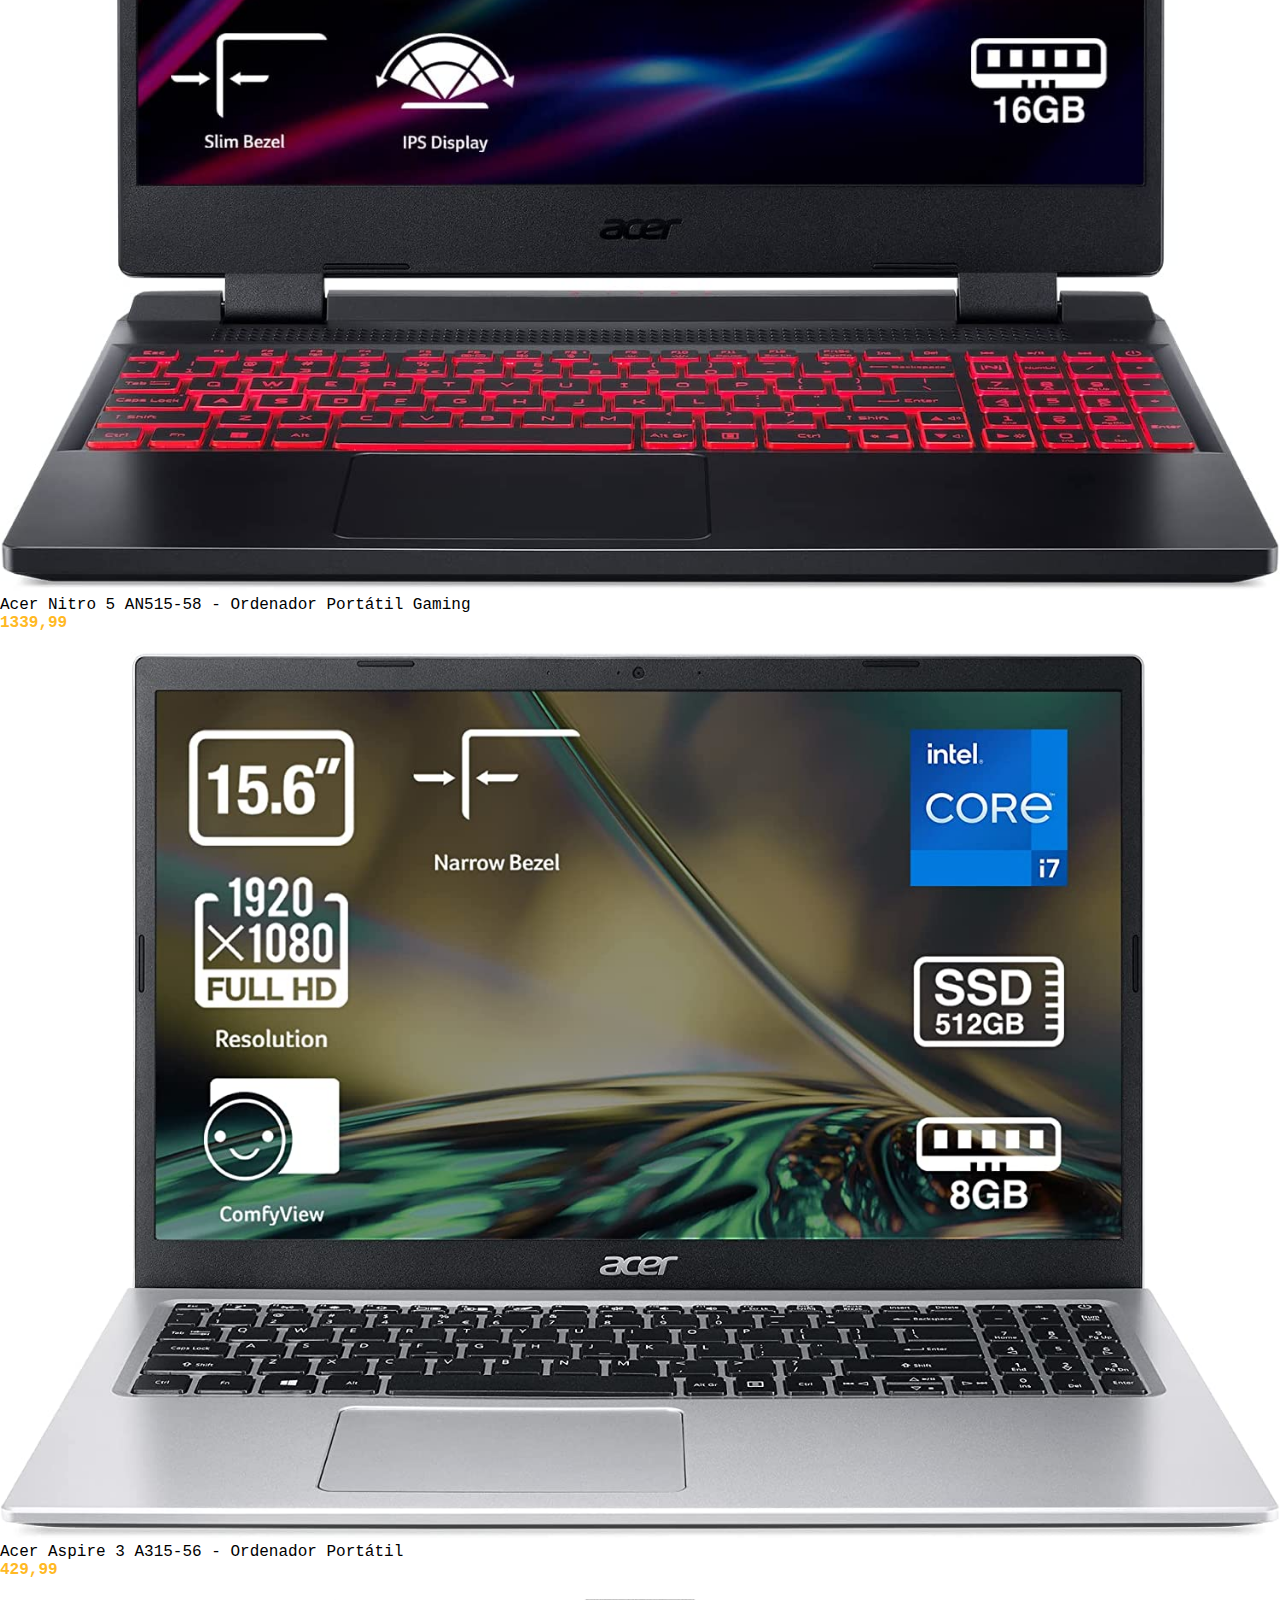
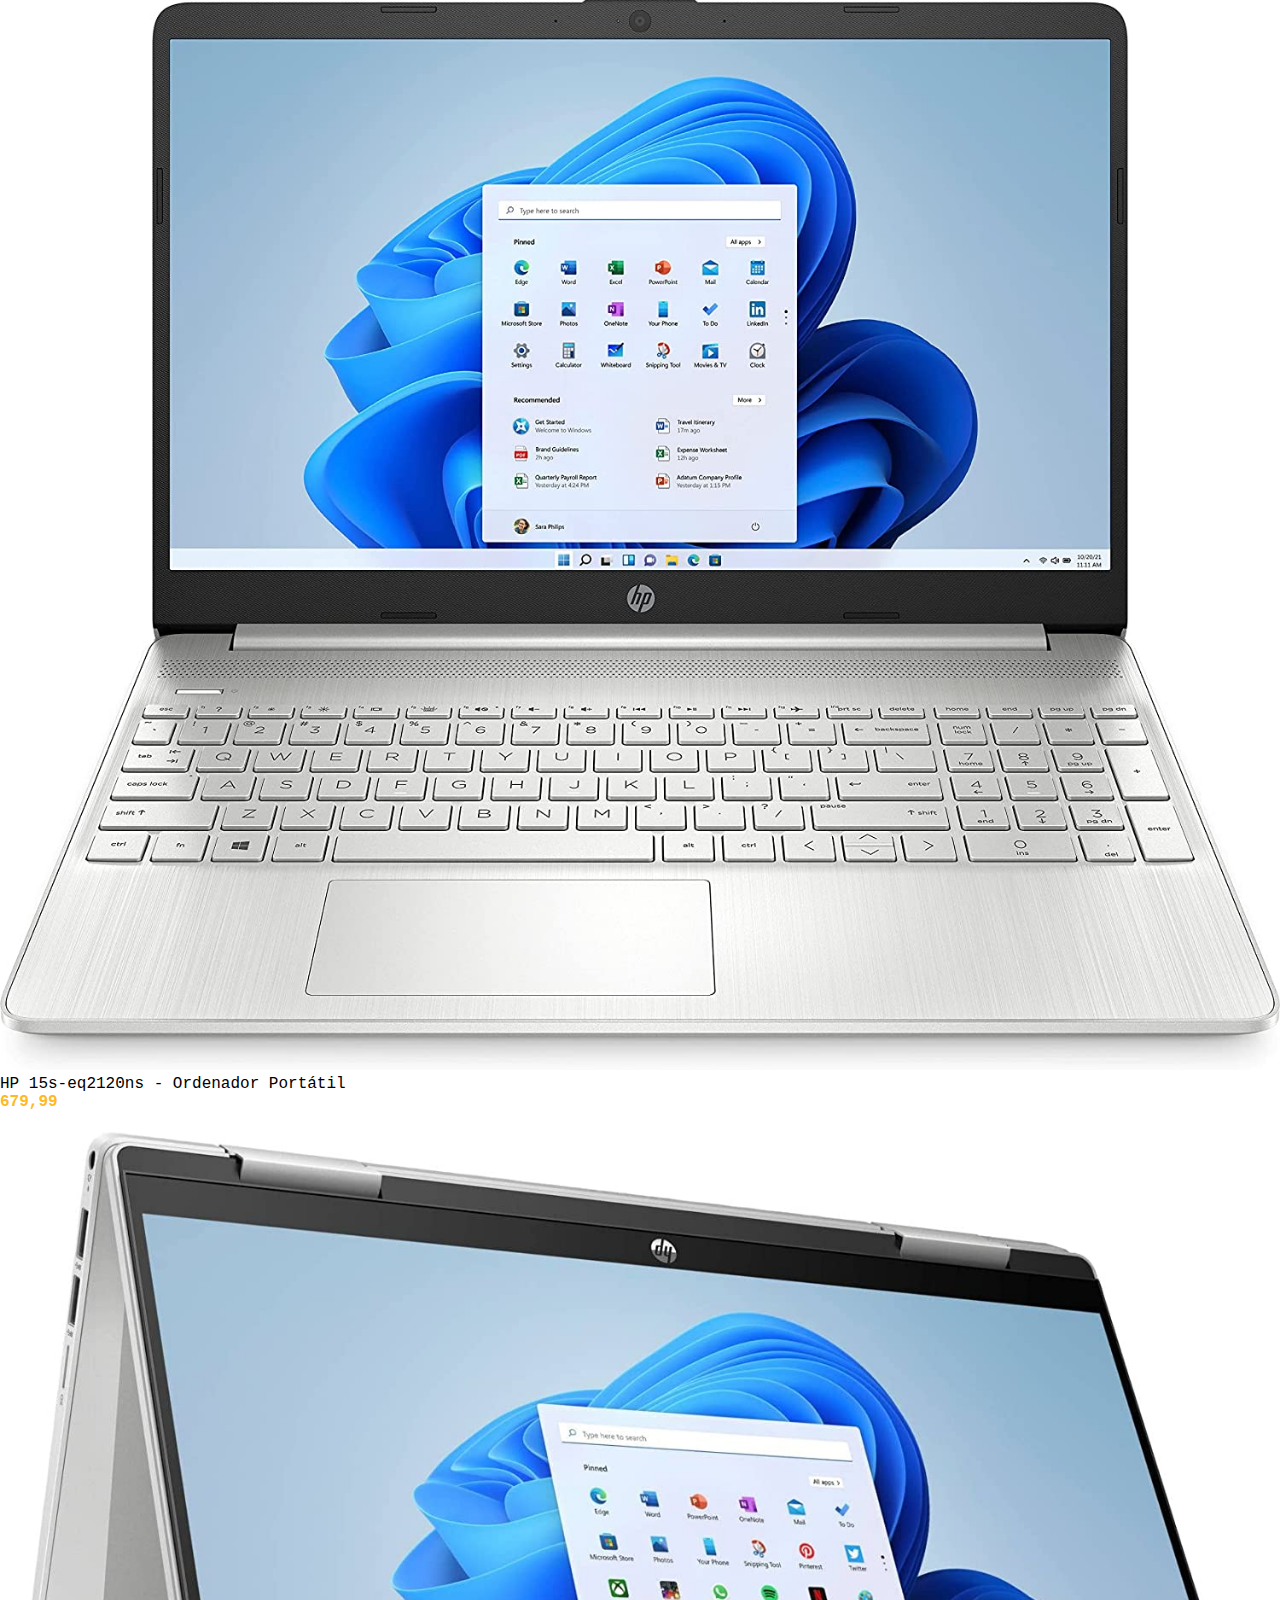
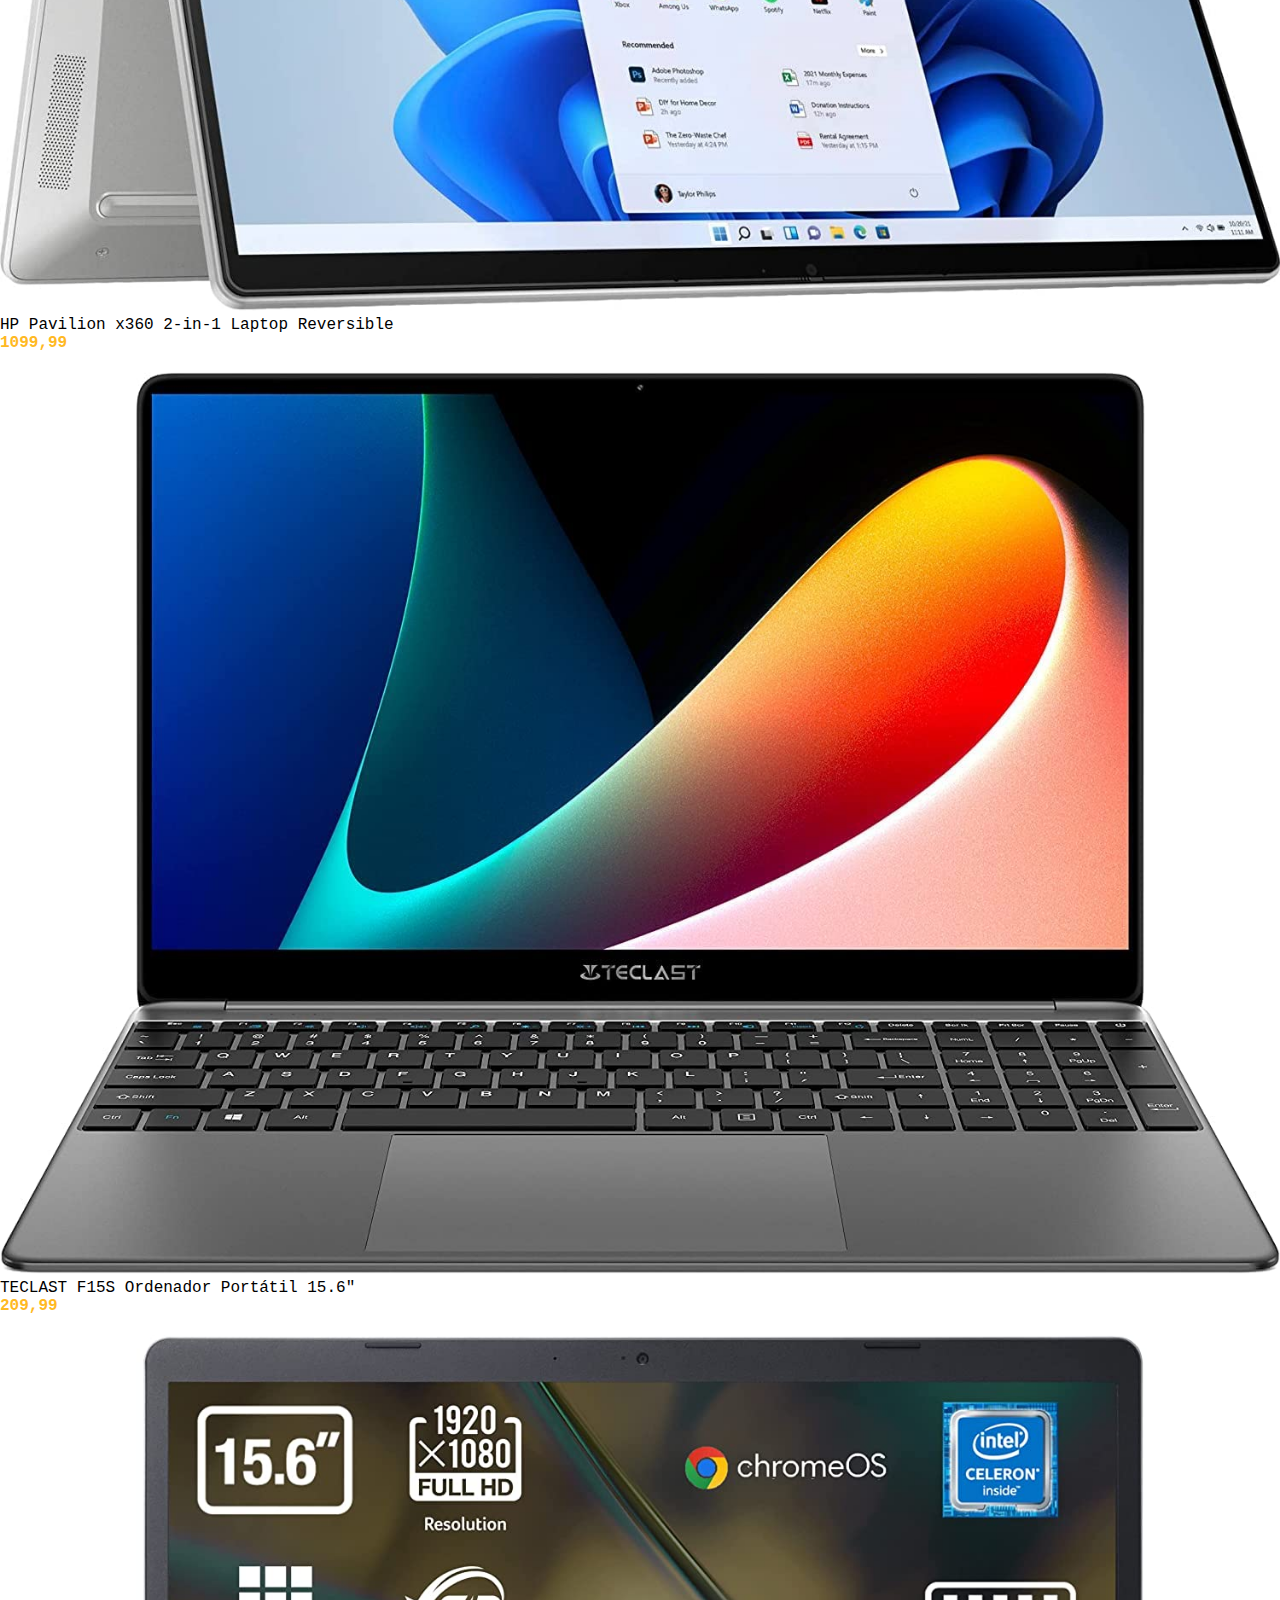
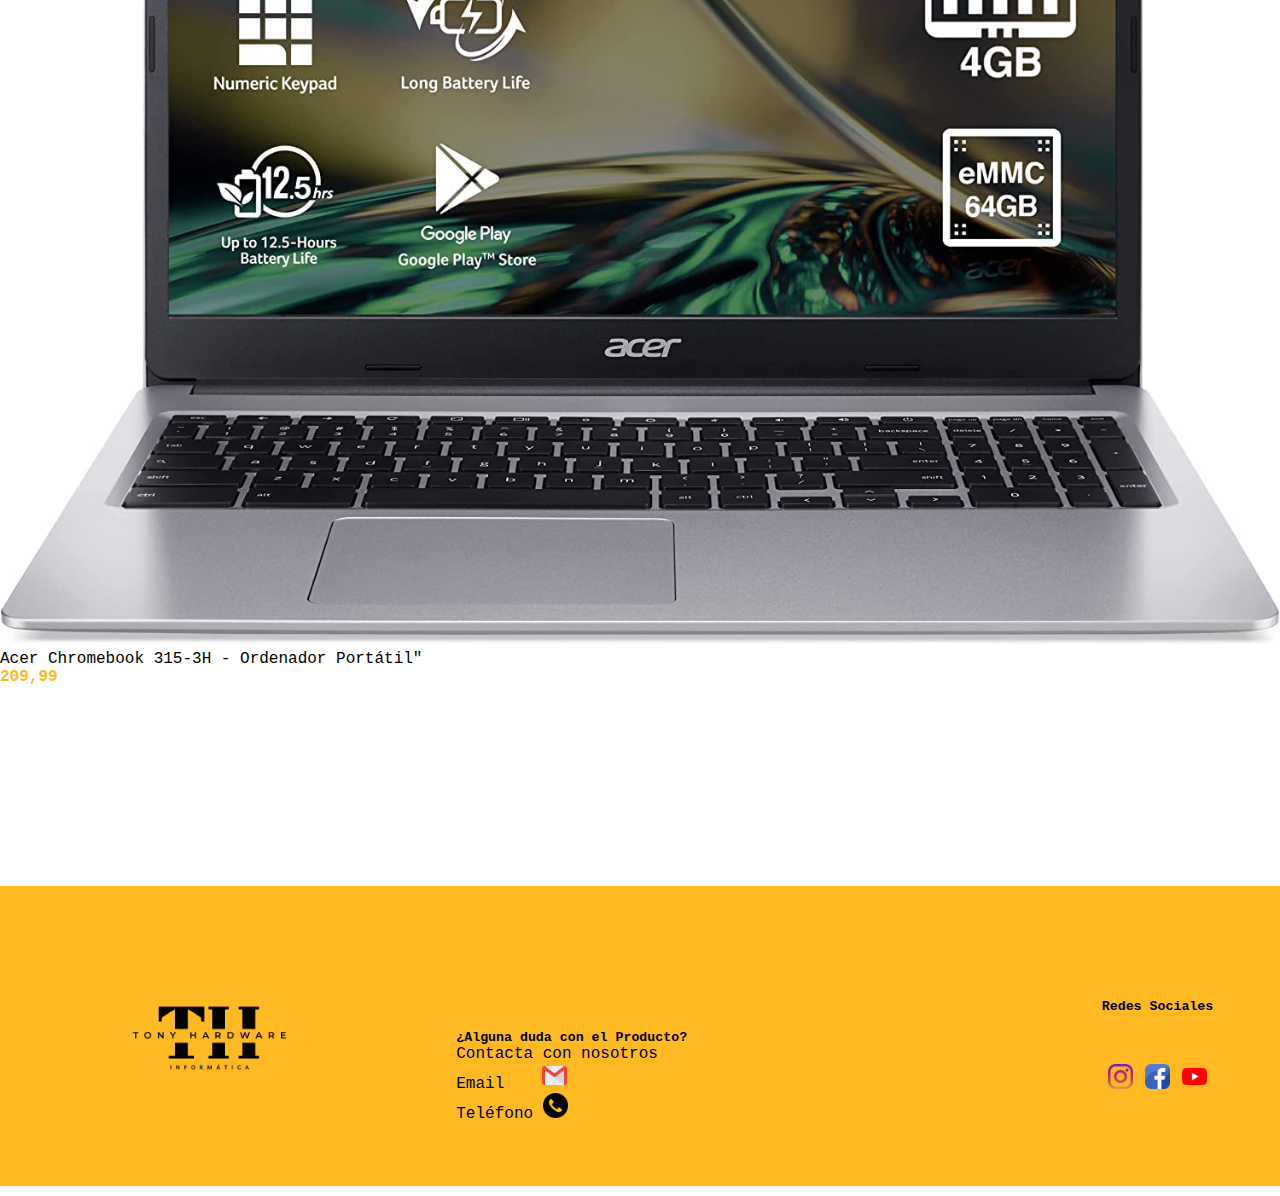
<file: portatiles.html>
<!DOCTYPE html>
<html lang="en">
<head>
    <meta charset="UTF-8">
    <meta http-equiv="X-UA-Compatible" content="IE=edge">
    <meta name="viewport" content="width=device-width, initial-scale=1.0">
    <title>Tony HardWare | Portátiles</title>
    <link href="https://cdn.jsdelivr.net/npm/bootstrap@5.3.0-alpha1/dist/css/bootstrap.min.css" rel="stylesheet" integrity="sha384-GLhlTQ8iRABdZLl6O3oVMWSktQOp6b7In1Zl3/Jr59b6EGGoI1aFkw7cmDA6j6gD" crossorigin="anonymous">
    <link rel="stylesheet" href="css/style.css">
</head>
<body>
    <header>
        <div class="logo">
            <a href="index.html"><img src="img/logo.png" alt="logo"></a>
        </div>

        <div class="titulo">
            <h1>Tony HardWare</h1>
        </div>


        <nav>
            <ul class="secciones">
                <li class="secciones-li">
                    <img src="img/opciones.png" alt="menu">
                    <span>Secciones</span> 

                    <ul class="elementos">
                        <li class="mas-vendido">
                            <a href="mas_vendido.html">
                                <img src="img/top-10.png" alt="top">
                                <span>Más Vendido</span>
                            </a>
                        </li>
                        <li>
                            <a href="portatiles.html">
                                <img src="img/ordenador-portatil.png" alt="portatil">
                                <span>Portátiles</span>
                            </a>
                        </li>
                        <li>
                            <a href="sobremesa.html">
                                <img src="img/ordenador-personal.png" alt="sobremesa">
                                <span>Sobremesa</span>
                            </a> 
                        </li>
                        <li>
                            <a href="consolas.html">
                                <img src="img/consola.png" alt="consola">
                                <span>Consolas</span>
                            </a> 
                        </li>
                        <li>
                            <a href="smartphones.html">
                                <img src="img/telefono-inteligente.png" alt="smartphone">
                                <span>SmartPhones</span>
                            </a>
                        </li>
                        <li>
                            <img src="img/hardware.png" alt="piezas" title="proximamente...">
                            <span title="proximamente...">Piezas Hardware</span> 
                        </li>
                        <li>
                            <a href="perifericos.html">
                                <img src="img/raton.png" alt="perifericos">
                                <span>Periféricos</span>
                            </a> 
                        </li>
                    </ul>
                </li>

            </ul>
        </nav>

        <div class="perfil">
            <li>
                <a href="registro.html"><img src="img/usuario.png" alt="usuario">
                    <span>Mi Cuenta</span>
                </a>
                
            </li>

        </div>

        <div class="carrito">
            <li title="No Disponible">
                <img src="img/carrito-de-compras.png" alt="carrito">
                <span>Carrito</span> 
            </li>
        </div>
    </header>

    <div class="container">
        <div class="row">
            <div class="col-3">
                <h3>Portátiles</h3>
            </div>
        </div>
        <div class="row">
            <div class="col-3">
                <img src="img/oferta_portatil1.png" alt="portatil1">
                <p class="titulo-articulo">Portátil HP 15s fq5020ns</p>
                <p class="precio"><strong>749,00</strong> <del>849,00</del></p>
            </div>
            <div class="col-3">
                <img src="img/oferta-portatil2.png" alt="portatil2">
                <p class="titulo-articulo">Hp Omen 15-ce000 serie intel core i7</p>
                <p class="precio"><strong>1625,99</strong> <del>1740,00</del></p>
            </div>
            <div class="col-3">
                <img src="img/oferta-portatil3.png" alt="portatil3">
                <p class="titulo-articulo">Portátil Dell Latitude 5580 Intel Core i5</p>
                <p class="precio"><strong>359,99</strong> <del>399,99</del></p>
            </div>
            <div class="col-3">
                <img src="img/oferta-portatil4.png" alt="portatil3">
                <p class="titulo-articulo">Portátil Dell Latitude 5580 Intel Core i5</p>
                <p class="precio"><strong>359,99</strong> <del>399,99</del></p>
            </div>
            <div class="col-3">
                <img src="img/portatil-seccion1.jpg" alt="portatil3">
                <p class="titulo-articulo">HP OMEN by HP 16-b1012ns - Ordenador Portátil Gaming</p>
                <p class="precio"><strong>1499,99</strong> <del></del></p>
            </div>
            <div class="col-3">
                <img src="img/portatil-seccion2.jpg" alt="portatil3">
                <p class="titulo-articulo">HP Victus 16-d0066ns - Ordenador Portátil Gaming</p>
                <p class="precio"><strong>1299,99</strong> <del></del></p>
            </div>
            <div class="col-3">
                <img src="img/portatil-seccion3.jpg" alt="portatil3">
                <p class="titulo-articulo">Acer Nitro 5 AN515-58 - Ordenador Portátil Gaming</p>
                <p class="precio"><strong>1339,99</strong> <del></del></p>
            </div>
            <div class="col-3">
                <img src="img/portatil-seccion4.jpg" alt="portatil3">
                <p class="titulo-articulo">Acer Aspire 3 A315-56 - Ordenador Portátil</p>
                <p class="precio"><strong>429,99</strong> <del></del></p>
            </div>
            <div class="col-3">
                <img src="img/portatil-seccion5.jpg" alt="portatil3">
                <p class="titulo-articulo">HP 15s-eq2120ns - Ordenador Portátil</p>
                <p class="precio"><strong>679,99</strong> <del></del></p>
            </div>
            <div class="col-3">
                <img src="img/portatil-seccion6.jpg" alt="portatil3">
                <p class="titulo-articulo">HP Pavilion x360 2-in-1 Laptop Reversible</p>
                <p class="precio"><strong>1099,99</strong> <del></del></p>
            </div>
            <div class="col-3">
                <img src="img/portatil-seccion7.jpg" alt="portatil3">
                <p class="titulo-articulo">TECLAST F15S Ordenador Portátil 15.6"</p>
                <p class="precio"><strong>209,99</strong> <del></del></p>
            </div>
            <div class="col-3">
                <img src="img/portatil-seccion8.jpg" alt="portatil3">
                <p class="titulo-articulo">Acer Chromebook 315-3H - Ordenador Portátil"</p>
                <p class="precio"><strong>209,99</strong> <del></del></p>
            </div>
        </div>


    </div>

    <footer>
        <div class="bloque-logo-footer">
            <a href="index.html"><img src="img/logo-footer.png" alt="logo"></a>
        </div>
        <div class="bloque-contacto-footer">
            <h5>¿Alguna duda con el Producto?</h5>
            <p>Contacta con nosotros</p>
            <p>Email <a href="mailto:antoniogaallardo9@gmail.com"><img id="gm" src="img/gmail.png" alt="gmail"></a></p>
            <p>Teléfono <a href="tel: +34665424268"><img src="img/llamada-telefonica.png" alt="tlf"></a></p>
            
        </div>
        <div class="bloque-redes-footer">
            <h5>Redes Sociales</h5>
            <div class="iconos-redes">
                <a href="www.instagram.com"><img src="img/instagram.png" alt="instagram"></a>
                <a href="www.facebook.com"><img src="img/facebook.png" alt="facebook"></a>
                <a href="www.youtube.com"><img src="img/youtube.png" alt="youtube"></a>
            </div>
        </div>


    </footer>
    <script src="https://cdn.jsdelivr.net/npm/bootstrap@5.3.0-alpha1/dist/js/bootstrap.bundle.min.js"
        integrity="sha384-w76AqPfDkMBDXo30jS1Sgez6pr3x5MlQ1ZAGC+nuZB+EYdgRZgiwxhTBTkF7CXvN"
        crossorigin="anonymous"></script>
</body>
</html>
</file>
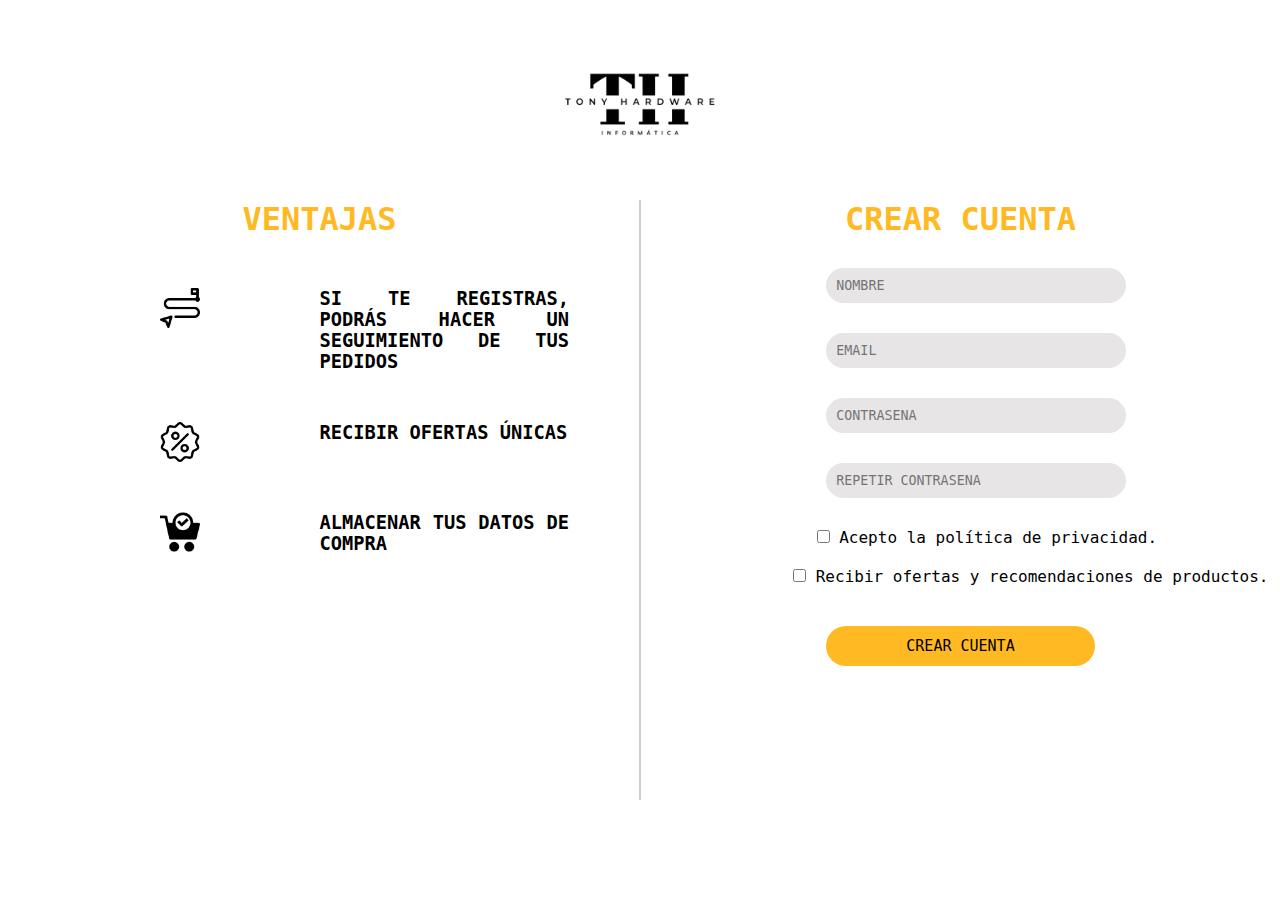
<file: registro.html>
<!DOCTYPE html>
<html lang="en">

<head>
    <meta charset="UTF-8">
    <meta http-equiv="X-UA-Compatible" content="IE=edge">
    <meta name="viewport" content="width=device-width, initial-scale=1.0">
    <title>Tony HardWare | Mi Cuenta</title>
    <link rel="stylesheet" href="css/style_registro.css">



</head>

<body>
    <header class="header-registro">
        <a href="index.html"><img src="img/logo-registro.png" alt="logo"></a>
    </header>

    <div class="container-main">
        <div class="container-izquierda">
            <h1>VENTAJAS</h1>
            <div class="ventaja">
                <img src="img/rastreo.png" alt="rastreo">
                <div class="texto">
                    <h3>SI TE REGISTRAS, PODRÁS HACER UN SEGUIMIENTO DE TUS PEDIDOS</h3>
                </div>
            </div>
            <div class="ventaja">
                <img src="img/descuento.png" alt="rastreo">
                <div class="texto">
                    <h3>RECIBIR OFERTAS ÚNICAS</h3>
                </div>
            </div>
            <div class="ventaja">
                <img src="img/carro.png" alt="rastreo">
                <div class="texto">
                    <h3>ALMACENAR TUS DATOS DE COMPRA</h3>
                </div>
            </div>
        </div>

        <div class="container-derecha">
            <h1>CREAR CUENTA</h1>

            <div class="form-registro">
                <form method="POST" action='script/envio.php'>

                    <div class="form-seccion">
                        <label for="nombre"></label>
                        <input type="text" id="user_name" name="user_name" placeholder="NOMBRE">
                    </div>
                    <div class="form-seccion">
                        <label for="email"></label>
                        <input type="email" id="user_email" name="user_email" placeholder="EMAIL">
                    </div>
                    <div class="form-seccion">
                        <label for="passwd"></label>
                        <input type="password" id="user_passwd" name="user_passwd" placeholder="CONTRASEÑA">

                    </div>
                    <div class="form-seccion">
                        <label for="cpasswd"></label>
                        <input type="password" id="user_cpasswd" name="user_cpasswd" placeholder="REPETIR CONTRASEÑA">

                    </div>
                </form>

                    <div class="form-checkbox">
                        <input class="checkbox" type="checkbox" required>  Acepto la política de privacidad.
                        
                    </div>
                    <div class="form-checkbox2">
                        <input class="checkbox" type="checkbox" required> Recibir ofertas y recomendaciones de productos.
                    </div>
                    <a href="index.html"><button type="submit" name="enviar">CREAR CUENTA</button></a>
                    
                
            </div>
        </div>
    </div>

</body>

</html>
</file>
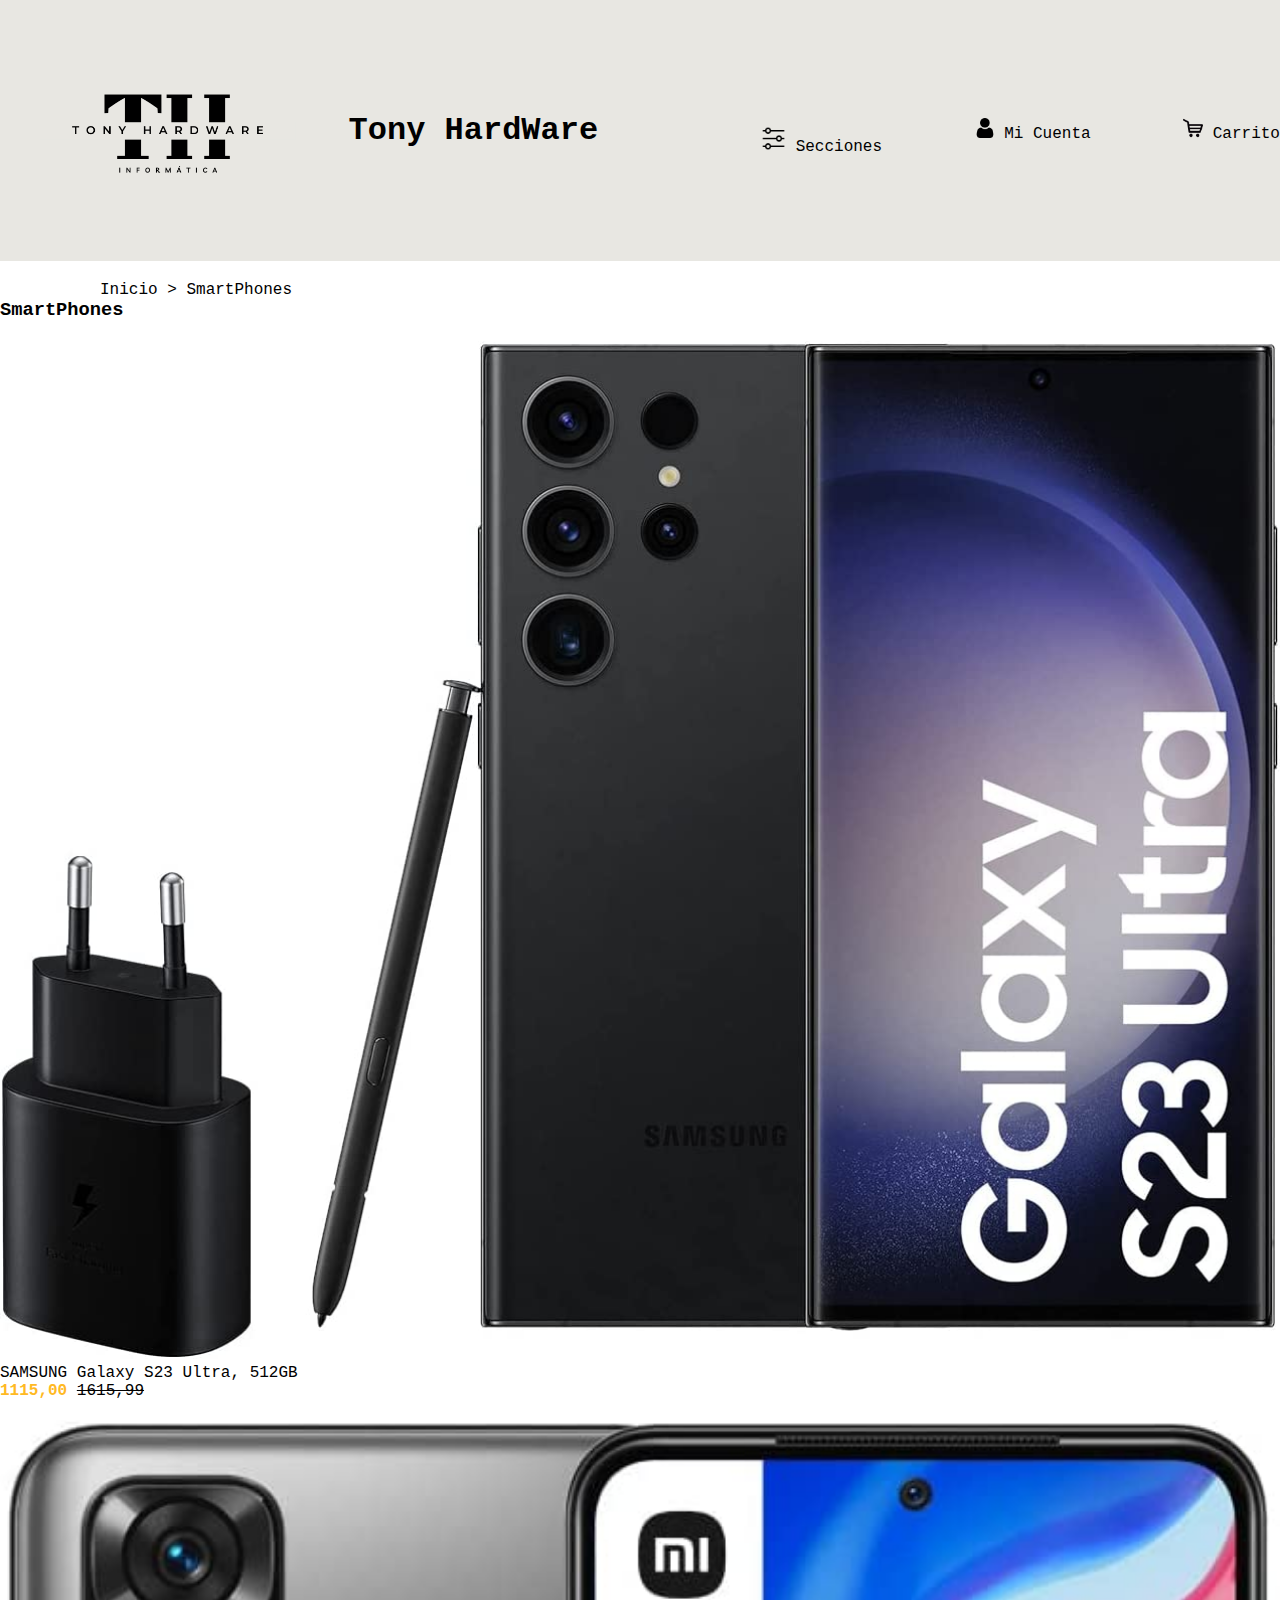
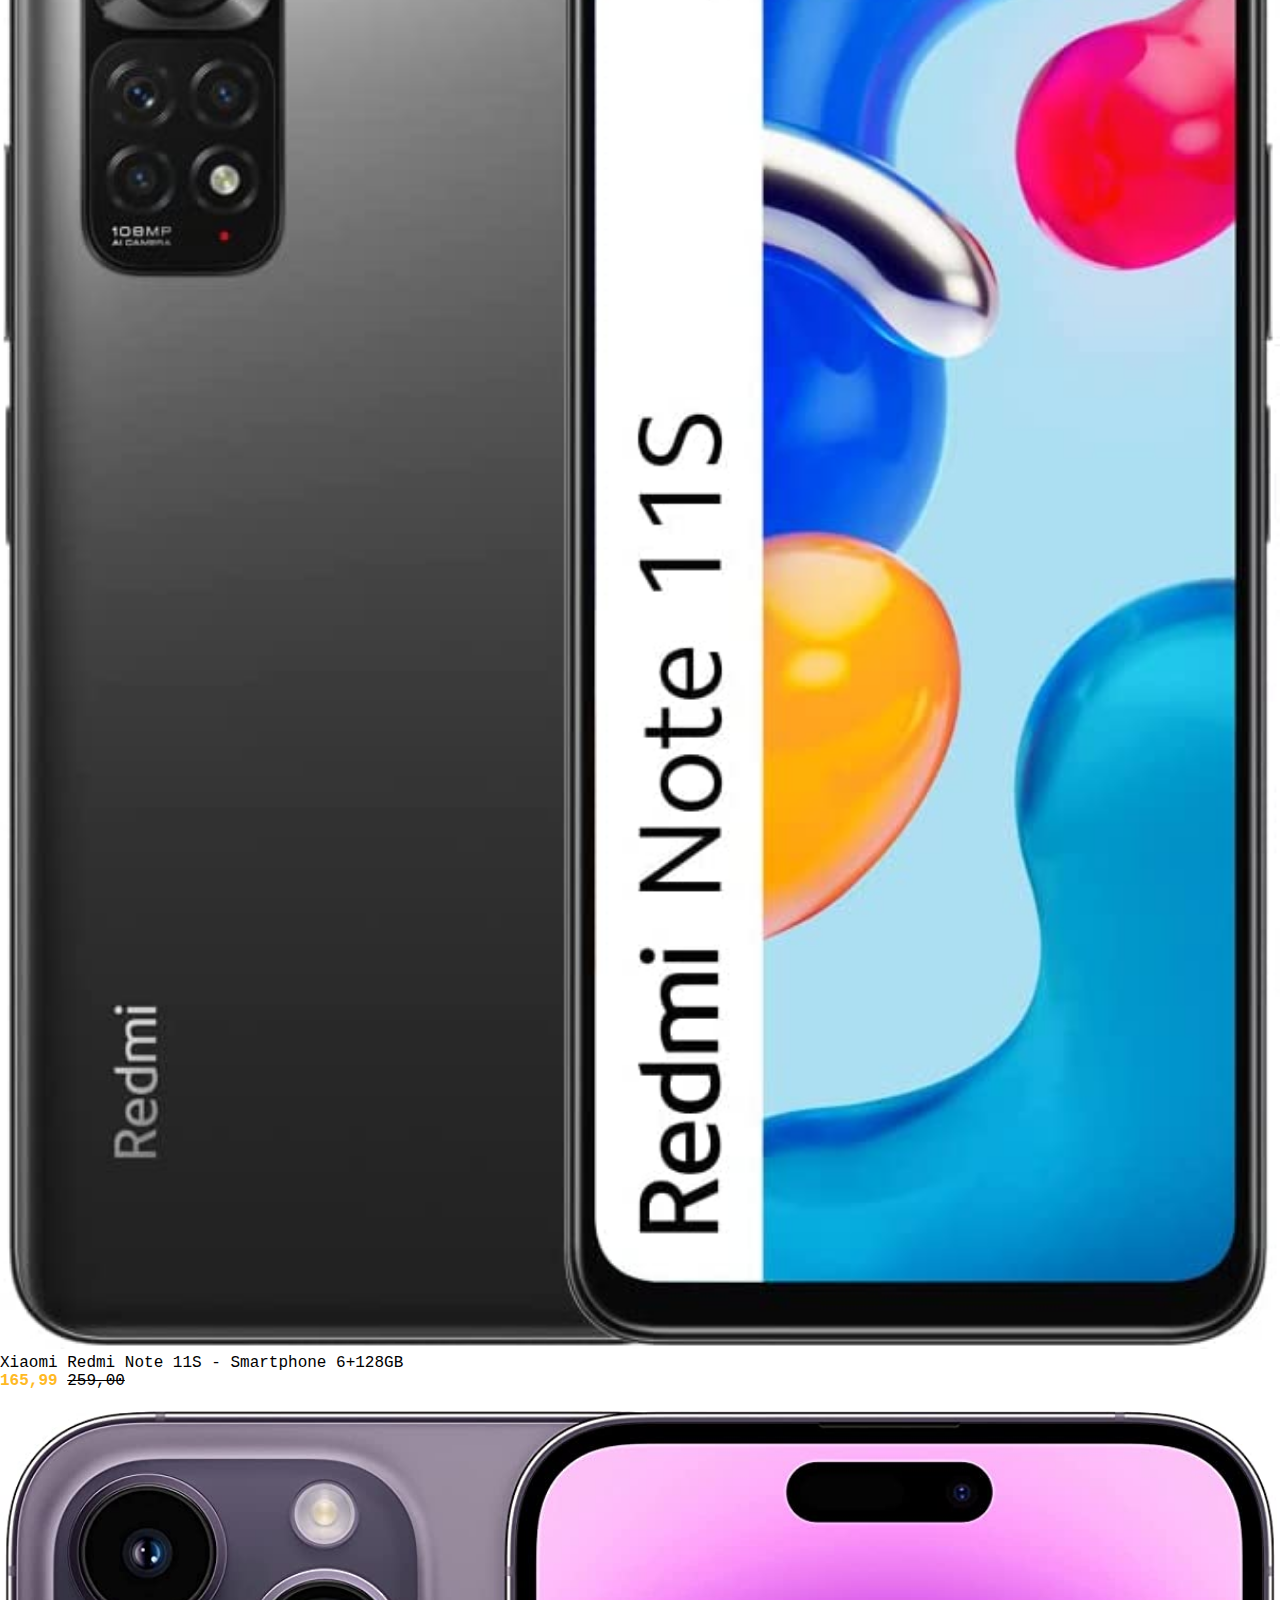
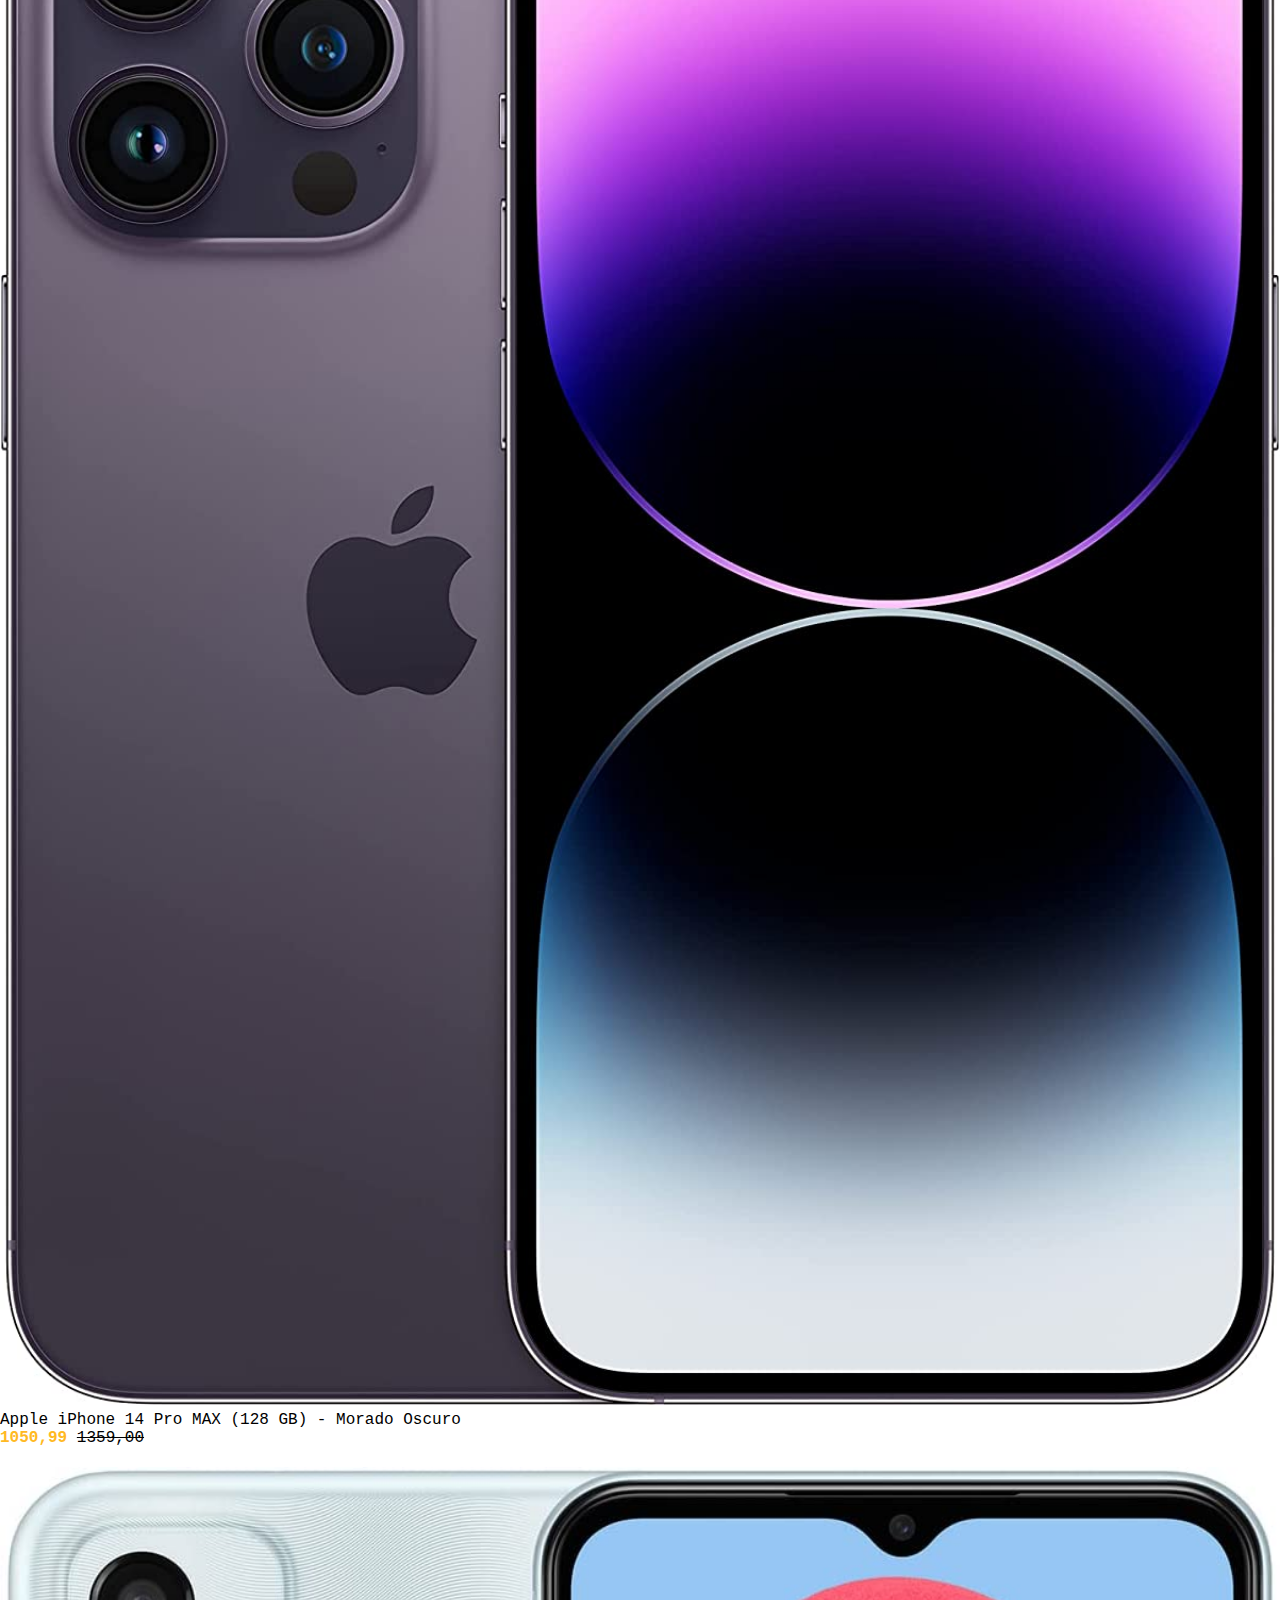
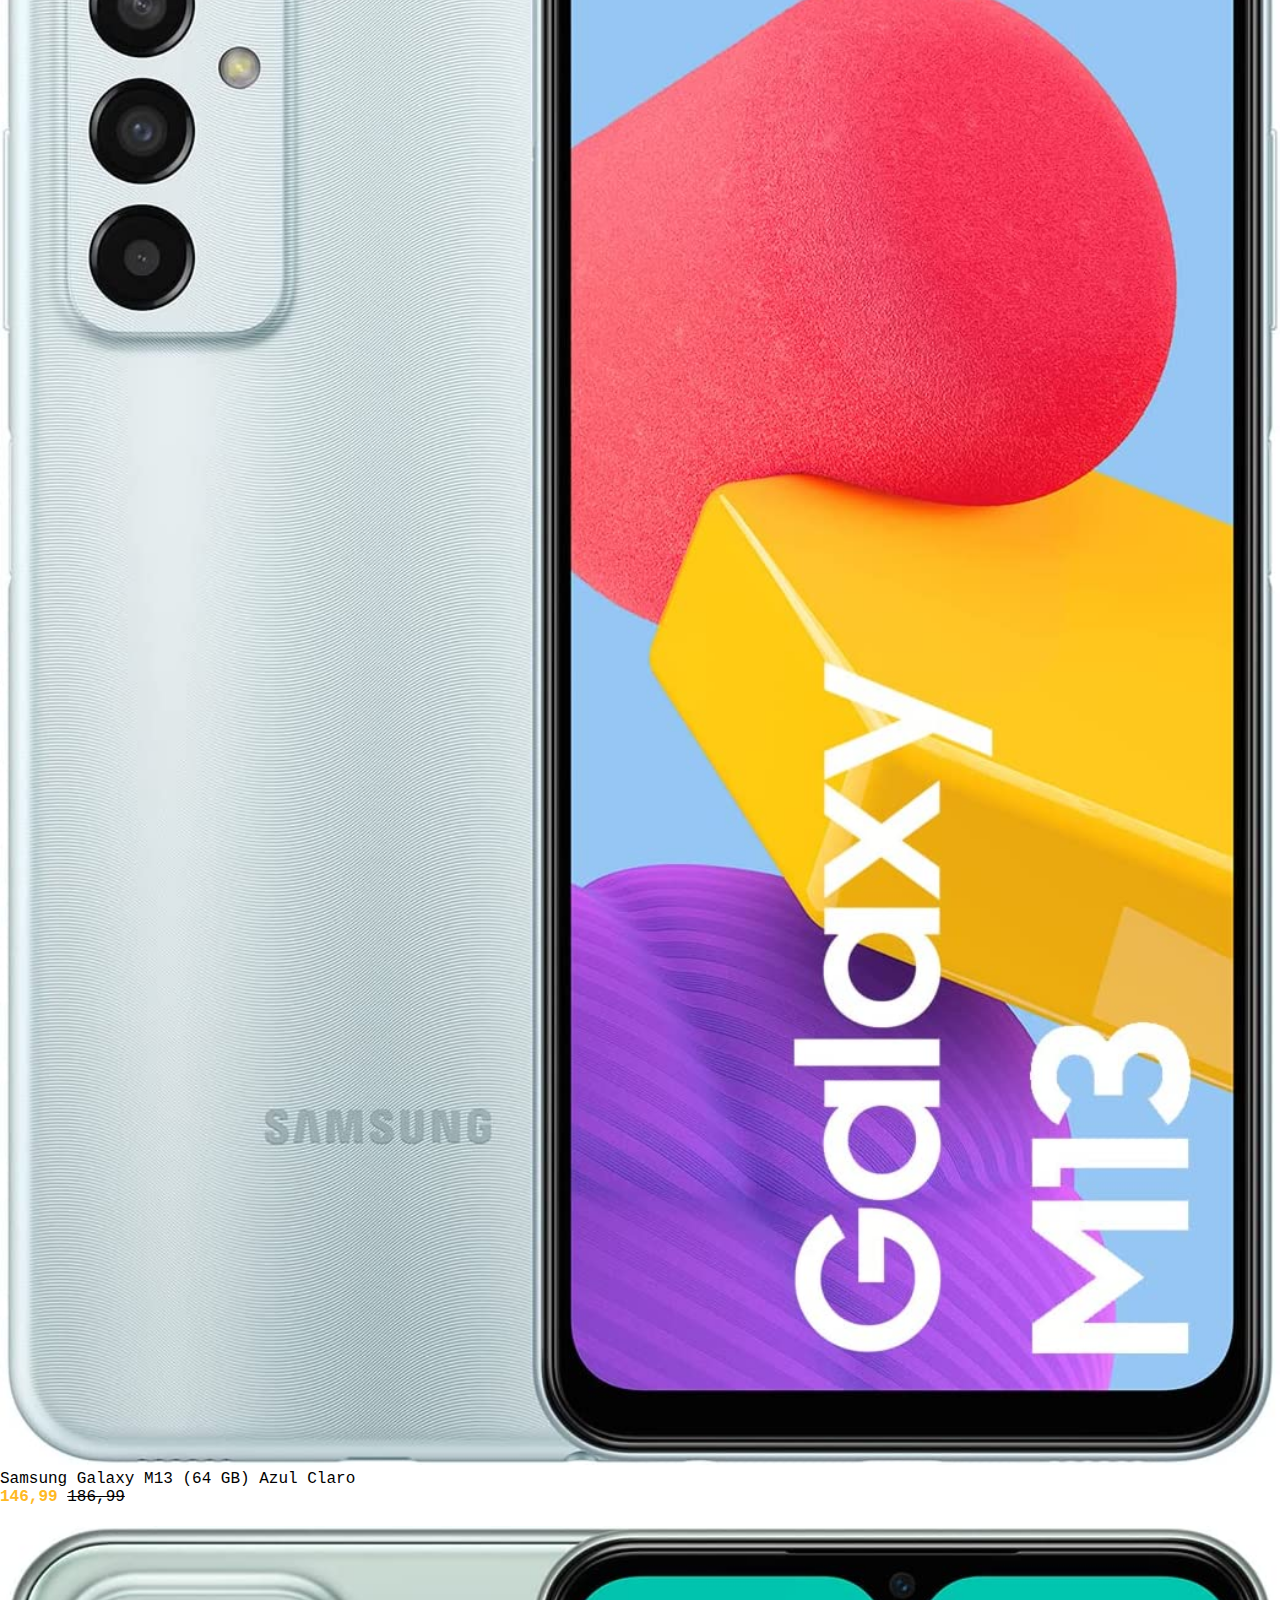
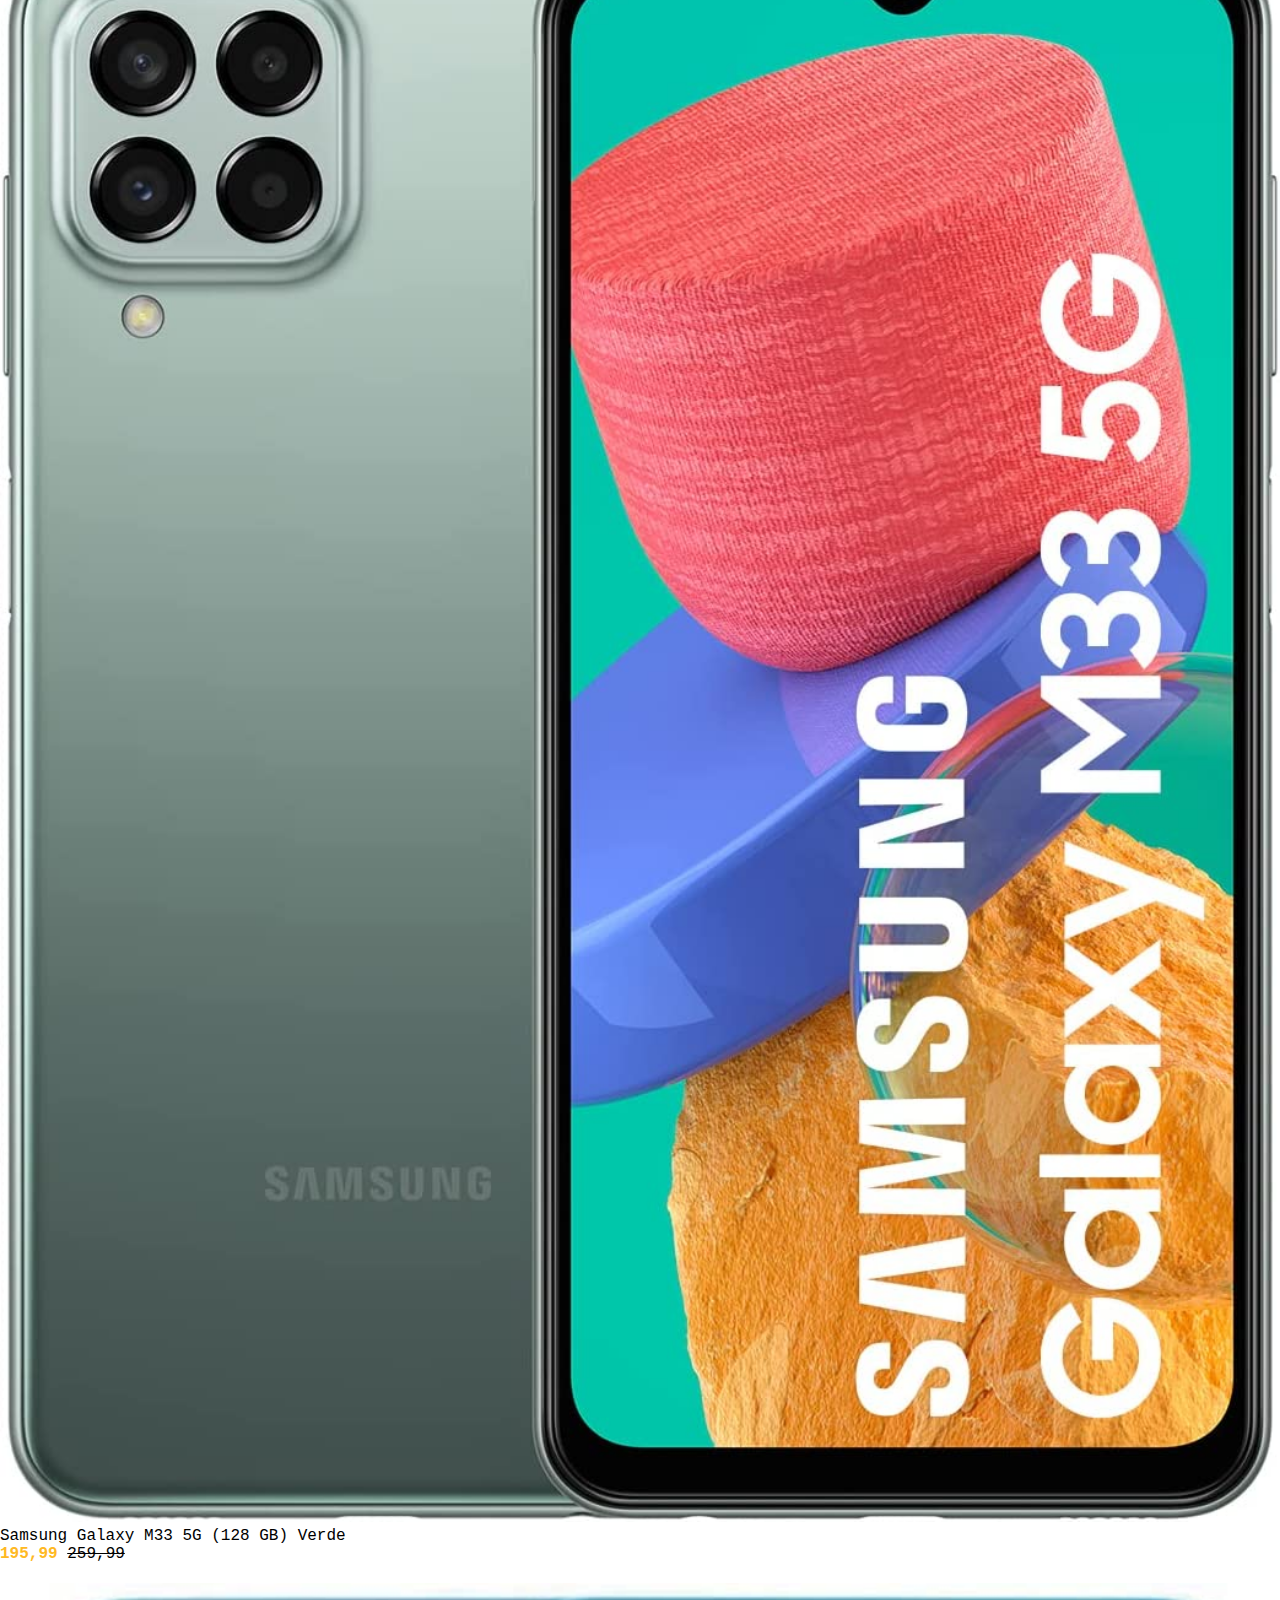
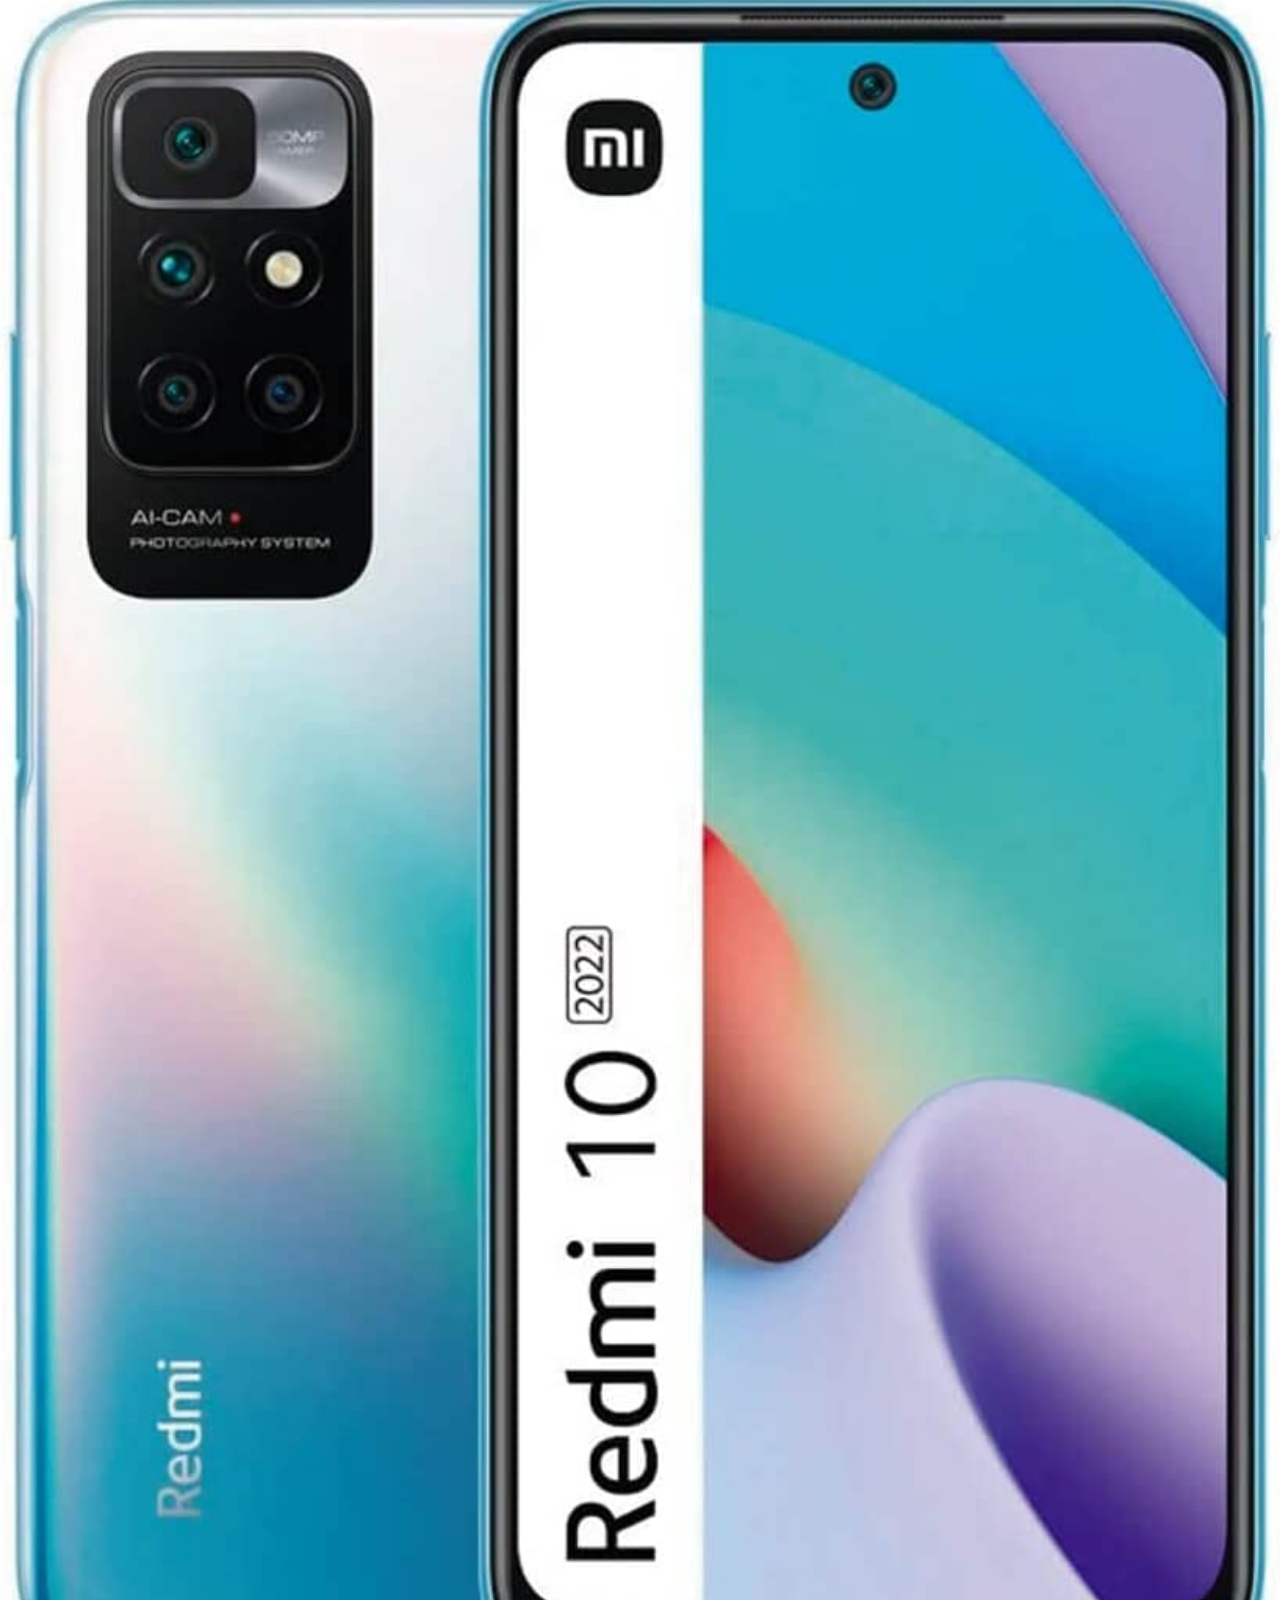
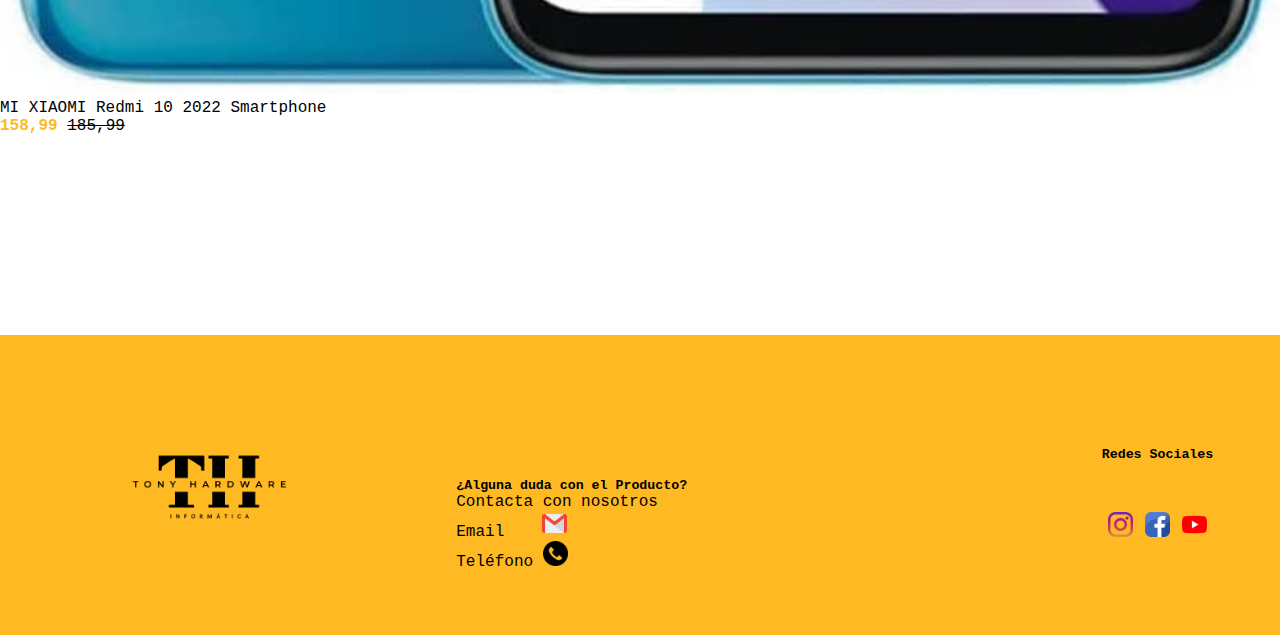
<file: smartphones.html>
<!DOCTYPE html>
<html lang="en">
<head>
    <meta charset="UTF-8">
    <meta http-equiv="X-UA-Compatible" content="IE=edge">
    <meta name="viewport" content="width=device-width, initial-scale=1.0">
    <title>Tony HardWare | Smartphones</title>
    <link href="https://cdn.jsdelivr.net/npm/bootstrap@5.3.0-alpha1/dist/css/bootstrap.min.css" rel="stylesheet" integrity="sha384-GLhlTQ8iRABdZLl6O3oVMWSktQOp6b7In1Zl3/Jr59b6EGGoI1aFkw7cmDA6j6gD" crossorigin="anonymous">
    <link rel="stylesheet" href="css/style.css">
</head>
<body>
    <header>
        <div class="logo">
            <a href="index.html"><img src="img/logo.png" alt="logo"></a>
        </div>

        <div class="titulo">
            <h1>Tony HardWare</h1>
        </div>


        <nav>
            <ul class="secciones">
                <li class="secciones-li">
                    <img src="img/opciones.png" alt="menu">
                    <span>Secciones</span> 

                    <ul class="elementos">
                        <li class="mas-vendido">
                            <a href="mas_vendido.html">
                                <img src="img/top-10.png" alt="top">
                                <span>Más Vendido</span>
                            </a>
                        </li>
                        <li>
                            <a href="portatiles.html">
                                <img src="img/ordenador-portatil.png" alt="portatil">
                                <span>Portátiles</span>
                            </a>
                        </li>
                        <li>
                            <a href="sobremesa.html">
                                <img src="img/ordenador-personal.png" alt="sobremesa">
                                <span>Sobremesa</span>
                            </a> 
                        </li>
                        <li>
                            <a href="consolas.html">
                                <img src="img/consola.png" alt="consola">
                                <span>Consolas</span>
                            </a> 
                        </li>
                        <li>
                            <a href="smartphones.html"></a>
                                <img src="img/telefono-inteligente.png" alt="smartphone">
                                <span>SmartPhones</span>
                            </a>
                        </li>
                        <li>
                            <img src="img/hardware.png" alt="piezas" title="proximamente...">
                            <span title="proximamente...">Piezas Hardware</span> 
                        </li>
                        <li>
                            <a href="perifericos.html">
                                <img src="img/raton.png" alt="perifericos">
                                <span>Periféricos</span>
                            </a> 
                        </li>
                    </ul>
                </li>

            </ul>
        </nav>

        <div class="perfil">
            <li>
                <a href="registro.html"><img src="img/usuario.png" alt="usuario">
                    <span>Mi Cuenta</span>
                </a>
                
            </li>

        </div>

        <div class="carrito">
            <li title="No Disponible">
                <img src="img/carrito-de-compras.png" alt="carrito">
                <span>Carrito</span> 
            </li>
        </div>
    </header>

    <nav>
        <ol class="migas-de-pan">
          <li class="migas-de-pan-item"><a href="index.html">Inicio </a> > SmartPhones</li>
        </ol>
    </nav>

    <div class="container">
        <div class="row">
            <div class="col-5">
                <h3>SmartPhones</h3>
            </div>
        </div>

        <div class="row">
            <div class="col-3">
                <img src="img/movil1.jpg" alt="portatil1">
                <p class="titulo-articulo">SAMSUNG Galaxy S23 Ultra, 512GB</p>
                <p class="precio"><strong>1115,00</strong> <del>1615,99</del></p>
            </div>
            <div class="col-3">
                <img src="img/movil2.jpg" alt="portatil1">
                <p class="titulo-articulo">Xiaomi Redmi Note 11S - Smartphone 6+128GB</p>
                <p class="precio"><strong>165,99</strong> <del>259,00</del></p>
            </div>
            <div class="col-3">
                <img src="img/movil3.jpg" alt="portatil1">
                <p class="titulo-articulo">Apple iPhone 14 Pro MAX (128 GB) - Morado Oscuro</p>
                <p class="precio"><strong>1050,99</strong> <del>1359,00</del></p>
            </div>
            <div class="col-3">
                <img src="img/movil4.jpg" alt="portatil1">
                <p class="titulo-articulo">Samsung Galaxy M13 (64 GB) Azul Claro</p>
                <p class="precio"><strong>146,99</strong> <del>186,99</del></p>
            </div>
            <div class="col-3">
                <img src="img/movil5.jpg" alt="portatil1">
                <p class="titulo-articulo">Samsung Galaxy M33 5G (128 GB) Verde</p>
                <p class="precio"><strong>195,99</strong> <del>259,99</del></p>
            </div>
            <div class="col-3">
                <img src="img/movil6.jpg" alt="portatil1">
                <p class="titulo-articulo">MI XIAOMI Redmi 10 2022 Smartphone</p>
                <p class="precio"><strong>158,99</strong> <del>185,99</del></p>
            </div>
        </div>

        </div>
    </div>

    <footer>
        <div class="bloque-logo-footer">
            <a href="index.html"><img src="img/logo-footer.png" alt="logo"></a>
        </div>
        <div class="bloque-contacto-footer">
            <h5>¿Alguna duda con el Producto?</h5>
            <p>Contacta con nosotros</p>
            <p>Email <a href="mailto:antoniogaallardo9@gmail.com"><img id="gm" src="img/gmail.png" alt="gmail"></a></p>
            <p>Teléfono <a href="tel: +34665424268"><img src="img/llamada-telefonica.png" alt="tlf"></a></p>
            
        </div>
        <div class="bloque-redes-footer">
            <h5>Redes Sociales</h5>
            <div class="iconos-redes">
                <a href="www.instagram.com"><img src="img/instagram.png" alt="instagram"></a>
                <a href="www.facebook.com"><img src="img/facebook.png" alt="facebook"></a>
                <a href="www.youtube.com"><img src="img/youtube.png" alt="youtube"></a>
            </div>
        </div>


    </footer>
    
</body>
</html>
</file>
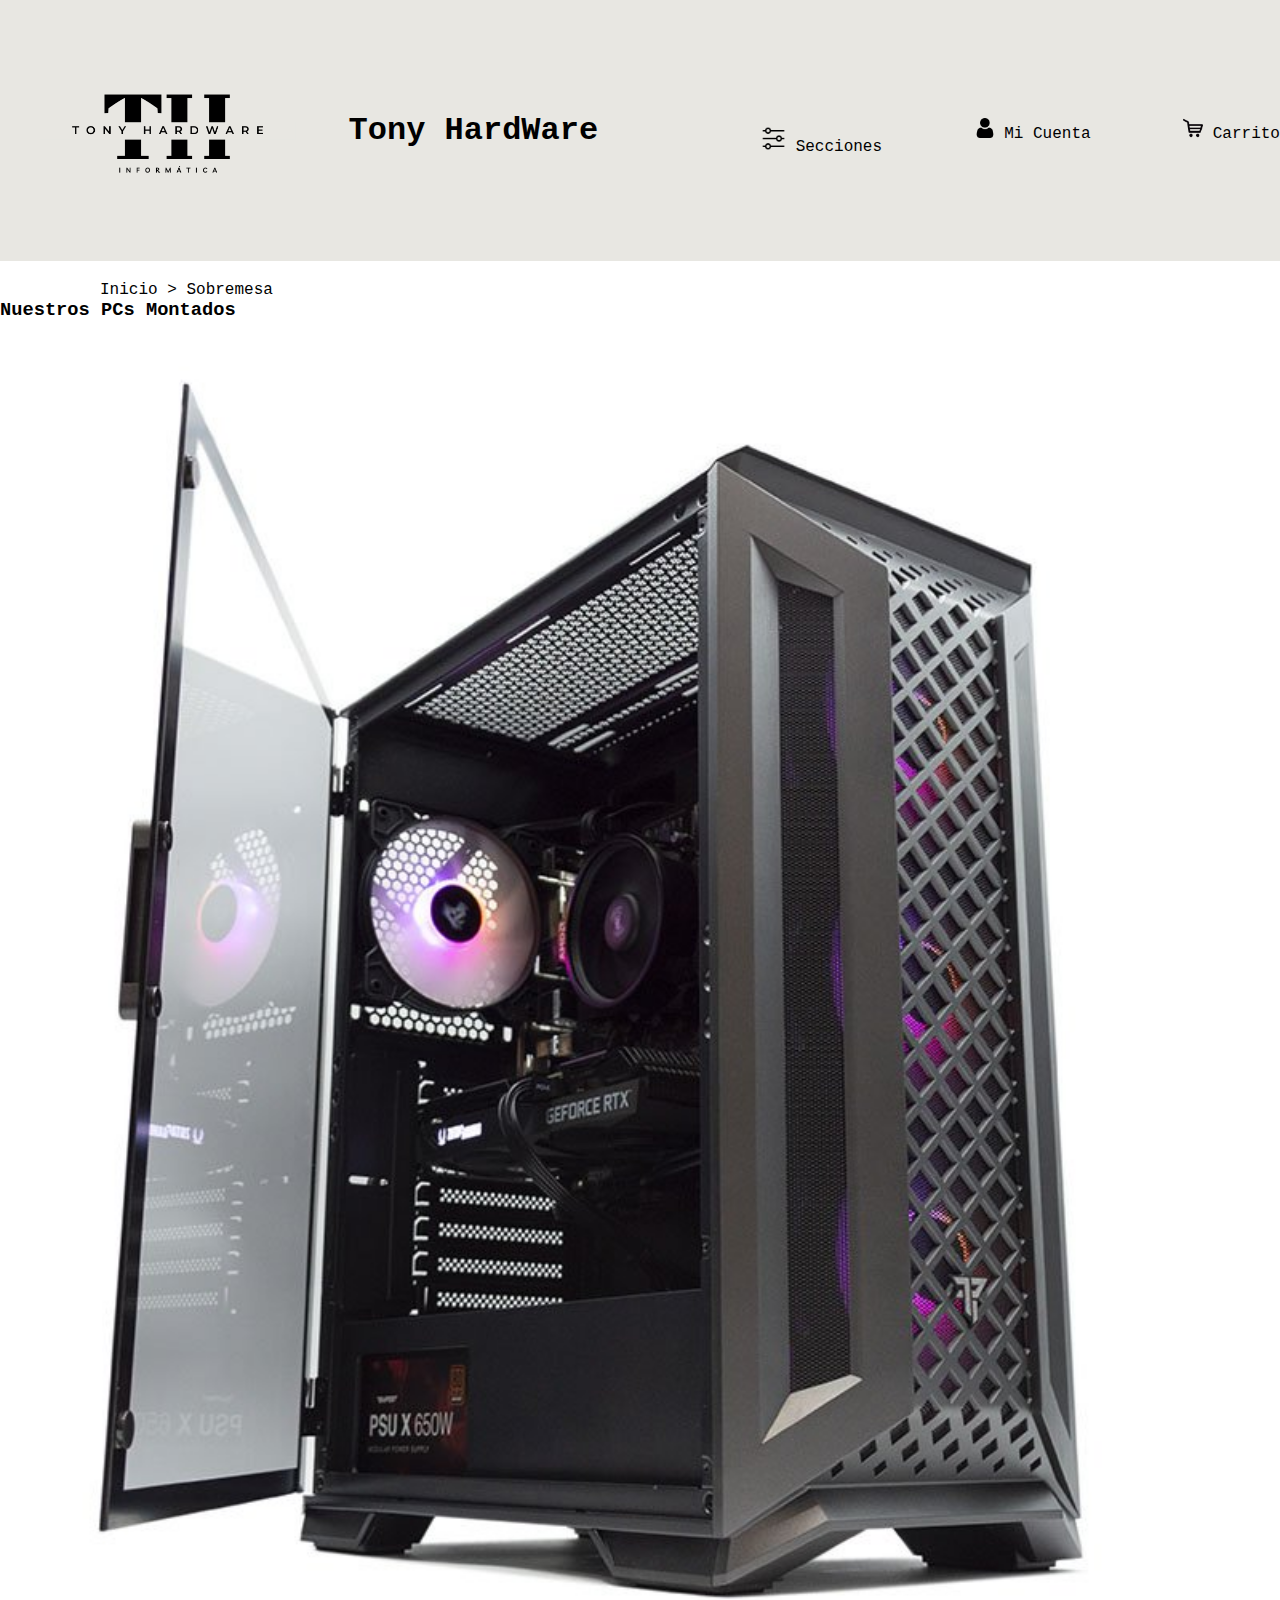
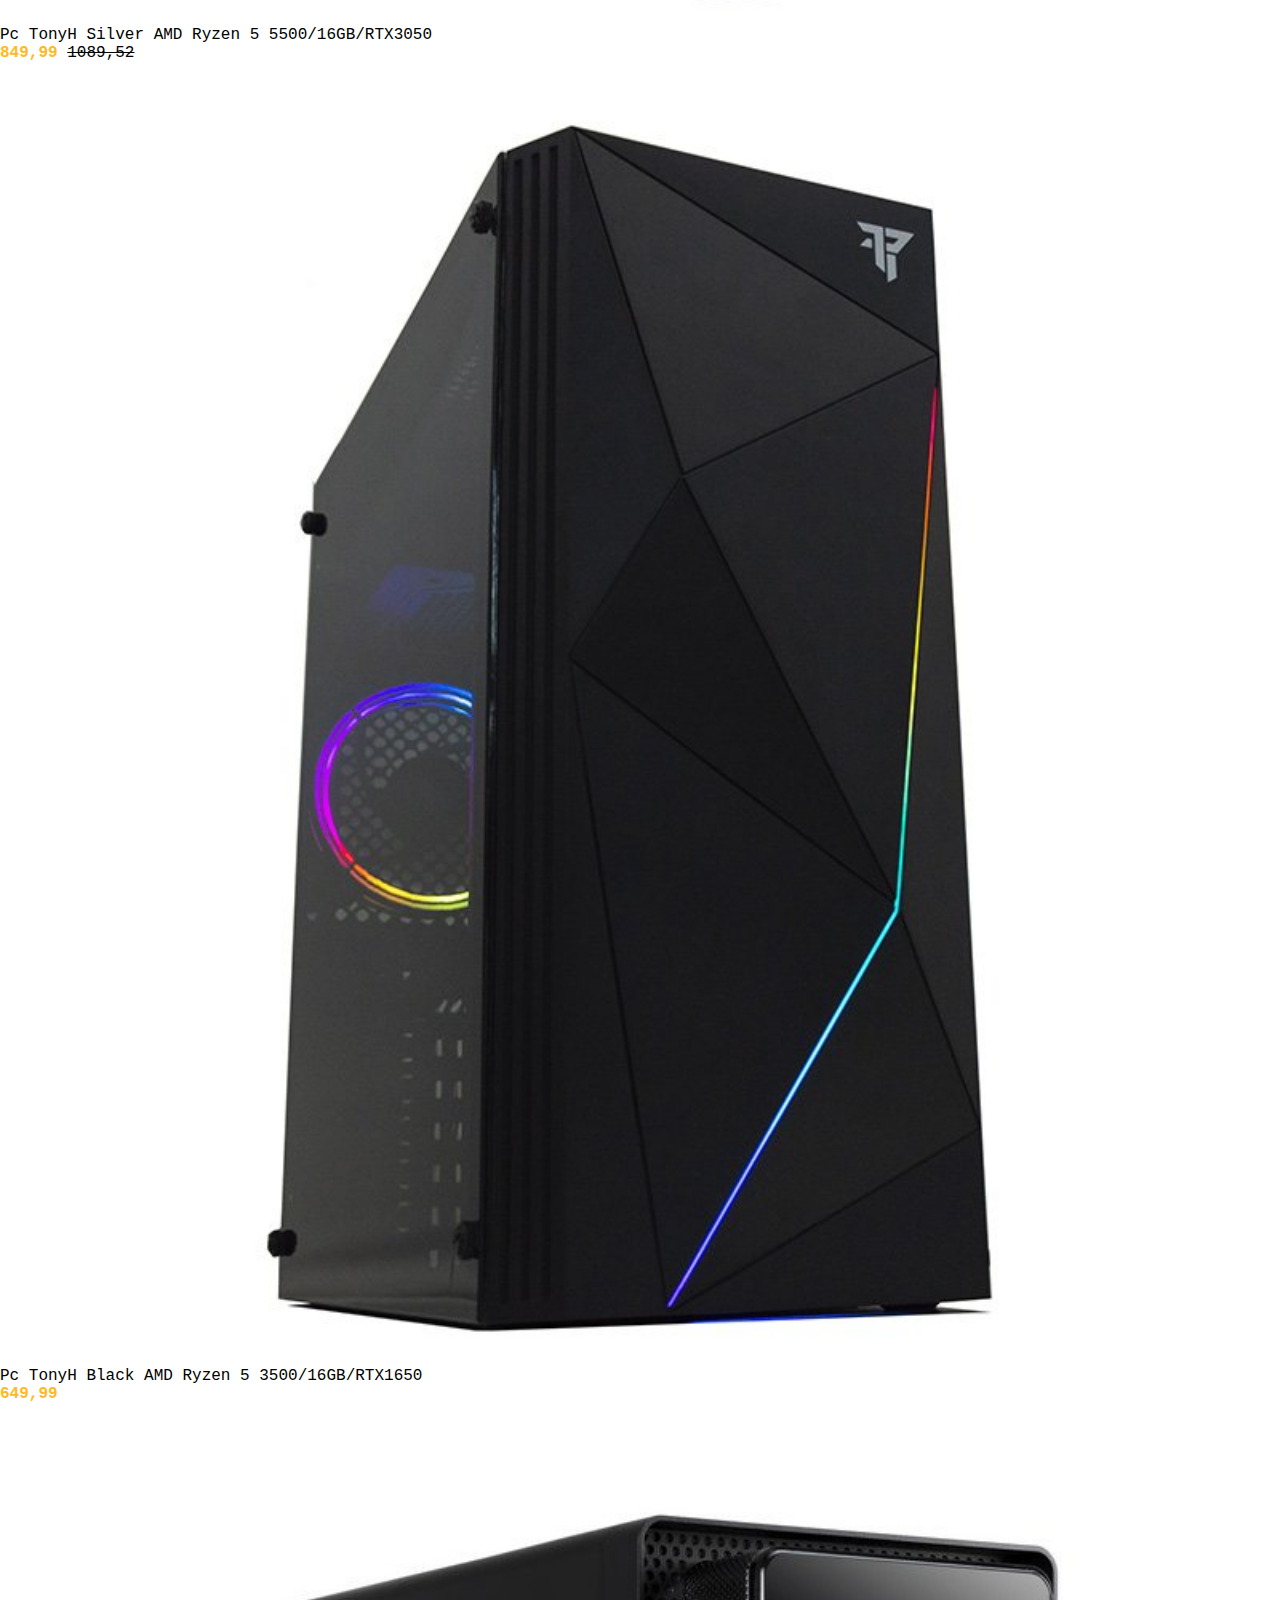
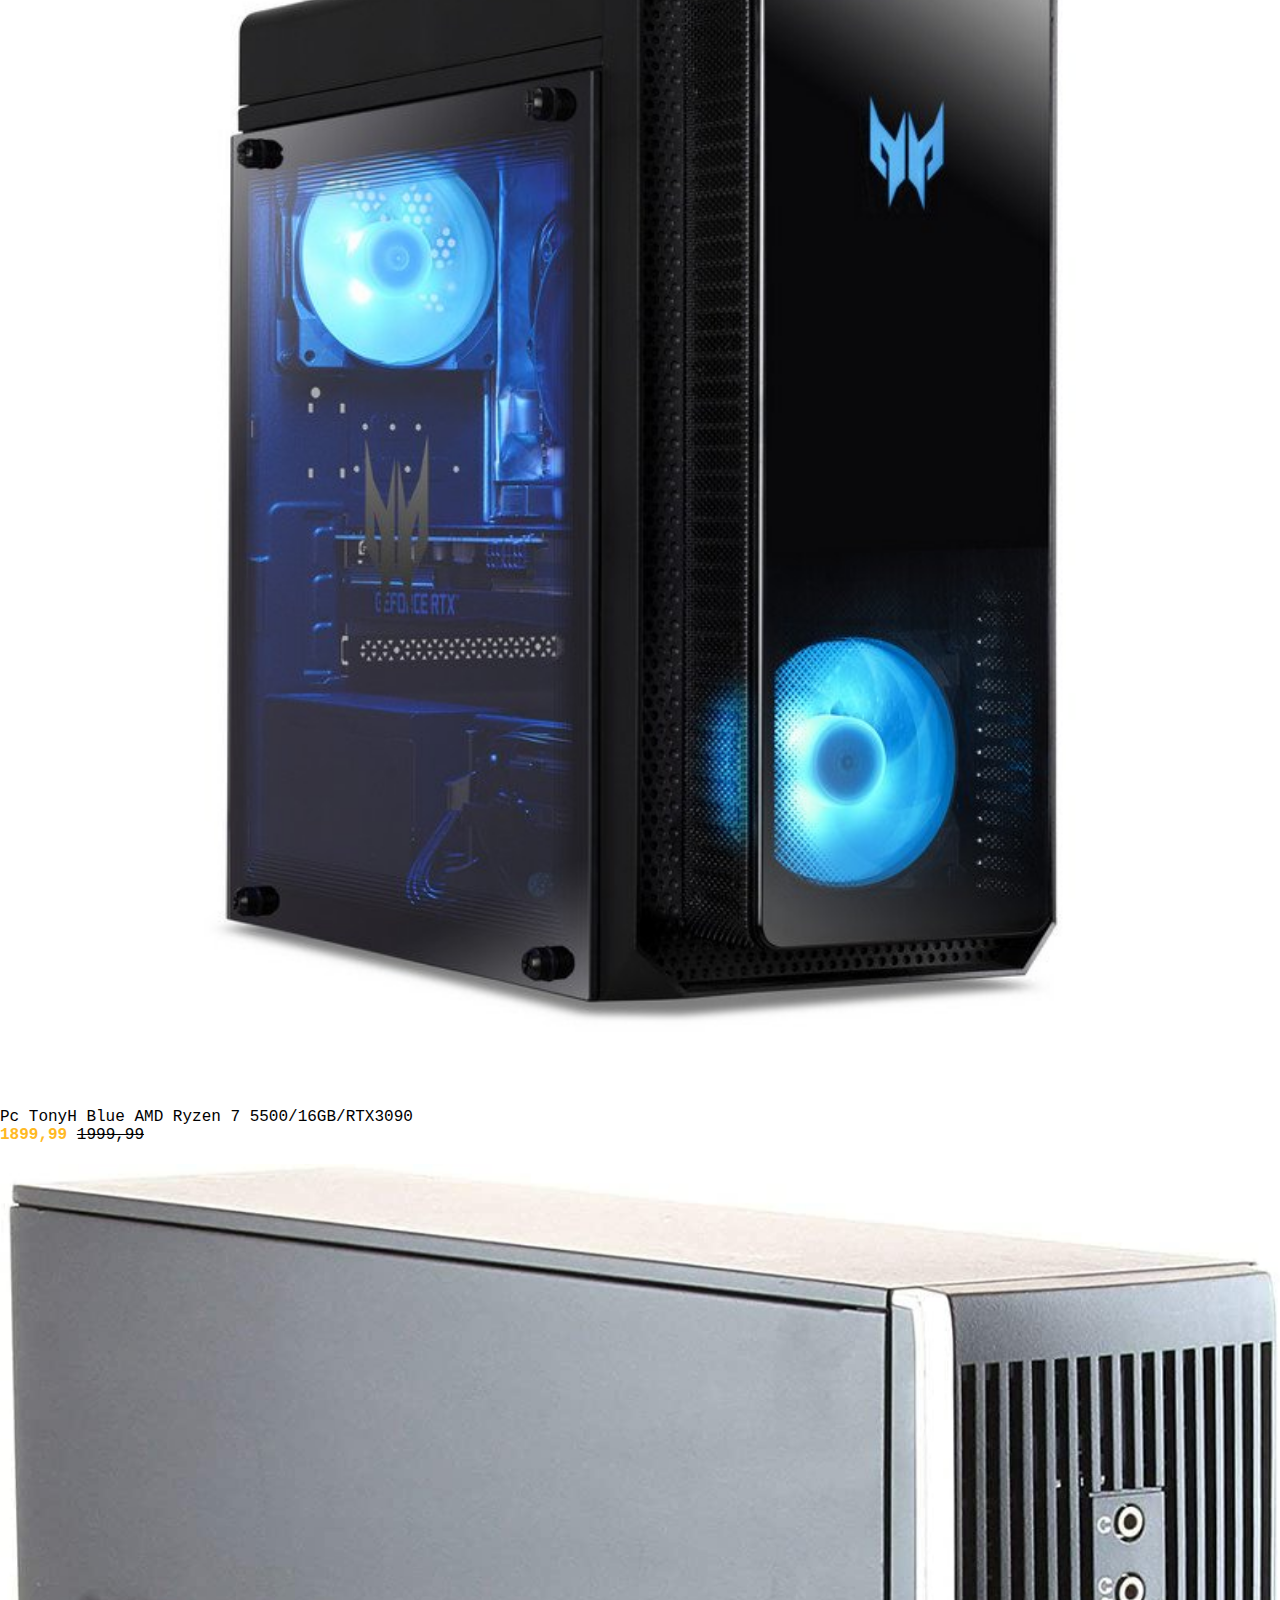
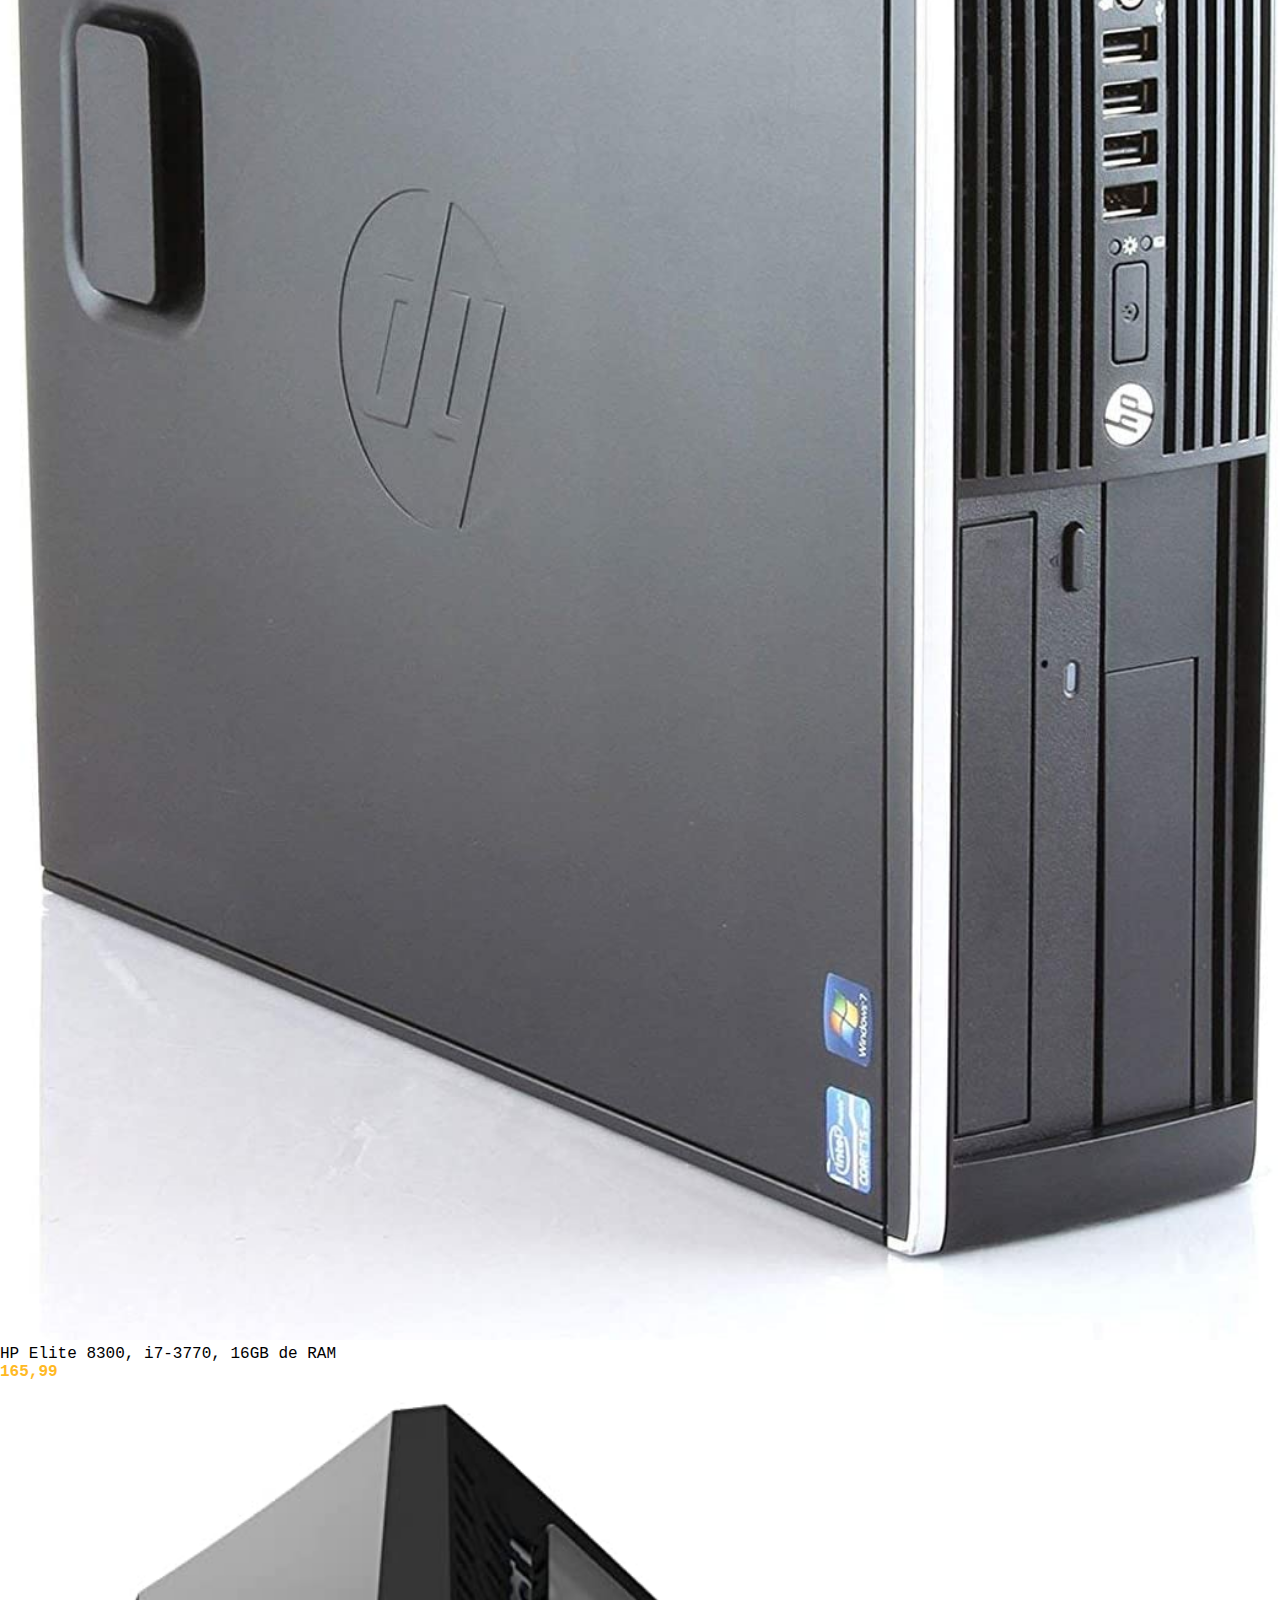
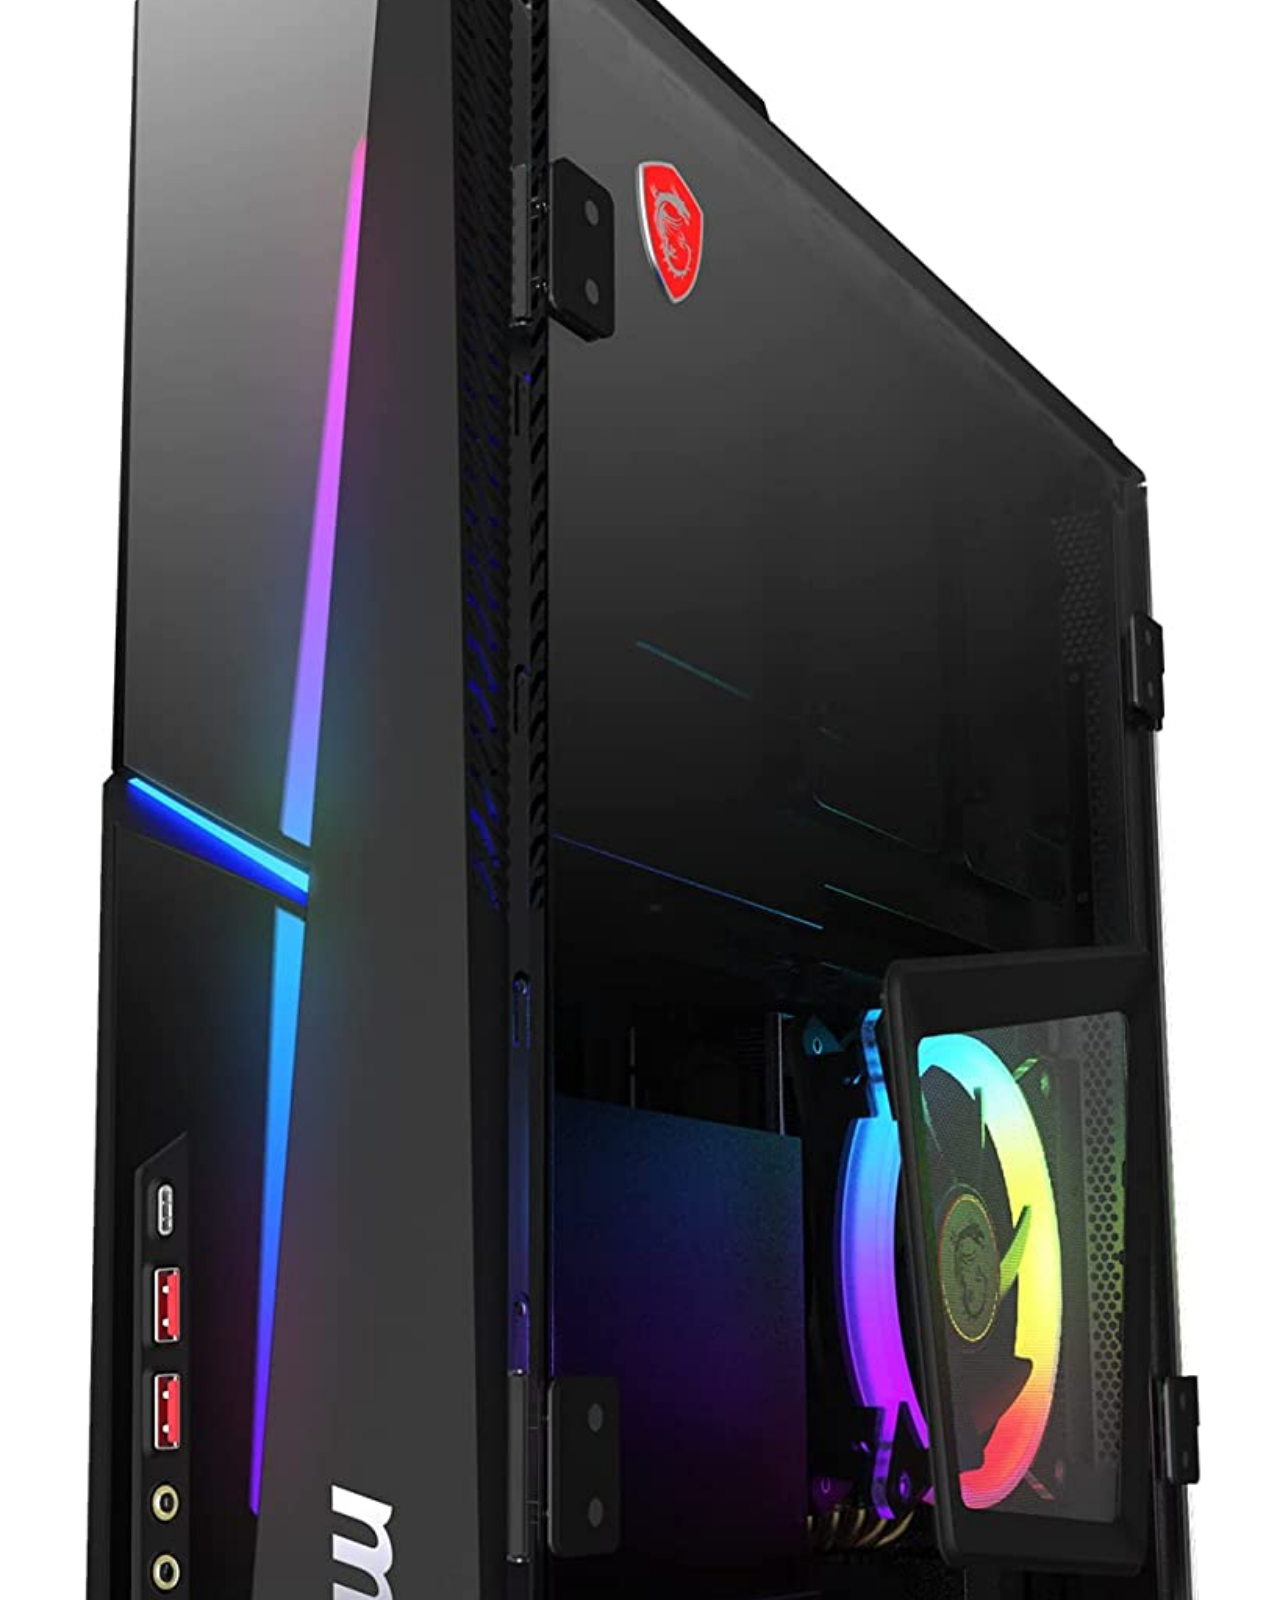
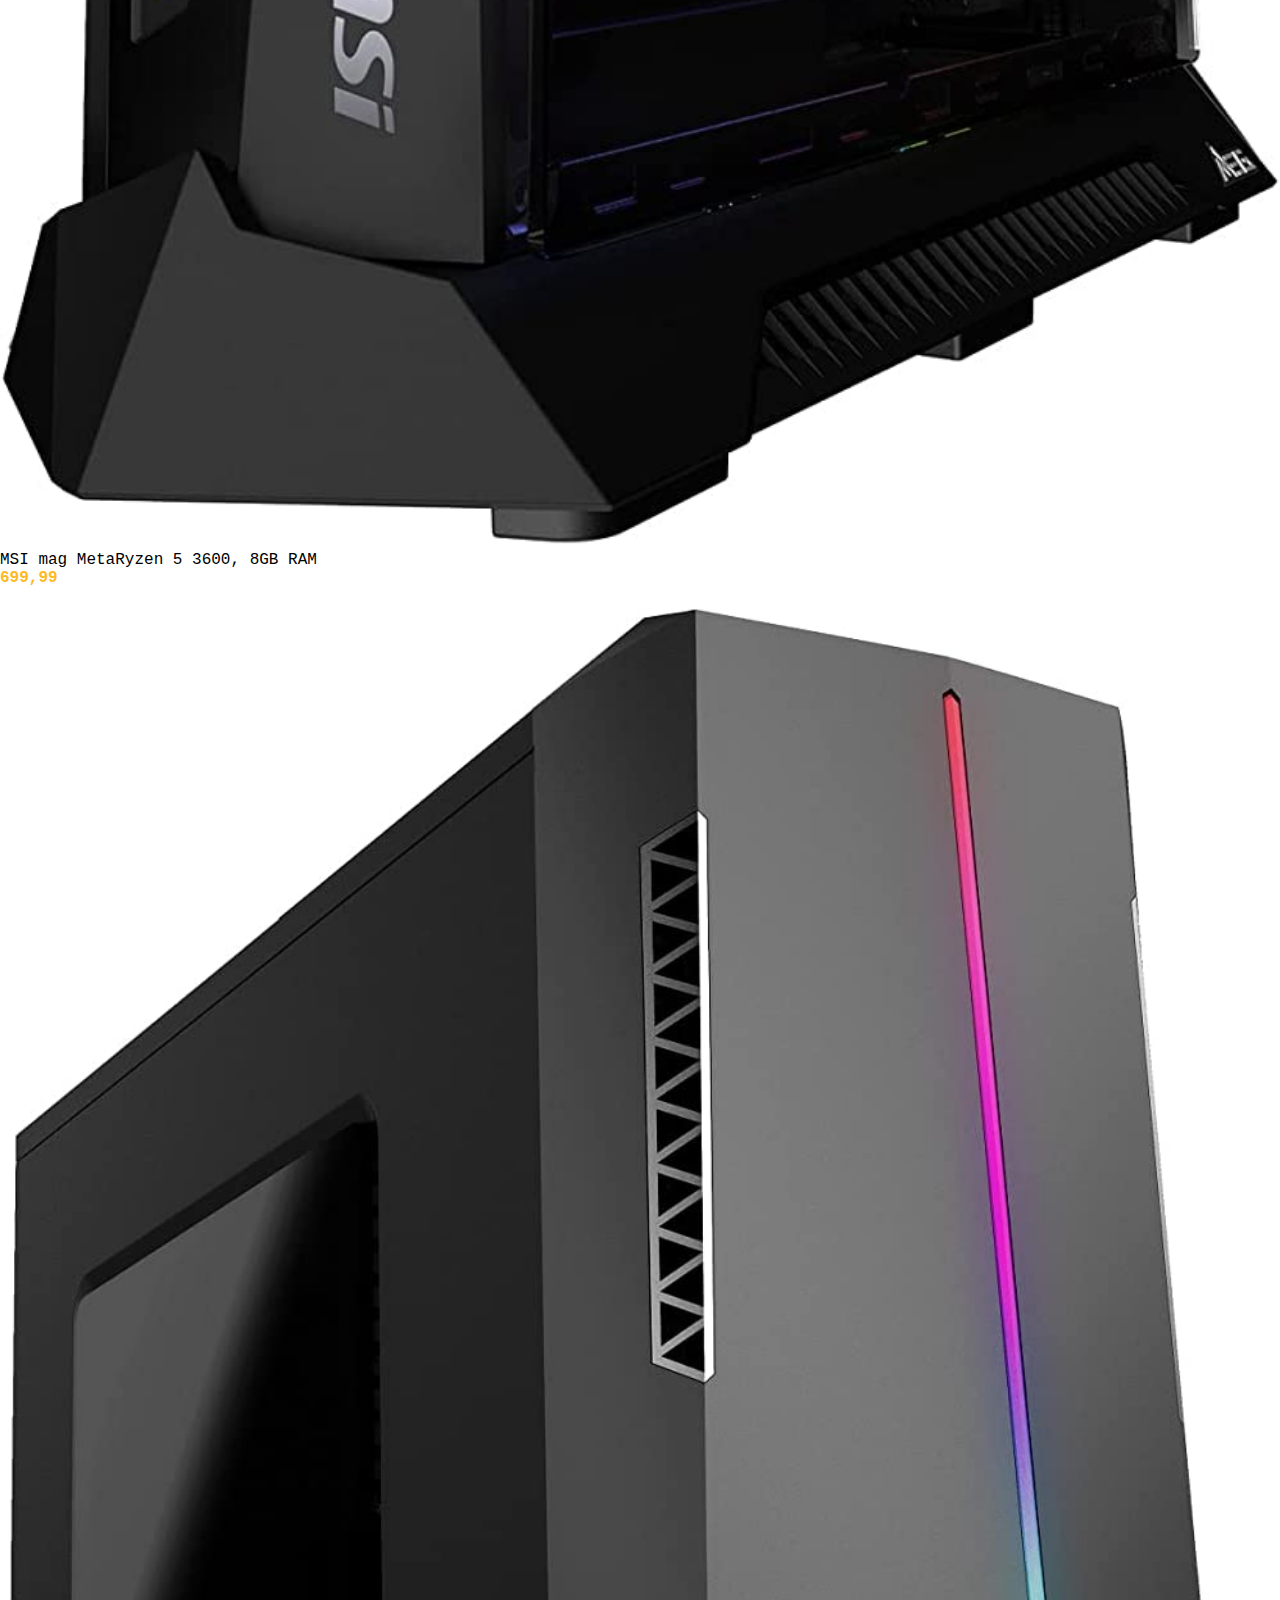
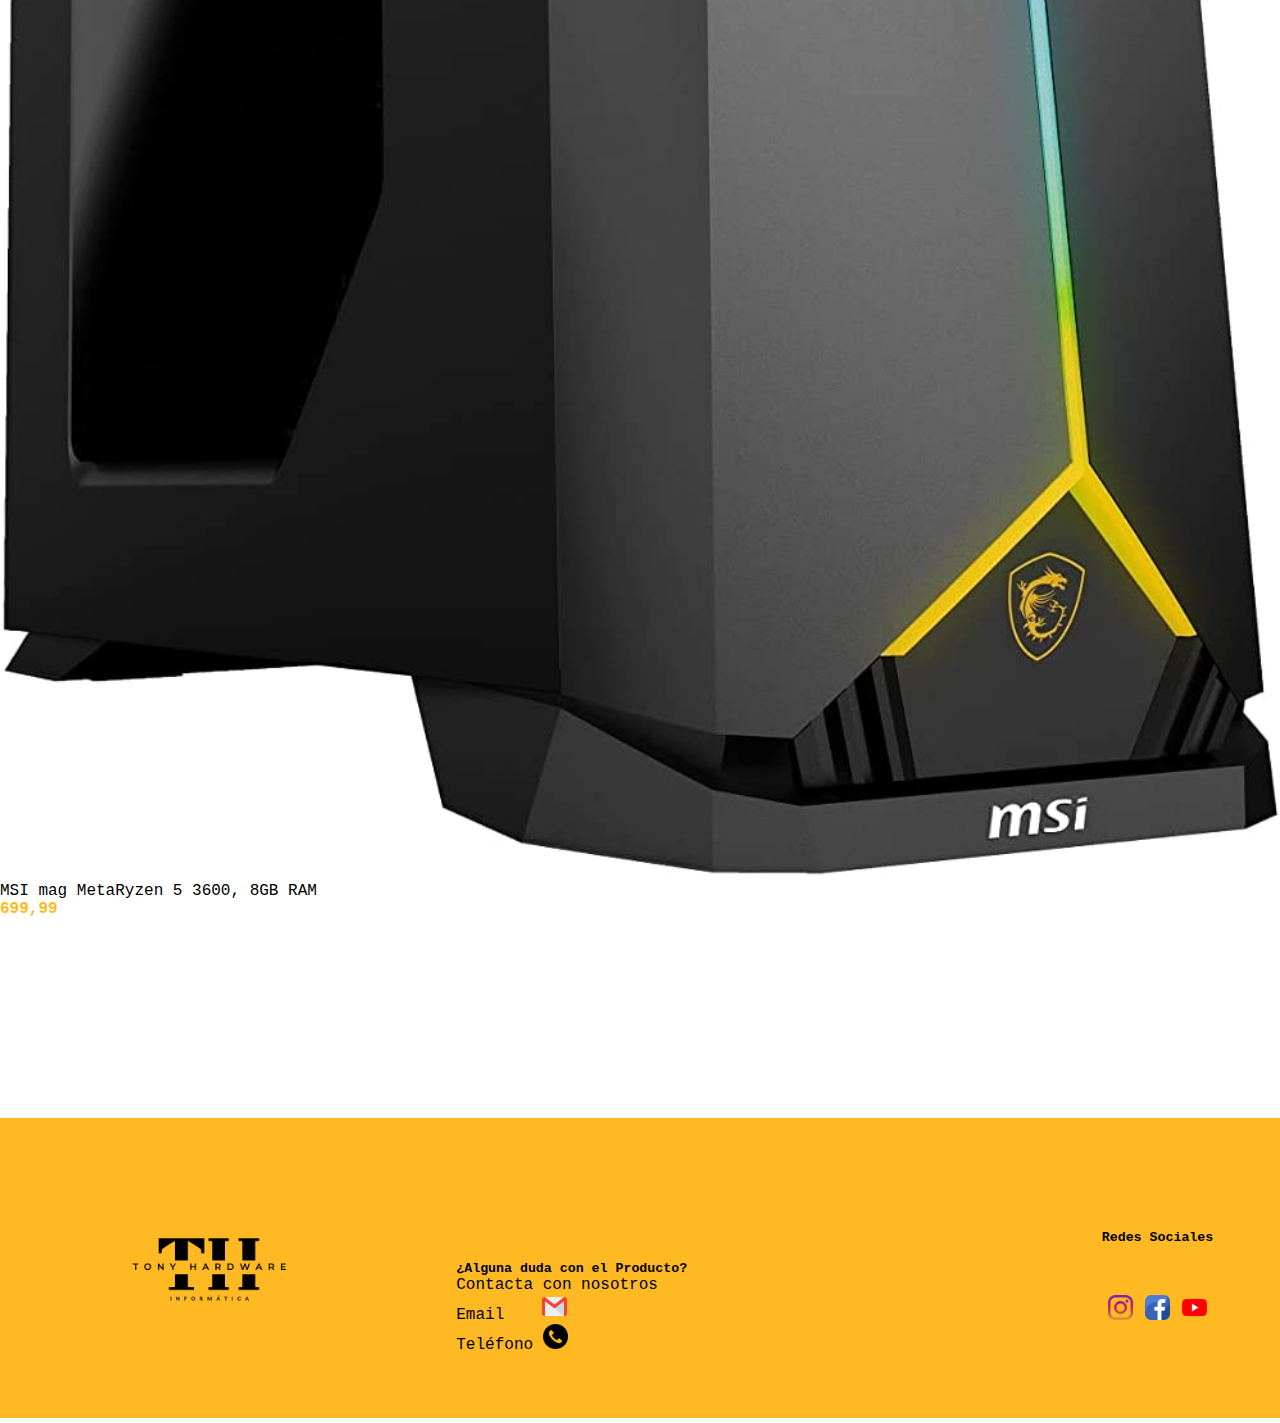
<file: sobremesa.html>
<!DOCTYPE html>
<html lang="en">
<head>
    <meta charset="UTF-8">
    <meta http-equiv="X-UA-Compatible" content="IE=edge">
    <meta name="viewport" content="width=device-width, initial-scale=1.0">
    <title>Tony HardWare | Sobremesa</title>
    <link href="https://cdn.jsdelivr.net/npm/bootstrap@5.3.0-alpha1/dist/css/bootstrap.min.css" rel="stylesheet" integrity="sha384-GLhlTQ8iRABdZLl6O3oVMWSktQOp6b7In1Zl3/Jr59b6EGGoI1aFkw7cmDA6j6gD" crossorigin="anonymous">
    <link rel="stylesheet" href="css/style.css">
</head>
<body>
    <header>
        <div class="logo">
            <a href="index.html"><img src="img/logo.png" alt="logo"></a>
        </div>

        <div class="titulo">
            <h1>Tony HardWare</h1>
        </div>


        <nav>
            <ul class="secciones">
                <li class="secciones-li">
                    <img src="img/opciones.png" alt="menu">
                    <span>Secciones</span> 

                    <ul class="elementos">
                        <li class="mas-vendido">
                            <a href="mas_vendido.html">
                                <img src="img/top-10.png" alt="top">
                                <span>Más Vendido</span>
                            </a>
                        </li>
                        <li>
                            <a href="portatiles.html">
                                <img src="img/ordenador-portatil.png" alt="portatil">
                                <span>Portátiles</span>
                            </a>
                        </li>
                        <li>
                            <a href="sobremesa.html">
                                <img src="img/ordenador-personal.png" alt="sobremesa">
                                <span>Sobremesa</span>
                            </a> 
                        </li>
                        <li>
                            <a href="consolas.html">
                                <img src="img/consola.png" alt="consola">
                                <span>Consolas</span>
                            </a> 
                        </li>
                        <li>
                            <a href="smartphones.html">
                                <img src="img/telefono-inteligente.png" alt="smartphone">
                                <span>SmartPhones</span>
                            </a>
                        </li>
                        <li>
                            <img src="img/hardware.png" alt="piezas" title="proximamente...">
                            <span title="proximamente...">Piezas Hardware</span> 
                        </li>
                        <li>
                            <a href="perifericos.html">
                                <img src="img/raton.png" alt="perifericos">
                                <span>Periféricos</span>
                            </a> 
                        </li>
                    </ul>
                </li>

            </ul>
        </nav>

        <div class="perfil">
            <li>
                <a href="registro.html"><img src="img/usuario.png" alt="usuario">
                    <span>Mi Cuenta</span>
                </a>
                
            </li>

        </div>

        <div class="carrito">
            <li title="No Disponible">
                <img src="img/carrito-de-compras.png" alt="carrito">
                <span>Carrito</span> 
            </li>
        </div>
    </header>

    <nav>
        <ol class="migas-de-pan">
          <li class="migas-de-pan-item"><a href="index.html">Inicio </a> > Sobremesa</li>
        </ol>
    </nav>

    <div class="container">
        <div class="row">
            <div class="col-5">
                <h3>Nuestros PCs Montados</h3>
            </div>
        </div>

        <div class="row">
            <div class="col-3">
                <img src="img/sobremesa.jpg" alt="i5">
                <p class="titulo-articulo">Pc TonyH Silver AMD Ryzen 5 5500/16GB/RTX3050</p>
                <p class="precio"><strong>849,99</strong> <del>1089,52</del></p>
            </div>
            <div class="col-3">
                <img src="img/sobremesa1.jpg" alt="i5">
                <p class="titulo-articulo">Pc TonyH Black AMD Ryzen 5 3500/16GB/RTX1650</p>
                <p class="precio"><strong>649,99</strong> <del></del></p>
            </div>  
            <div class="col-3">
                <img src="img/sobremesa2.jpg" alt="i5">
                <p class="titulo-articulo">Pc TonyH Blue AMD Ryzen 7 5500/16GB/RTX3090</p>
                <p class="precio"><strong>1899,99</strong> <del>1999,99</del></p>
            </div>    
            <div class="col-3">
                <img src="img/sobremesa4.jpg" alt="i5">
                <p class="titulo-articulo">HP Elite 8300, i7-3770, 16GB de RAM</p>
                <p class="precio"><strong>165,99</strong> <del></del></p>
            </div>
            <div class="col-3">
                <img src="img/sobremesa8.jpg" alt="i5">
                <p class="titulo-articulo">MSI mag MetaRyzen 5 3600, 8GB RAM</p>
                <p class="precio"><strong>699,99</strong> <del></del></p>
            </div>
            <div class="col-3">
                <img src="img/sobremesa7.jpg" alt="i5">
                <p class="titulo-articulo">MSI mag MetaRyzen 5 3600, 8GB RAM</p>
                <p class="precio"><strong>699,99</strong> <del></del></p>
            </div>   
        </div>
    </div>

    <footer>
        <div class="bloque-logo-footer">
            <a href="index.html"><img src="img/logo-footer.png" alt="logo"></a>
        </div>
        <div class="bloque-contacto-footer">
            <h5>¿Alguna duda con el Producto?</h5>
            <p>Contacta con nosotros</p>
            <p>Email <a href="mailto:antoniogaallardo9@gmail.com"><img id="gm" src="img/gmail.png" alt="gmail"></a></p>
            <p>Teléfono <a href="tel: +34665424268"><img src="img/llamada-telefonica.png" alt="tlf"></a></p>
            
        </div>
        <div class="bloque-redes-footer">
            <h5>Redes Sociales</h5>
            <div class="iconos-redes">
                <a href="www.instagram.com"><img src="img/instagram.png" alt="instagram"></a>
                <a href="www.facebook.com"><img src="img/facebook.png" alt="facebook"></a>
                <a href="www.youtube.com"><img src="img/youtube.png" alt="youtube"></a>
            </div>
        </div>


    </footer>
    
</body>
</html>
</file>
<file: css/style.css>
*{
    margin: 0;
    padding: 0;
    box-sizing: border-box;
    font-family: 'Space Mono', monospace;
}
/*Aplicamos FlexBox en el header*/
header{
    display: flex;
    flex-direction: row;
    background-color:#E8E7E2;
    align-items: center;
    
    justify-content: space-between;

}
header .logo{
    width: 20%;
    
}
header .logo img{
    margin-left: 40px;
    margin-right: 50px;
    width: 100%;
    height: 100%;
}

header .titulo{
    width: 25%;
}

/*Segundo Bloque. Menu Desplegable*/

header .secciones{
    list-style: none;
    width: 150%;
    margin-top: 20px;
}

header .secciones .secciones-li{
    position: relative;
}
header .secciones .secciones-li img{
    width: 25px;
    height: 25px;
}
header .secciones-li:hover .elementos {
    display: block;
    opacity: 1;
}

header .secciones .elementos{

        margin: 0;
        padding: 0;
        width: 100%;
        position: absolute;
        left: 0;
        top: 100%;
        opacity: 0;
        display: none;
        background: #E8E7E2;    
        list-style: none;
}

header .secciones .elementos img{
    margin-top: 5px;
    width: 25px;
    height: 25px;
}

/*Tercer bloque*/
header .perfil{
    list-style: none;

}
header .perfil img{
    width: 20px;
    height: 20px;
}

/*Cuarto bloque*/
header .carrito{
    list-style: none;
}
header .carrito img{
    width: 20px;
    height: 20px;
}

/*Migas de Pan*/
.migas-de-pan{
    margin-top: 20px;
    margin-left: 100px;
    list-style-type: none;
}
a:link,a:visited,a:active{
    text-decoration: none;
    color: black;
}


/*Contenido*/
.container .row .col{
    margin-top: 50px;
    text-align: center;
}
.container .row .col img{
    width: 100%;
    height: 90%;
}
.container .row .col-3{
    margin-top: 20px;
}
.container .row .col-3 img{
    width: 100%;
    height: 70%;
}
/* .precio{
    text-align: center;
} */
.precio strong{
    color: #FFB923;
}
.container .row .col p{
    margin-top: 20px;
}



/*Footer*/
footer{
    display: flex;
    flex-direction: row;
    align-items: center;
    justify-content: space-around;
    height: 300px;

    margin-top: 200px;
    background-color: #FFB923;
}
footer .bloque-logo-footer{
    width: 20%;
}

footer .bloque-logo-footer img{
    margin-left: 40px;
    margin-right: 50px;
    width: 80%;
    height: 60%;
    max-height: 271px;
}

footer .bloque-contacto-footer{
    margin-top: 80px;
    width: 40%;
}

footer .bloque-contacto-footer img{
    width: 25px;
    height: 25px;
}
footer .bloque-contacto-footer #gm{
    margin-left: 28px;
}

footer .bloque-redes-footer{
    margin-top: 20px;
}

footer .bloque-redes-footer .iconos-redes{
    margin-top: 50px;
    display: flex;
    justify-content: space-around;
}
footer .bloque-redes-footer .iconos-redes img{
    width: 25px;
    height: 25px;
}
/*Responsive*/
@media screen and (max-width: 850px) {

    header .secciones .secciones-li img{
        width: 50px;
        height: 50px;
    }
    header .secciones .elementos img{
        width: 50px;
        height: 50px;
    }
    header .perfil img{
        width: 50px;
        height: 50px;
    }
    header .carrito img{
        width: 50px;
        height: 50px;
    }

    header .titulo h1{
        display: none;
    }

    header .secciones span{
        display: none;
    }

    header .perfil span{
        display: none;
    }
    header .carrito span{
        display: none;
    }
    header .logo{
        width: 30%;
    }

    header .secciones .elementos{
        width: 60%;
    }

    header .secciones .elementos span{
        display: none;
    }
}

/**** MAS VENDIDO *****/
</file>
<file: css/style_registro.css>
/*
********  MI CUENTA  ********
* Al no tener elementos comunes, he decidido hacer este css aparte
*/

*{
    margin: 0;
    padding: 0;
    box-sizing: border-box;
    font-family: 'Space Mono', monospace;
}

.header-registro img{
    background-color: white;
    text-align: center;
    display: block;
    width: 60%;
    margin-left: auto;
    margin-right: auto;
    width: 200px;
    height: 200px;
}

.container-main{
    display: grid;
    grid-template-columns: repeat(2,50%);
    grid-template-rows: 1;
    height: 600px;
    text-align: center;
   
}

.container-izquierda{
    grid-column: 0 / 1;
    
    width: 100%;
    height: 100%;
    border-right: 1px solid #CCCCCC;
}
.container-izquierda h1{
    color: #FFB923;
}
.container-izquierda .ventaja{
    display: grid;
    grid-template-columns: repeat(2,50%);
    grid-template-rows: 3;
    margin-top: 50px;
}
.container-izquierda .ventaja img{

    grid-column: 0 / 1;
    text-align: center;
    margin-left: 50%;
    width: 40px;
    height: 40px;

}
.container-izquierda .ventaja .texto{
    grid-column: 2 / 3;
    margin-right: 70px;
    text-align: justify;
}

.container-derecha{
    grid-column: 2 / 3;
   
    width: 100%;
    height: 100%;
    border-left: 1px solid #CCCCCC;
}
.container-derecha h1{
    color: #FFB923;
}
.container-derecha .form-registro .form-seccion{
    max-width: 300px;
    text-align: center;
    margin-left: 29%;
}
.container-derecha .form-registro .form-checkbox{
    margin-top: 30px;
    max-width: 500px;
    text-align: center;
    margin-left: 15%;
}
.container-derecha .form-registro .form-checkbox2{
    margin-top: 20px;
    margin-left: 22%;
}

.container-derecha .form-registro .form-seccion input{
    margin-top: 30px;
    font-family: inherit;
    padding: 10px;
    width: 100%;
    background-color: #e7e5e5;
    border: none;
    border-radius: 50px;
}
.container-derecha .form-registro .form-seccion .checkbox{
    width: 20px;
}

/*Dando estilos al placeholder*/

::-moz-placeholder{
    text-align: center;
}

.container-derecha .form-registro button{
    font-family: 'Space Mono', monospace;
    font-size: 15px;
    margin-top: 40px;
    width: 42%;
    height: 40px;
    border-radius: 50px;
    border: none;
    background-color: #FFB923;
}
</file>
